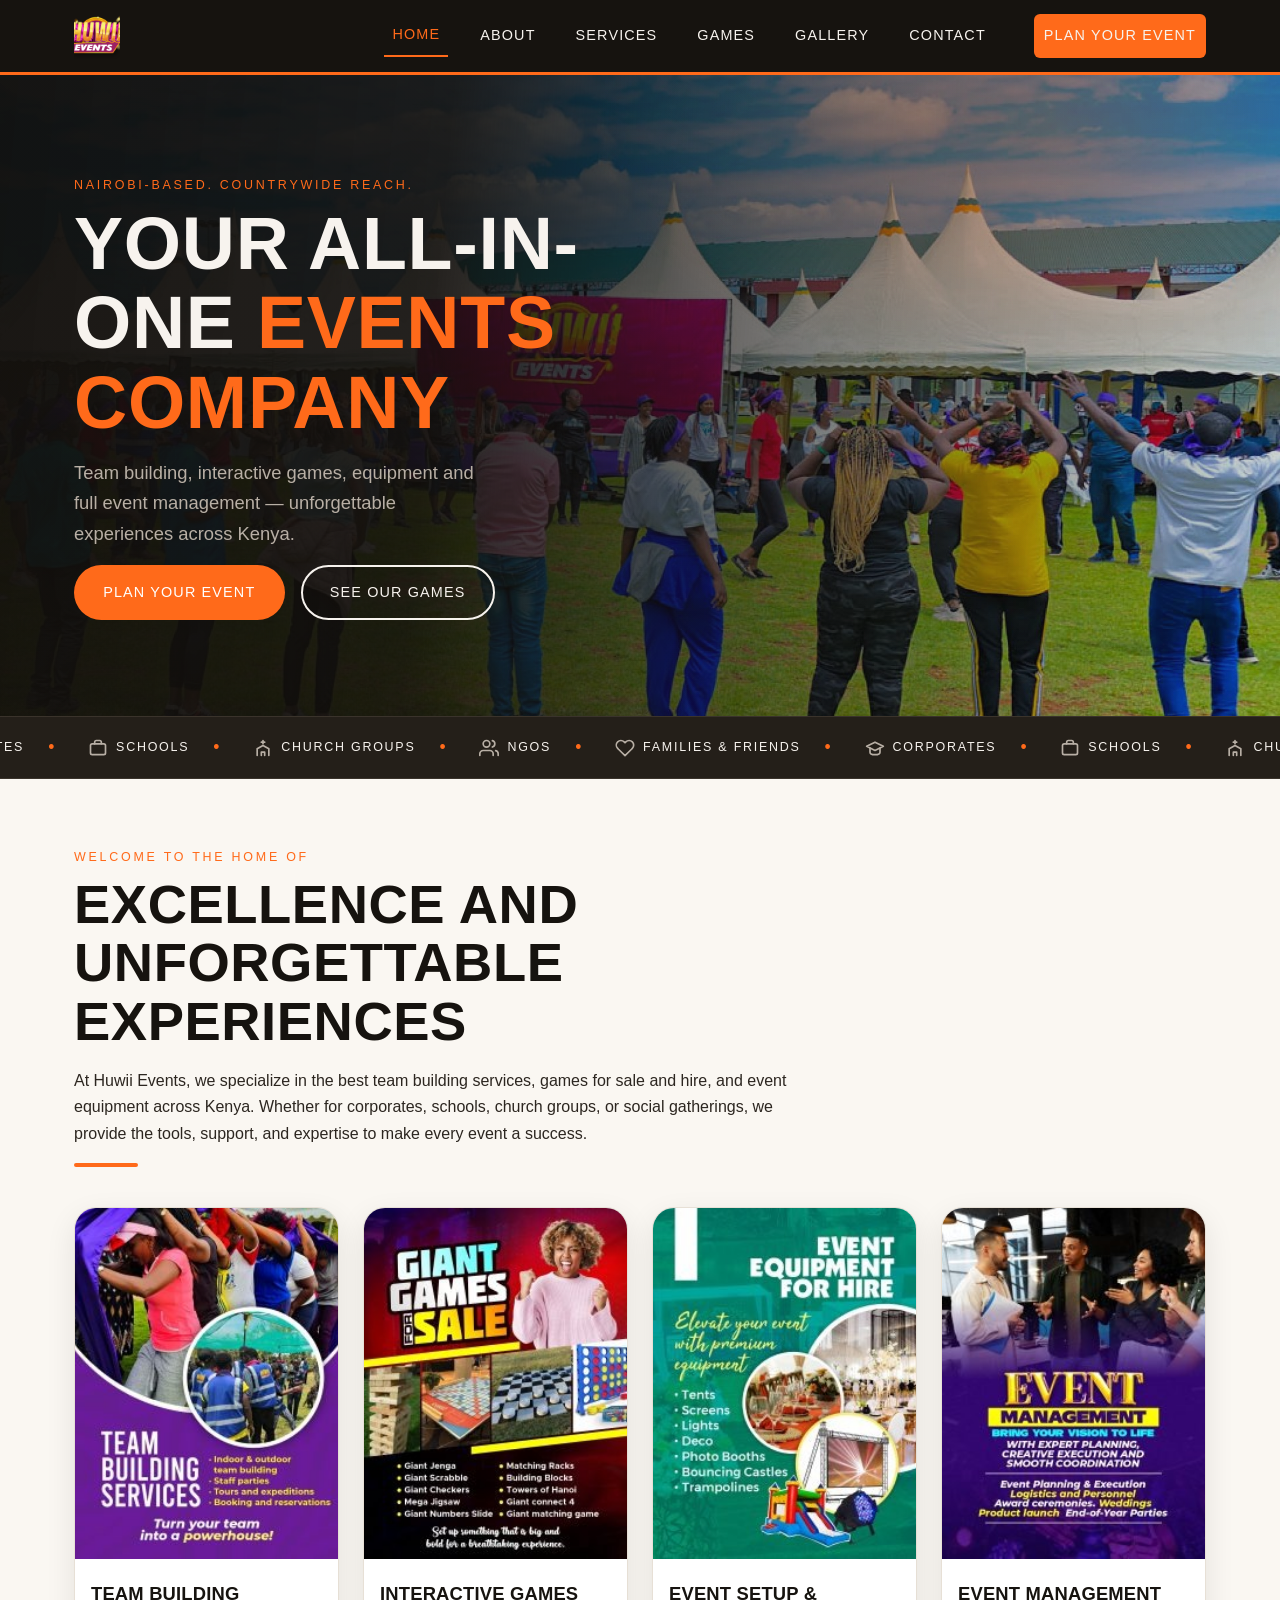
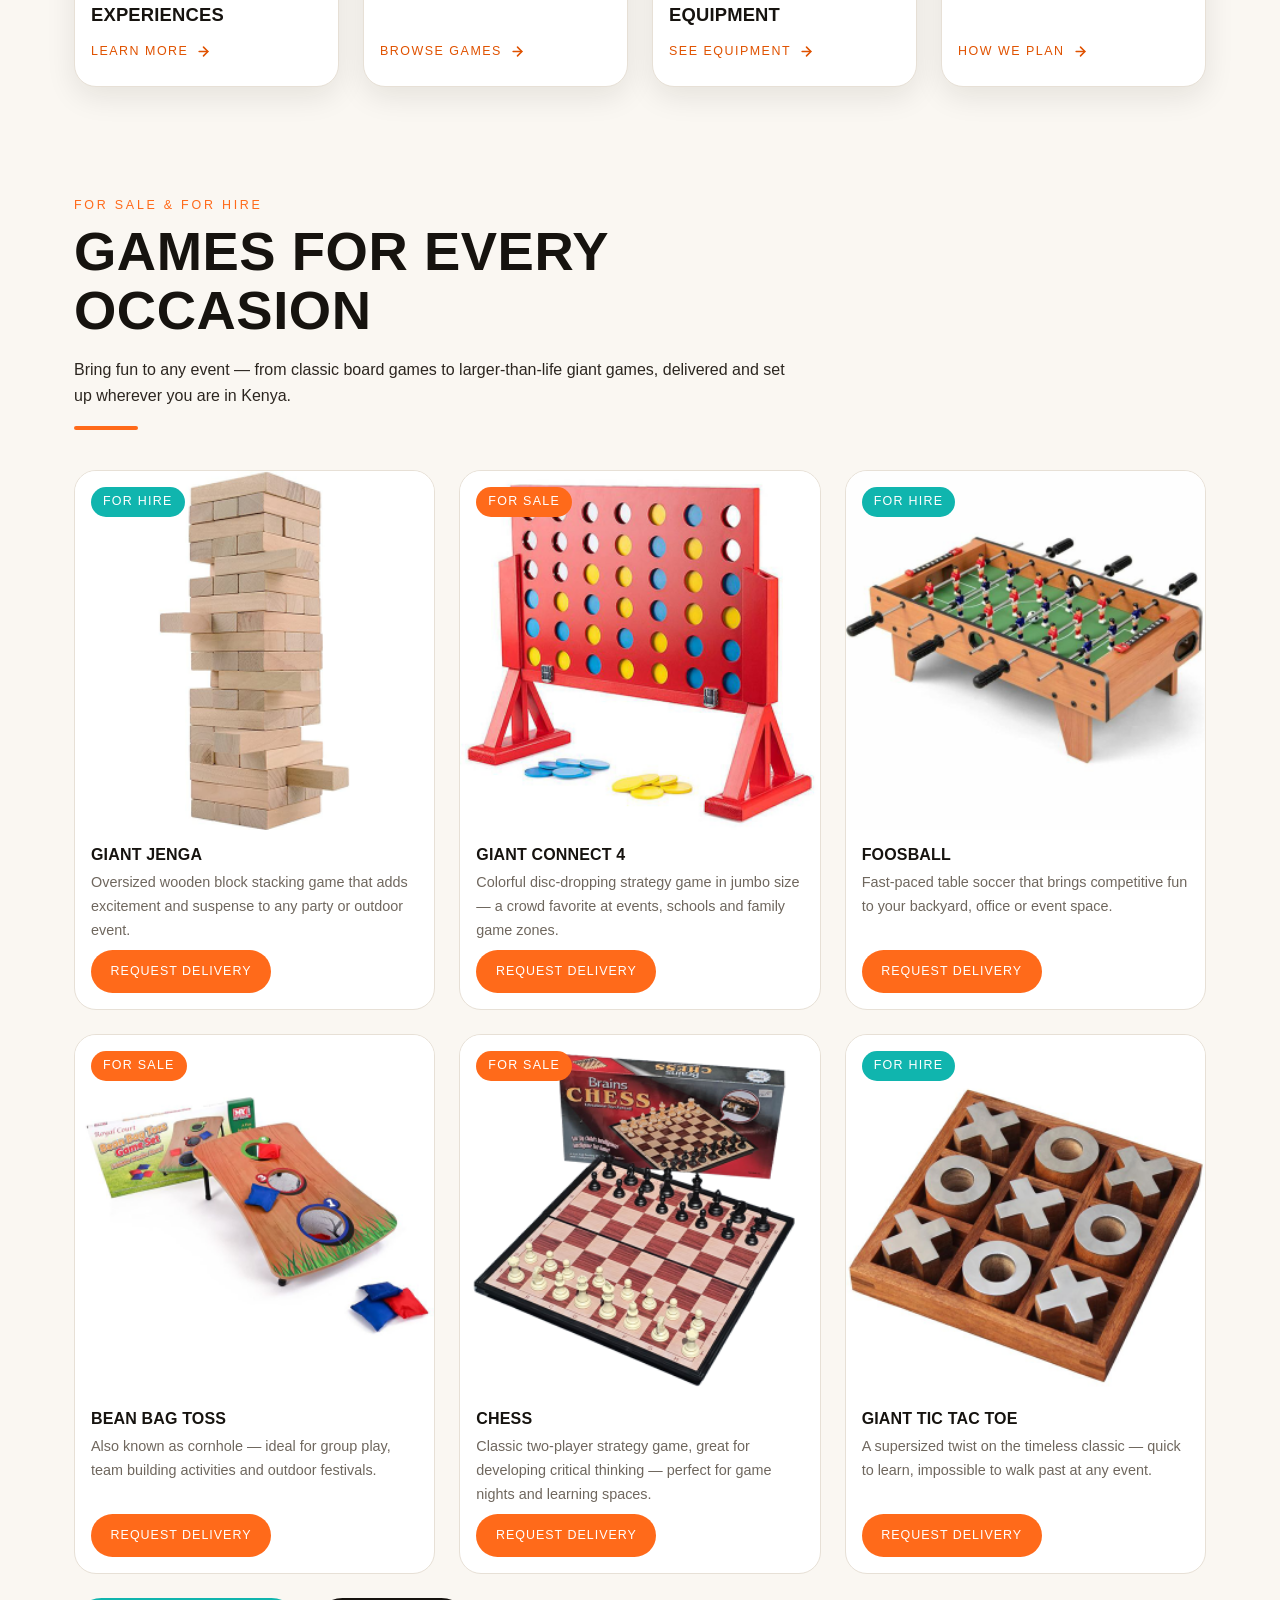
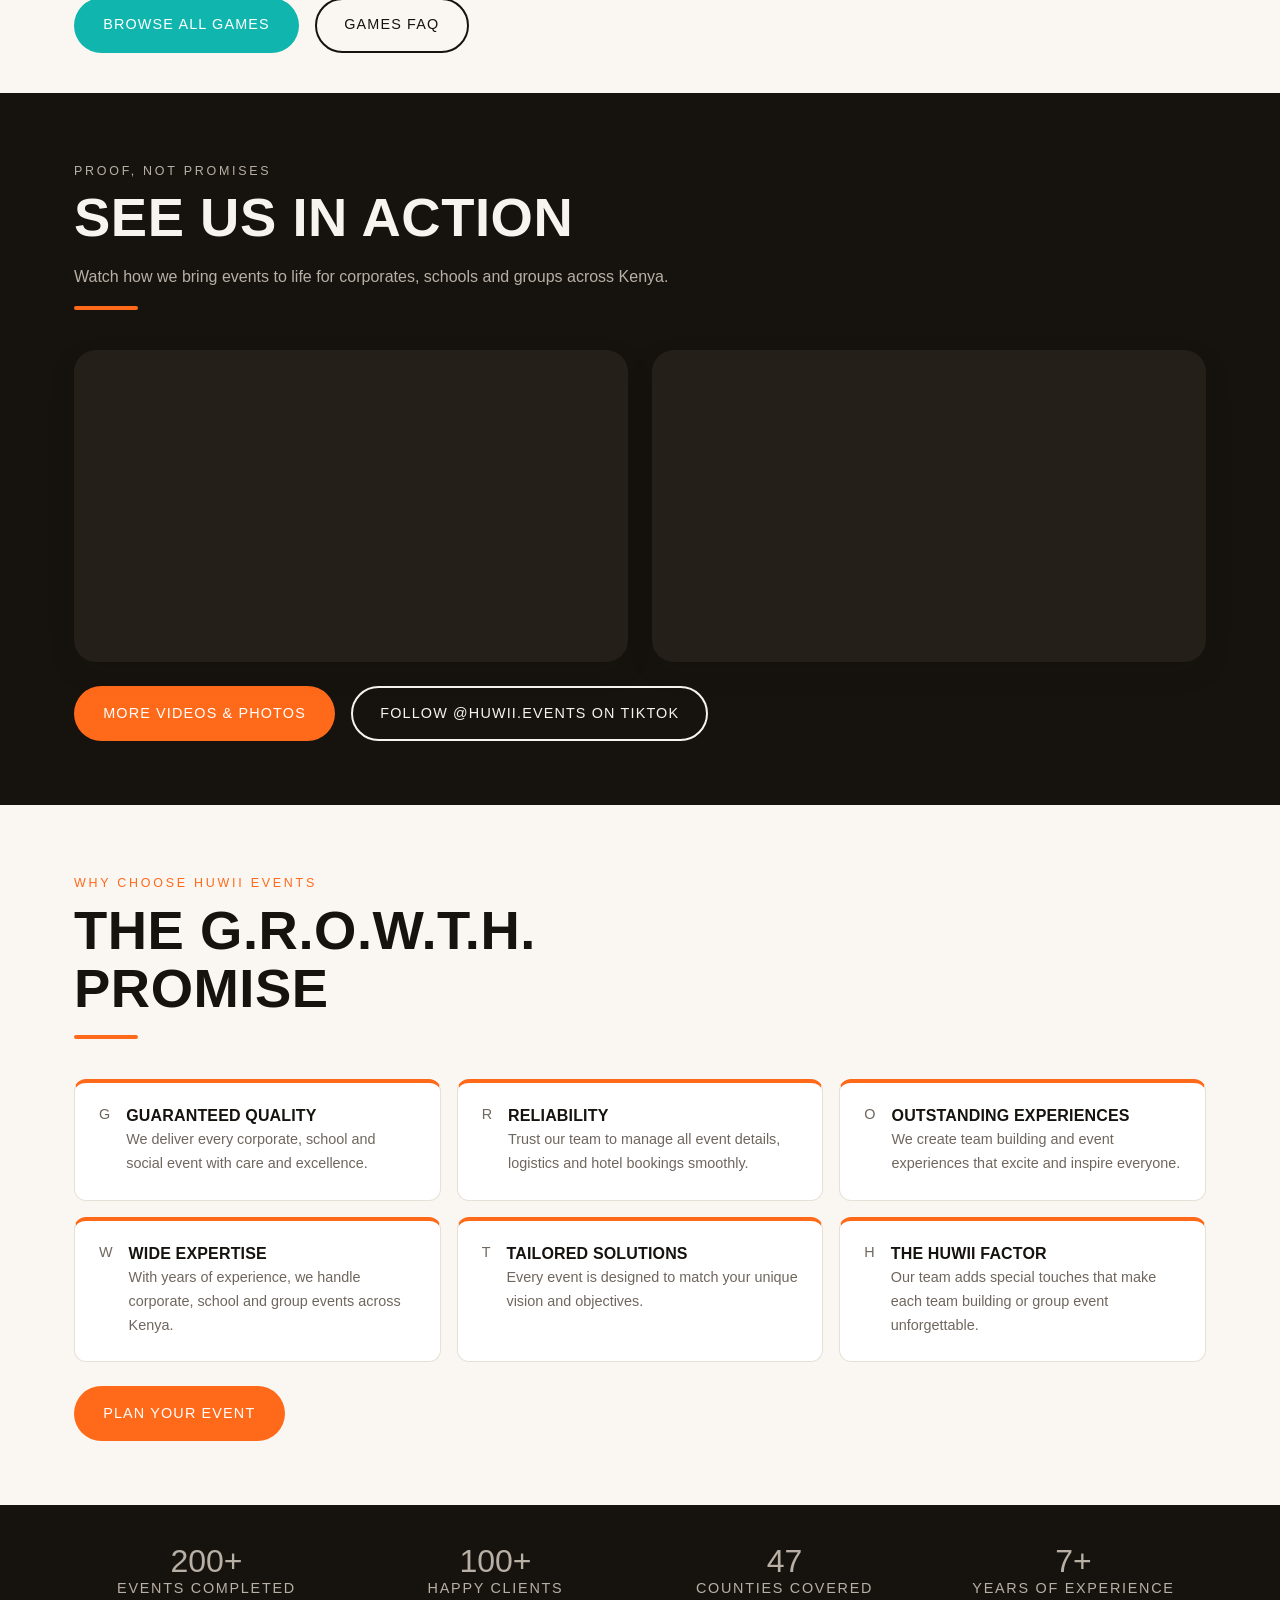
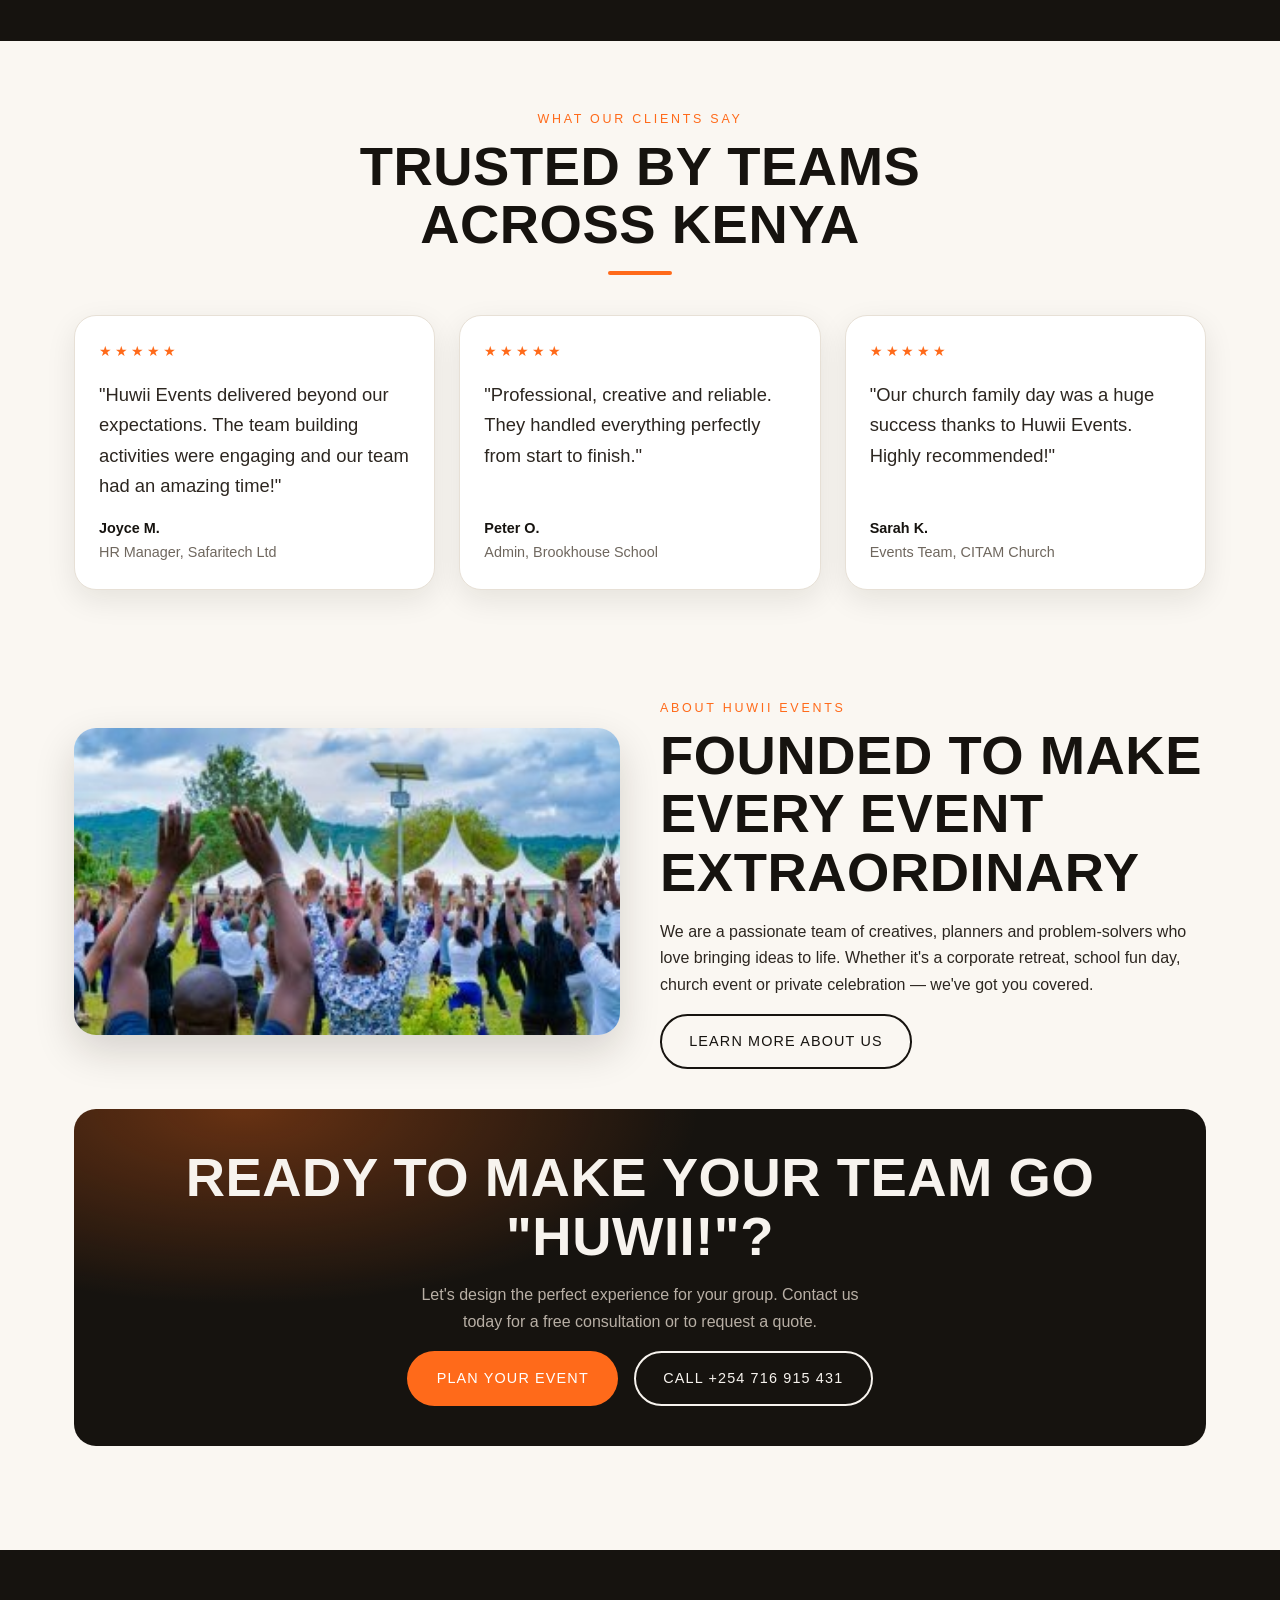
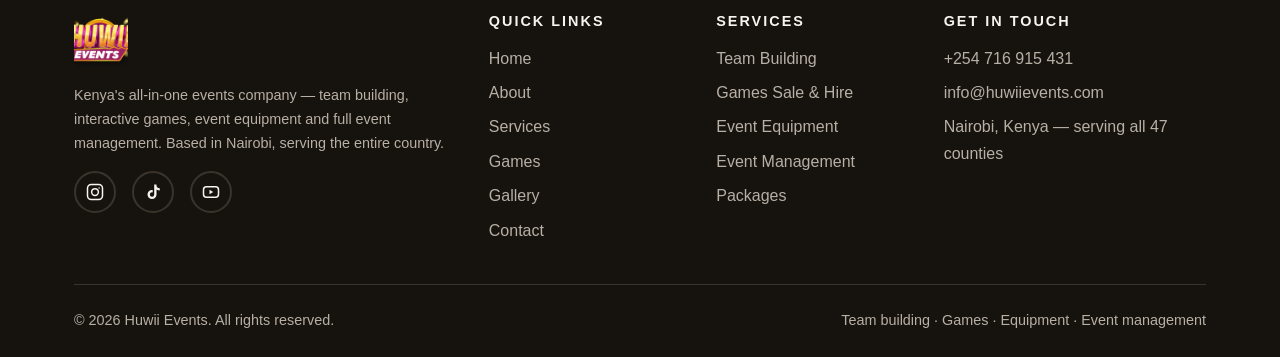
<file: index.html>
<!DOCTYPE html>
<html lang="en">
<head>
  <meta charset="UTF-8">
  <meta name="viewport" content="width=device-width, initial-scale=1.0">
  <title>Huwii Events | Team Building, Games &amp; Event Management in Kenya</title>
  <meta name="description" content="Huwii Events is Kenya's all-in-one events company — team building experiences, interactive games for sale and hire, event equipment and full event management for corporates, schools, churches and social groups.">
  <link rel="canonical" href="https://huwiievents.com/">
  <meta property="og:type" content="website">
  <meta property="og:title" content="Huwii Events | Your All-In-One Events Company in Kenya">
  <meta property="og:description" content="Team building, games for sale and hire, event equipment and full event management — for corporates, schools, churches and social groups across Kenya.">
  <meta property="og:url" content="https://huwiievents.com/">
  <meta property="og:image" content="https://huwiievents.com/imgi_329_cropped-Huwii-Events-Team-Building-122710.jpg">
  <meta name="twitter:card" content="summary_large_image">
  <meta name="twitter:title" content="Huwii Events | Your All-In-One Events Company in Kenya">
  <meta name="twitter:description" content="Team building, games for sale and hire, event equipment and full event management across Kenya.">
  <meta name="twitter:image" content="https://huwiievents.com/imgi_329_cropped-Huwii-Events-Team-Building-122710.jpg">
  <link rel="icon" href="data:image/svg+xml,%3Csvg xmlns='http://www.w3.org/2000/svg' viewBox='0 0 100 100'%3E%3Ctext y='.9em' font-size='90'%3E%E2%9A%A1%3C/text%3E%3C/svg%3E">
  <link rel="stylesheet" href="styles.css">
  <script type="application/ld+json">
  {
    "@context": "https://schema.org",
    "@type": "LocalBusiness",
    "name": "Huwii Events",
    "description": "All-in-one events company in Kenya offering team building experiences, interactive games for sale and hire, event equipment and full event management.",
    "url": "https://huwiievents.com/",
    "email": "info@huwiievents.com",
    "telephone": "+254716915431",
    "image": "https://huwiievents.com/imgi_329_cropped-Huwii-Events-Team-Building-122710.jpg",
    "logo": "https://huwiievents.com/assets/imgi_331_cropped-cropped-HUWII-EVENTS-logo.png",
    "address": {
      "@type": "PostalAddress",
      "addressLocality": "Nairobi",
      "addressCountry": "KE"
    },
    "areaServed": "Kenya",
    "sameAs": [
      "https://www.instagram.com/huwiievents/",
      "https://www.tiktok.com/@huwii.events"
    ],
    "makesOffer": [
      { "@type": "Offer", "itemOffered": { "@type": "Service", "name": "Team Building Experiences" } },
      { "@type": "Offer", "itemOffered": { "@type": "Service", "name": "Interactive Games for Sale and Hire" } },
      { "@type": "Offer", "itemOffered": { "@type": "Service", "name": "Event Setup and Equipment Hire" } },
      { "@type": "Offer", "itemOffered": { "@type": "Service", "name": "Event Management" } }
    ]
  }
  </script>
</head>
<body>
  <a class="skip-link" href="#main">Skip to main content</a>

  <header class="site-header">
    <div class="container site-header__inner">
      <a class="brand" href="index.html">
        <img src="assets/imgi_331_cropped-cropped-HUWII-EVENTS-logo.png" alt="Huwii Events logo" width="150" height="106">
      </a>
      <input type="checkbox" id="nav-toggle" class="nav-toggle-input" aria-label="Open main menu">
      <label for="nav-toggle" class="nav-toggle" aria-hidden="true">
        <span></span><span></span><span></span>
      </label>
      <nav class="site-nav" aria-label="Main navigation">
        <ul>
          <li><a href="index.html" aria-current="page">Home</a></li>
          <li><a href="about.html">About</a></li>
          <li><a href="services.html">Services</a></li>
          <li><a href="games.html">Games</a></li>
          <li><a href="gallery.html">Gallery</a></li>
          <li><a href="contact.html">Contact</a></li>
          <li class="nav-cta"><a class="btn btn--primary" href="contact.html">Plan Your Event</a></li>
        </ul>
      </nav>
    </div>
  </header>

  <main id="main">

    <!-- Hero -->
    <section class="hero" aria-labelledby="hero-title">
      <div class="container">
        <div class="hero__content">
          <p class="kicker">Nairobi-based. Countrywide reach.</p>
          <h1 id="hero-title">Your All-In-One <span class="accent">Events Company</span></h1>
          <p class="hero__lede">Team building, interactive games, equipment and full event management — unforgettable experiences across Kenya.</p>
          <div class="btn-row">
            <a class="btn btn--primary" href="contact.html">Plan Your Event</a>
            <a class="btn btn--ghost-invert" href="games.html">See Our Games</a>
          </div>
        </div>
      </div>
    </section>

    <!-- Audience strip -->
    <div class="audience-strip" role="presentation">
      <ul>
        <li>
          <svg viewBox="0 0 24 24" fill="none" stroke="currentColor" stroke-width="2" stroke-linecap="round" stroke-linejoin="round" aria-hidden="true"><path d="M22 10 12 5 2 10l10 5 10-5z"/><path d="M6 12v5c0 1.7 2.7 3 6 3s6-1.3 6-3v-5"/></svg>
          Corporates
        </li>
        <li>
          <svg viewBox="0 0 24 24" fill="none" stroke="currentColor" stroke-width="2" stroke-linecap="round" stroke-linejoin="round" aria-hidden="true"><rect x="3" y="7" width="18" height="13" rx="2"/><path d="M8 7V5a2 2 0 0 1 2-2h4a2 2 0 0 1 2 2v2"/></svg>
          Schools
        </li>
        <li>
          <svg viewBox="0 0 24 24" fill="none" stroke="currentColor" stroke-width="2" stroke-linecap="round" stroke-linejoin="round" aria-hidden="true"><path d="M12 3v4M10 5h4"/><path d="M5 21v-8l7-4 7 4v8"/><path d="M10 21v-4h4v4"/></svg>
          Church Groups
        </li>
        <li>
          <svg viewBox="0 0 24 24" fill="none" stroke="currentColor" stroke-width="2" stroke-linecap="round" stroke-linejoin="round" aria-hidden="true"><path d="M17 21v-2a4 4 0 0 0-4-4H5a4 4 0 0 0-4 4v2"/><circle cx="9" cy="7" r="4"/><path d="M23 21v-2a4 4 0 0 0-3-3.87"/><path d="M16 3.13a4 4 0 0 1 0 7.75"/></svg>
          NGOs
        </li>
        <li>
          <svg viewBox="0 0 24 24" fill="none" stroke="currentColor" stroke-width="2" stroke-linecap="round" stroke-linejoin="round" aria-hidden="true"><path d="M20.8 4.6a5.5 5.5 0 0 0-7.8 0L12 5.7l-1-1.1a5.5 5.5 0 0 0-7.8 7.8l1 1.1L12 21.2l7.8-7.7 1-1.1a5.5 5.5 0 0 0 0-7.8z"/></svg>
          Families &amp; Friends
        </li>
        <li class="dup" aria-hidden="true">
          <svg viewBox="0 0 24 24" fill="none" stroke="currentColor" stroke-width="2" stroke-linecap="round" stroke-linejoin="round"><path d="M22 10 12 5 2 10l10 5 10-5z"/><path d="M6 12v5c0 1.7 2.7 3 6 3s6-1.3 6-3v-5"/></svg>
          Corporates
        </li>
        <li class="dup" aria-hidden="true">
          <svg viewBox="0 0 24 24" fill="none" stroke="currentColor" stroke-width="2" stroke-linecap="round" stroke-linejoin="round"><rect x="3" y="7" width="18" height="13" rx="2"/><path d="M8 7V5a2 2 0 0 1 2-2h4a2 2 0 0 1 2 2v2"/></svg>
          Schools
        </li>
        <li class="dup" aria-hidden="true">
          <svg viewBox="0 0 24 24" fill="none" stroke="currentColor" stroke-width="2" stroke-linecap="round" stroke-linejoin="round"><path d="M12 3v4M10 5h4"/><path d="M5 21v-8l7-4 7 4v8"/><path d="M10 21v-4h4v4"/></svg>
          Church Groups
        </li>
      </ul>
    </div>

    <!-- Intro + service pillars -->
    <section class="section" aria-labelledby="pillars-title">
      <div class="container">
        <div class="section-head">
          <p class="kicker">Welcome to the home of</p>
          <h2 id="pillars-title">Excellence and Unforgettable Experiences</h2>
          <p>At Huwii Events, we specialize in the best team building services, games for sale and hire, and event equipment across Kenya. Whether for corporates, schools, church groups, or social gatherings, we provide the tools, support, and expertise to make every event a success.</p>
          <span class="underline-accent" aria-hidden="true"></span>
        </div>
        <div class="grid grid--4">
          <a class="card pillar-card" href="services.html#team-building">
            <span class="pillar-card__media">
              <img src="services-home-images/imgi_221_2.-Team-building-Huwii-events-1-240x300.jpg" alt="Huwii Events team building experiences" loading="lazy" width="240" height="300">
            </span>
            <h3 class="pillar-card__title">Team Building Experiences</h3>
            <span class="pillar-card__more">Learn More
              <svg viewBox="0 0 24 24" fill="none" stroke="currentColor" stroke-width="2.5" stroke-linecap="round" stroke-linejoin="round" aria-hidden="true"><path d="M5 12h14"/><path d="m12 5 7 7-7 7"/></svg>
            </span>
          </a>
          <a class="card pillar-card" href="games.html">
            <span class="pillar-card__media">
              <img src="services-home-images/imgi_213_WhatsApp-Image-2025-05-24-at-18.40.15_81647c19-225x300.jpg" alt="Giant games for sale from Huwii Events" loading="lazy" width="225" height="300">
            </span>
            <h3 class="pillar-card__title">Interactive Games</h3>
            <span class="pillar-card__more">Browse Games
              <svg viewBox="0 0 24 24" fill="none" stroke="currentColor" stroke-width="2.5" stroke-linecap="round" stroke-linejoin="round" aria-hidden="true"><path d="M5 12h14"/><path d="m12 5 7 7-7 7"/></svg>
            </span>
          </a>
          <a class="card pillar-card" href="services.html#equipment">
            <span class="pillar-card__media">
              <img src="services-home-images/imgi_216_6.-Event-Equipment-for-hire-Huwii-Events-1-225x300.jpg" alt="Event equipment for hire from Huwii Events" loading="lazy" width="225" height="300">
            </span>
            <h3 class="pillar-card__title">Event Setup &amp; Equipment</h3>
            <span class="pillar-card__more">See Equipment
              <svg viewBox="0 0 24 24" fill="none" stroke="currentColor" stroke-width="2.5" stroke-linecap="round" stroke-linejoin="round" aria-hidden="true"><path d="M5 12h14"/><path d="m12 5 7 7-7 7"/></svg>
            </span>
          </a>
          <a class="card pillar-card" href="services.html#event-management">
            <span class="pillar-card__media">
              <img src="services-home-images/imgi_222_1.-Event-Management-Huwii-Events-2-1-225x300.jpg" alt="Event management by Huwii Events" loading="lazy" width="225" height="300">
            </span>
            <h3 class="pillar-card__title">Event Management</h3>
            <span class="pillar-card__more">How We Plan
              <svg viewBox="0 0 24 24" fill="none" stroke="currentColor" stroke-width="2.5" stroke-linecap="round" stroke-linejoin="round" aria-hidden="true"><path d="M5 12h14"/><path d="m12 5 7 7-7 7"/></svg>
            </span>
          </a>
        </div>
      </div>
    </section>

    <!-- Games teaser -->
    <section class="section section--tight" aria-labelledby="games-title">
      <div class="container">
        <div class="section-head">
          <p class="kicker">For sale &amp; for hire</p>
          <h2 id="games-title">Games for Every Occasion</h2>
          <p>Bring fun to any event — from classic board games to larger-than-life giant games, delivered and set up wherever you are in Kenya.</p>
          <span class="underline-accent" aria-hidden="true"></span>
        </div>
        <div class="grid grid--3">
          <article class="product-card">
            <p class="badge badge--hire mb-0">For Hire</p>
            <img src="assets/imgi_151_Giant-Jenga-Giant-Games-Huwii-Events-Team-Building-300x300.png" alt="Giant Jenga wooden block stacking game" loading="lazy" width="300" height="300">
            <div class="product-card__body">
              <h3>Giant Jenga</h3>
              <p>Oversized wooden block stacking game that adds excitement and suspense to any party or outdoor event.</p>
              <a class="btn btn--primary" href="contact.html">Request Delivery</a>
            </div>
          </article>
          <article class="product-card">
            <p class="badge mb-0">For Sale</p>
            <img src="assets/imgi_155_Giant-Connect-4-Giant-Games-Huwii-Events-Team-Building-300x300.png" alt="Giant Connect 4 disc-dropping strategy game" loading="lazy" width="300" height="300">
            <div class="product-card__body">
              <h3>Giant Connect 4</h3>
              <p>Colorful disc-dropping strategy game in jumbo size — a crowd favorite at events, schools and family game zones.</p>
              <a class="btn btn--primary" href="contact.html">Request Delivery</a>
            </div>
          </article>
          <article class="product-card">
            <p class="badge badge--hire mb-0">For Hire</p>
            <img src="assets/imgi_164_Foosball-Outdoor-Games-Huwii-Events-Team-Building-300x300.png" alt="Foosball table soccer game" loading="lazy" width="300" height="300">
            <div class="product-card__body">
              <h3>Foosball</h3>
              <p>Fast-paced table soccer that brings competitive fun to your backyard, office or event space.</p>
              <a class="btn btn--primary" href="contact.html">Request Delivery</a>
            </div>
          </article>
          <article class="product-card">
            <p class="badge mb-0">For Sale</p>
            <img src="assets/imgi_166_Bean-Bag-Toss-Outdoor-Games-Huwii-Events-Team-Building-300x300.png" alt="Bean bag toss cornhole game boards" loading="lazy" width="300" height="300">
            <div class="product-card__body">
              <h3>Bean Bag Toss</h3>
              <p>Also known as cornhole — ideal for group play, team building activities and outdoor festivals.</p>
              <a class="btn btn--primary" href="contact.html">Request Delivery</a>
            </div>
          </article>
          <article class="product-card">
            <p class="badge mb-0">For Sale</p>
            <img src="assets/imgi_195_Chess-Board-Games-Huwii-Events-Team-Building-300x300.png" alt="Classic chess board game set" loading="lazy" width="300" height="300">
            <div class="product-card__body">
              <h3>Chess</h3>
              <p>Classic two-player strategy game, great for developing critical thinking — perfect for game nights and learning spaces.</p>
              <a class="btn btn--primary" href="contact.html">Request Delivery</a>
            </div>
          </article>
          <article class="product-card">
            <p class="badge badge--hire mb-0">For Hire</p>
            <img src="assets/imgi_150_tic-tac-toe-Giant-Games-Huwii-Events-Team-Building-300x300.png" alt="Giant tic tac toe outdoor game" loading="lazy" width="300" height="300">
            <div class="product-card__body">
              <h3>Giant Tic Tac Toe</h3>
              <p>A supersized twist on the timeless classic — quick to learn, impossible to walk past at any event.</p>
              <a class="btn btn--primary" href="contact.html">Request Delivery</a>
            </div>
          </article>
        </div>
        <div class="btn-row mt-4">
          <a class="btn btn--accent" href="games.html">Browse All Games</a>
          <a class="btn btn--ghost" href="games.html#games-faq">Games FAQ</a>
        </div>
      </div>
    </section>

    <!-- See us in action -->
    <section class="section section--dark" aria-labelledby="action-title">
      <div class="container">
        <div class="section-head">
          <p class="kicker">Proof, not promises</p>
          <h2 id="action-title">See Us in Action</h2>
          <p>Watch how we bring events to life for corporates, schools and groups across Kenya.</p>
          <span class="underline-accent" aria-hidden="true"></span>
        </div>
        <div class="video-grid">
          <div class="video-frame">
            <iframe src="https://www.youtube.com/embed/QLNZKpGAMnc?si=2yaNDTd79xm1DNFo" title="Huwii Events team building highlights video 1" loading="lazy" allow="accelerometer; autoplay; clipboard-write; encrypted-media; gyroscope; picture-in-picture; web-share" referrerpolicy="strict-origin-when-cross-origin" allowfullscreen></iframe>
          </div>
          <div class="video-frame">
            <iframe src="https://www.youtube.com/embed/SY2zUiqKQ08?si=lAlQqJvG40d0iPbP" title="Huwii Events team building highlights video 2" loading="lazy" allow="accelerometer; autoplay; clipboard-write; encrypted-media; gyroscope; picture-in-picture; web-share" referrerpolicy="strict-origin-when-cross-origin" allowfullscreen></iframe>
          </div>
        </div>
        <div class="btn-row mt-4">
          <a class="btn btn--primary" href="gallery.html">More Videos &amp; Photos</a>
          <a class="btn btn--ghost-invert" href="https://www.tiktok.com/@huwii.events" rel="noopener">Follow @huwii.events on TikTok</a>
        </div>
      </div>
    </section>

    <!-- G.R.O.W.T.H. -->
    <section class="section" aria-labelledby="growth-title">
      <div class="container">
        <div class="section-head">
          <p class="kicker">Why choose Huwii Events</p>
          <h2 id="growth-title">The G.R.O.W.T.H. Promise</h2>
          <span class="underline-accent" aria-hidden="true"></span>
        </div>
        <div class="growth-grid">
          <article class="growth-card">
            <p class="growth-card__letter mb-0" aria-hidden="true">G</p>
            <div>
              <h3>Guaranteed Quality</h3>
              <p>We deliver every corporate, school and social event with care and excellence.</p>
            </div>
          </article>
          <article class="growth-card">
            <p class="growth-card__letter mb-0" aria-hidden="true">R</p>
            <div>
              <h3>Reliability</h3>
              <p>Trust our team to manage all event details, logistics and hotel bookings smoothly.</p>
            </div>
          </article>
          <article class="growth-card">
            <p class="growth-card__letter mb-0" aria-hidden="true">O</p>
            <div>
              <h3>Outstanding Experiences</h3>
              <p>We create team building and event experiences that excite and inspire everyone.</p>
            </div>
          </article>
          <article class="growth-card">
            <p class="growth-card__letter mb-0" aria-hidden="true">W</p>
            <div>
              <h3>Wide Expertise</h3>
              <p>With years of experience, we handle corporate, school and group events across Kenya.</p>
            </div>
          </article>
          <article class="growth-card">
            <p class="growth-card__letter mb-0" aria-hidden="true">T</p>
            <div>
              <h3>Tailored Solutions</h3>
              <p>Every event is designed to match your unique vision and objectives.</p>
            </div>
          </article>
          <article class="growth-card">
            <p class="growth-card__letter mb-0" aria-hidden="true">H</p>
            <div>
              <h3>The Huwii Factor</h3>
              <p>Our team adds special touches that make each team building or group event unforgettable.</p>
            </div>
          </article>
        </div>
        <div class="btn-row mt-4">
          <a class="btn btn--primary" href="contact.html">Plan Your Event</a>
        </div>
      </div>
    </section>

    <!-- Stats -->
    <section class="section section--dark section--tight" aria-labelledby="stats-title">
      <div class="container">
        <h2 id="stats-title" class="visually-hidden">Huwii Events by the numbers</h2>
        <div class="stats-band">
          <div>
            <p class="stat__number mb-0">200+</p>
            <p class="stat__label mb-0">Events Completed</p>
          </div>
          <div>
            <p class="stat__number mb-0">100+</p>
            <p class="stat__label mb-0">Happy Clients</p>
          </div>
          <div>
            <p class="stat__number mb-0">47</p>
            <p class="stat__label mb-0">Counties Covered</p>
          </div>
          <div>
            <p class="stat__number mb-0">7+</p>
            <p class="stat__label mb-0">Years of Experience</p>
          </div>
        </div>
      </div>
    </section>

    <!-- Testimonials -->
    <section class="section" aria-labelledby="testimonials-title">
      <div class="container">
        <div class="section-head section-head--center">
          <p class="kicker">What our clients say</p>
          <h2 id="testimonials-title">Trusted by Teams Across Kenya</h2>
          <span class="underline-accent" aria-hidden="true"></span>
        </div>
        <div class="grid grid--3">
          <article class="testimonial">
            <p class="testimonial__stars mb-0" aria-label="Rated 5 out of 5 stars">★★★★★</p>
            <blockquote>"Huwii Events delivered beyond our expectations. The team building activities were engaging and our team had an amazing time!"</blockquote>
            <cite><strong>Joyce M.</strong> HR Manager, Safaritech Ltd</cite>
          </article>
          <article class="testimonial">
            <p class="testimonial__stars mb-0" aria-label="Rated 5 out of 5 stars">★★★★★</p>
            <blockquote>"Professional, creative and reliable. They handled everything perfectly from start to finish."</blockquote>
            <cite><strong>Peter O.</strong> Admin, Brookhouse School</cite>
          </article>
          <article class="testimonial">
            <p class="testimonial__stars mb-0" aria-label="Rated 5 out of 5 stars">★★★★★</p>
            <blockquote>"Our church family day was a huge success thanks to Huwii Events. Highly recommended!"</blockquote>
            <cite><strong>Sarah K.</strong> Events Team, CITAM Church</cite>
          </article>
        </div>
      </div>
    </section>

    <!-- About teaser + CTA -->
    <section class="section section--tight" aria-labelledby="about-teaser-title">
      <div class="container">
        <div class="split">
          <div class="split__media">
            <img src="assets/imgi_53_Large-crowds-teambuilding-huwii-events-2-300x169.jpg" alt="Large crowd taking part in a Huwii Events team building session" loading="lazy" width="300" height="169">
          </div>
          <div>
            <p class="kicker">About Huwii Events</p>
            <h2 id="about-teaser-title">Founded to Make Every Event Extraordinary</h2>
            <p>We are a passionate team of creatives, planners and problem-solvers who love bringing ideas to life. Whether it's a corporate retreat, school fun day, church event or private celebration — we've got you covered.</p>
            <a class="btn btn--ghost" href="about.html">Learn More About Us</a>
          </div>
        </div>
        <div class="cta-band mt-5">
          <h2>Ready to Make Your Team Go "Huwii!"?</h2>
          <p>Let's design the perfect experience for your group. Contact us today for a free consultation or to request a quote.</p>
          <div class="btn-row">
            <a class="btn btn--primary" href="contact.html">Plan Your Event</a>
            <a class="btn btn--ghost-invert" href="tel:+254716915431">Call +254 716 915 431</a>
          </div>
        </div>
      </div>
    </section>

  </main>

  <footer class="site-footer">
    <div class="container">
      <div class="site-footer__grid">
        <div>
          <img src="assets/imgi_331_cropped-cropped-HUWII-EVENTS-logo.png" alt="Huwii Events logo" loading="lazy" width="150" height="106">
          <p>Kenya's all-in-one events company — team building, interactive games, event equipment and full event management. Based in Nairobi, serving the entire country.</p>
          <div class="social-row">
            <a href="https://www.instagram.com/huwiievents/" rel="noopener" aria-label="Huwii Events on Instagram">
              <svg viewBox="0 0 24 24" fill="none" stroke="currentColor" stroke-width="2" stroke-linecap="round" stroke-linejoin="round" aria-hidden="true"><rect x="2" y="2" width="20" height="20" rx="5"/><circle cx="12" cy="12" r="4.5"/><circle cx="17.5" cy="6.5" r="1" fill="currentColor" stroke="none"/></svg>
            </a>
            <a href="https://www.tiktok.com/@huwii.events" rel="noopener" aria-label="Huwii Events on TikTok">
              <svg viewBox="0 0 24 24" fill="currentColor" aria-hidden="true"><path d="M16.6 2h-3v13.3a2.9 2.9 0 1 1-2.9-2.9c.3 0 .6 0 .9.1V9.4a6 6 0 0 0-.9-.07 6 6 0 1 0 6 6V8.7a7.6 7.6 0 0 0 4.3 1.3v-3a4.6 4.6 0 0 1-4.4-5z"/></svg>
            </a>
            <a href="https://www.youtube.com/watch?v=QLNZKpGAMnc" rel="noopener" aria-label="Huwii Events on YouTube">
              <svg viewBox="0 0 24 24" fill="none" stroke="currentColor" stroke-width="2" stroke-linecap="round" stroke-linejoin="round" aria-hidden="true"><rect x="2" y="5" width="20" height="14" rx="4"/><path d="m10 9 5 3-5 3V9z" fill="currentColor" stroke="none"/></svg>
            </a>
          </div>
        </div>
        <nav aria-label="Footer quick links">
          <h2>Quick Links</h2>
          <ul>
            <li><a href="index.html">Home</a></li>
            <li><a href="about.html">About</a></li>
            <li><a href="services.html">Services</a></li>
            <li><a href="games.html">Games</a></li>
            <li><a href="gallery.html">Gallery</a></li>
            <li><a href="contact.html">Contact</a></li>
          </ul>
        </nav>
        <nav aria-label="Footer services links">
          <h2>Services</h2>
          <ul>
            <li><a href="services.html#team-building">Team Building</a></li>
            <li><a href="games.html">Games Sale &amp; Hire</a></li>
            <li><a href="services.html#equipment">Event Equipment</a></li>
            <li><a href="services.html#event-management">Event Management</a></li>
            <li><a href="services.html#packages">Packages</a></li>
          </ul>
        </nav>
        <div>
          <h2>Get in Touch</h2>
          <ul>
            <li><a href="tel:+254716915431">+254 716 915 431</a></li>
            <li><a href="mailto:info@huwiievents.com">info@huwiievents.com</a></li>
            <li>Nairobi, Kenya — serving all 47 counties</li>
          </ul>
        </div>
      </div>
      <div class="site-footer__bottom">
        <p class="mb-0">&copy; 2026 Huwii Events. All rights reserved.</p>
        <p class="mb-0">Team building &middot; Games &middot; Equipment &middot; Event management</p>
      </div>
    </div>
  </footer>
</body>
</html>
</file>
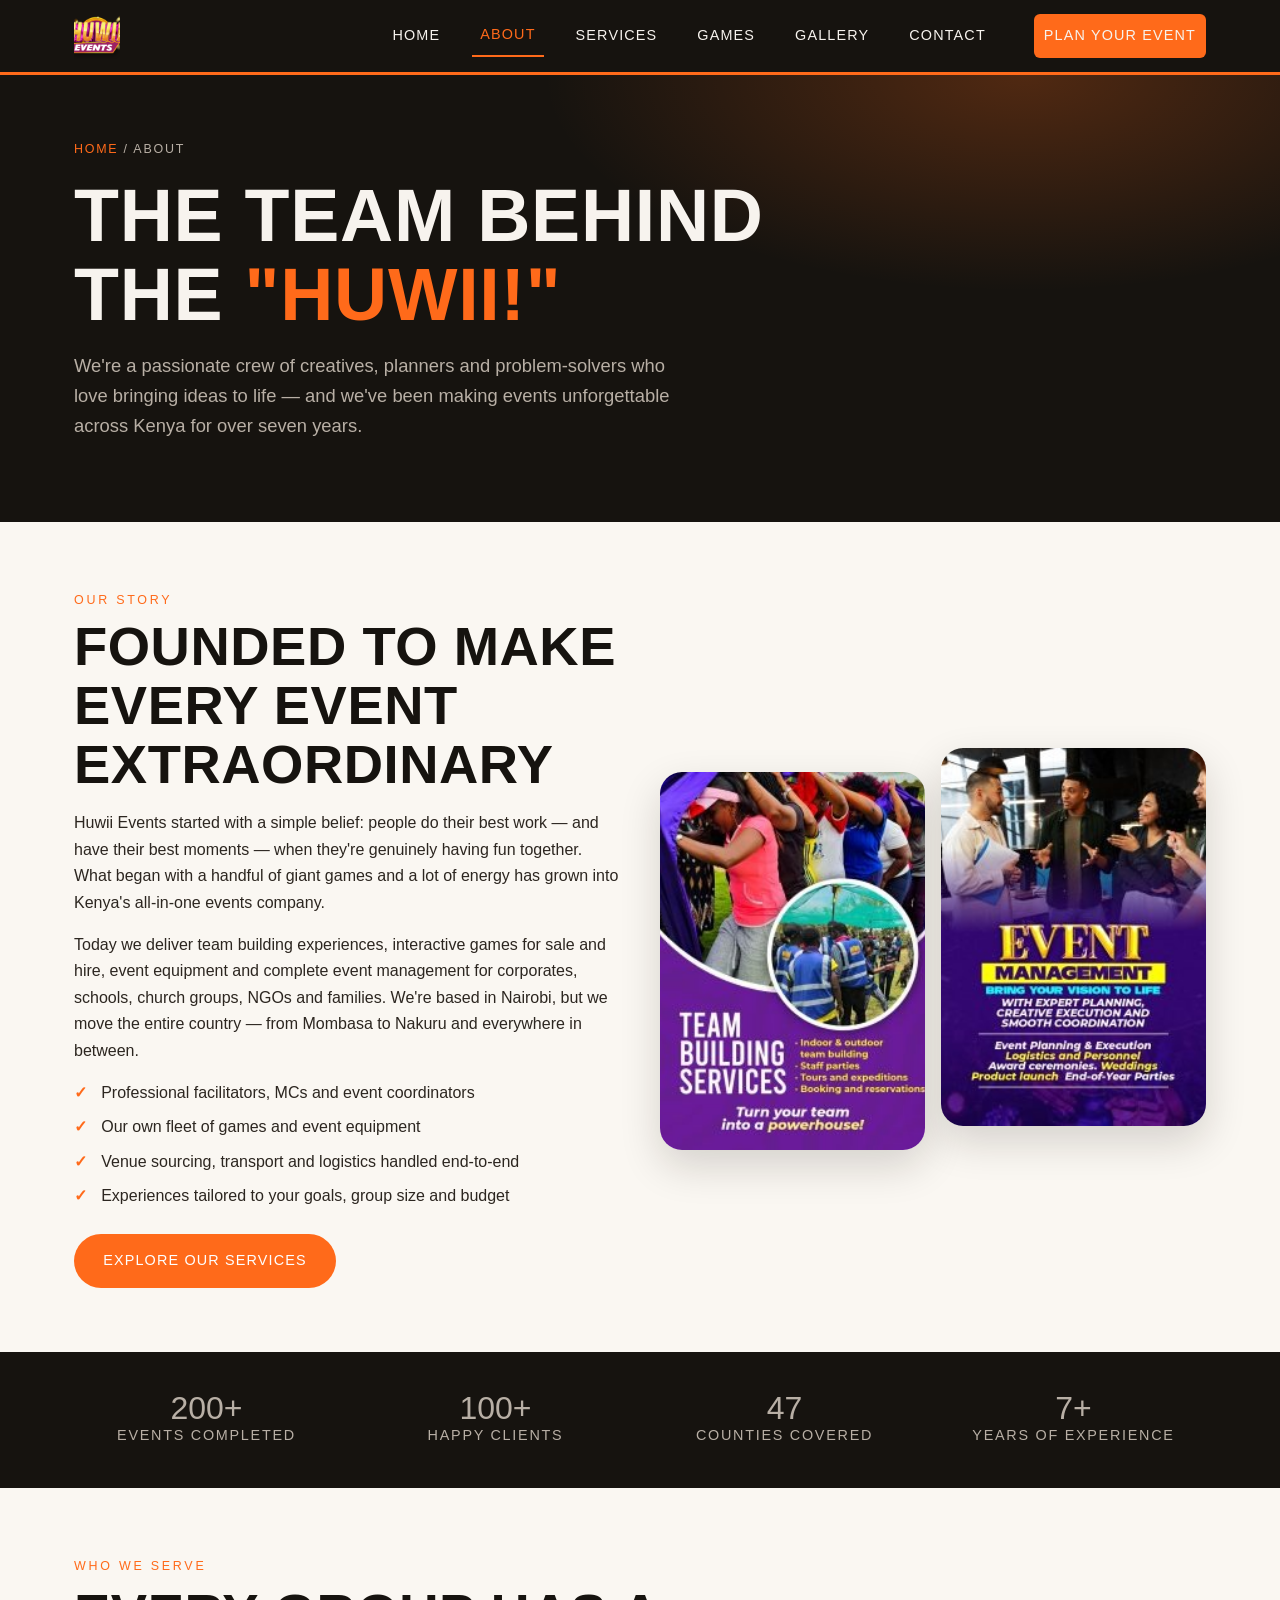
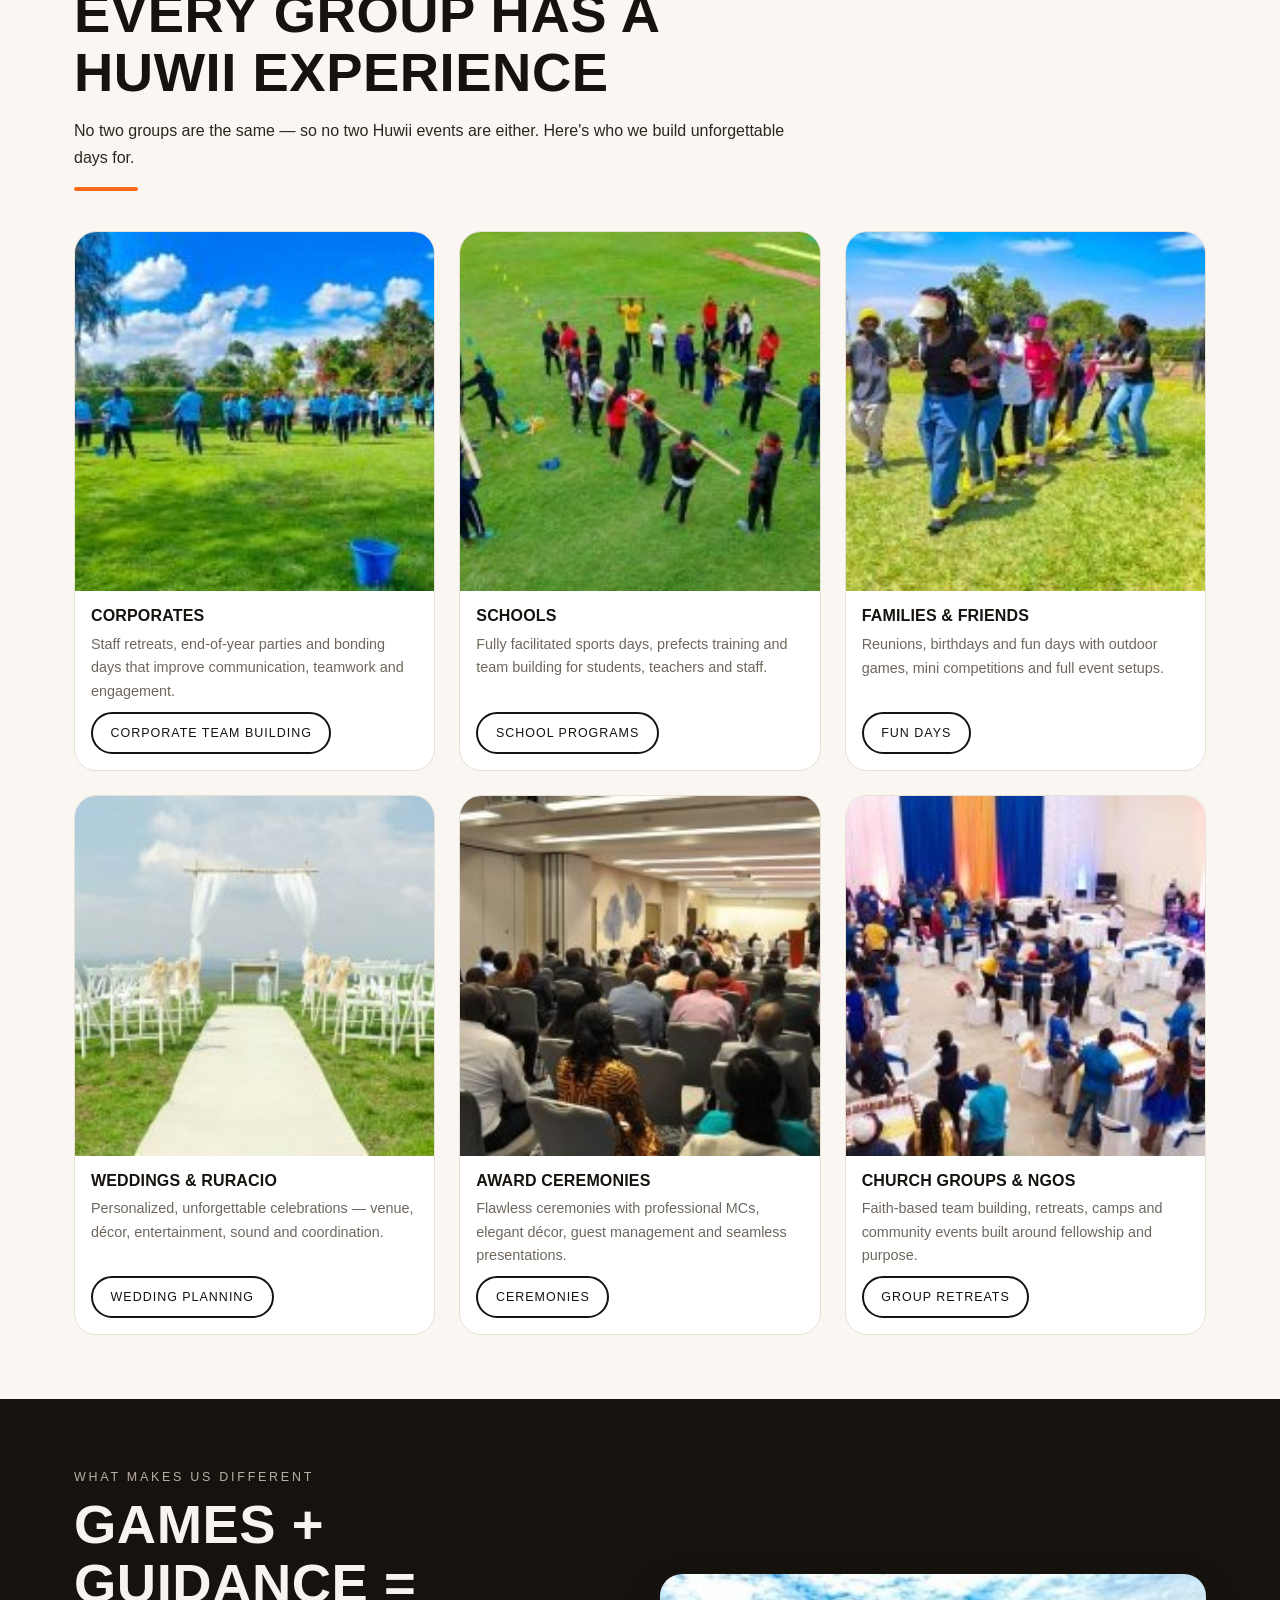
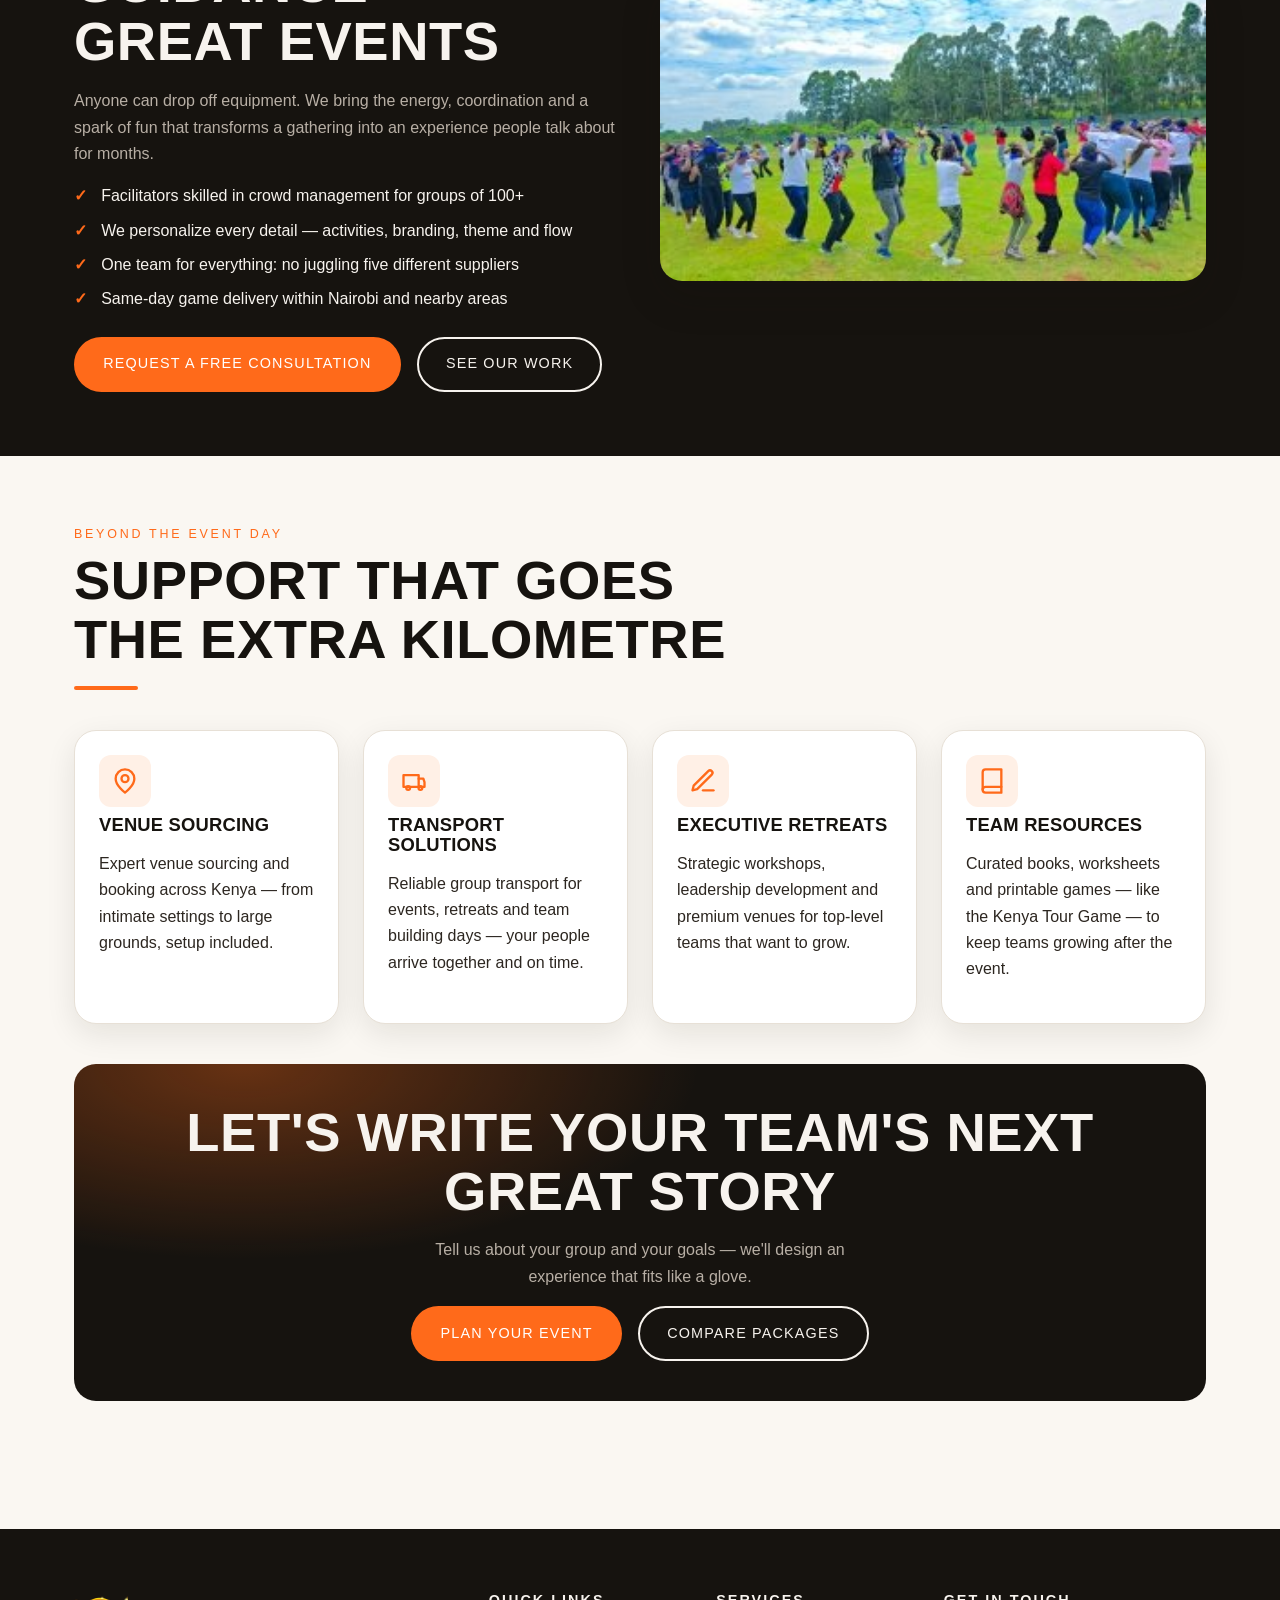
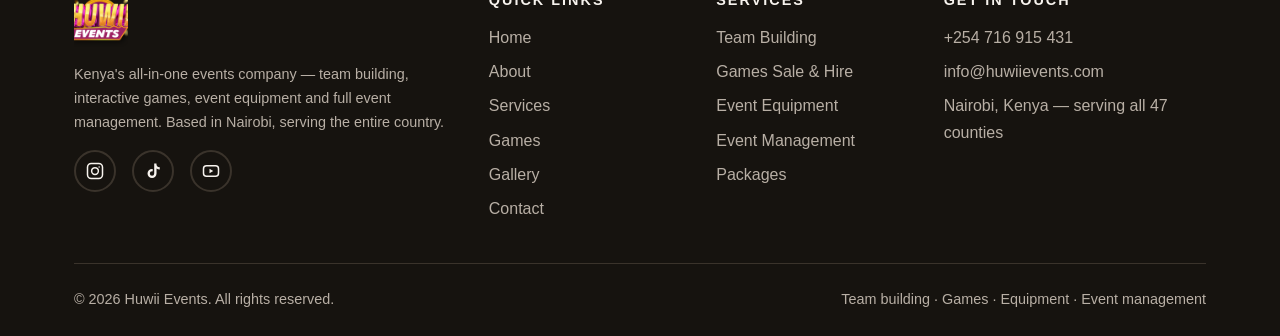
<file: about.html>
<!DOCTYPE html>
<html lang="en">
<head>
  <meta charset="UTF-8">
  <meta name="viewport" content="width=device-width, initial-scale=1.0">
  <title>About Huwii Events | Kenya's All-In-One Events Team</title>
  <meta name="description" content="Meet Huwii Events — a passionate Nairobi-based team of creatives, planners and facilitators delivering team building, games and event management across all 47 counties of Kenya.">
  <link rel="canonical" href="https://huwiievents.com/about.html">
  <meta property="og:type" content="website">
  <meta property="og:title" content="About Huwii Events | Kenya's All-In-One Events Team">
  <meta property="og:description" content="A passionate team of creatives, planners and problem-solvers making every event extraordinary — from corporate retreats to school fun days across Kenya.">
  <meta property="og:url" content="https://huwiievents.com/about.html">
  <meta property="og:image" content="https://huwiievents.com/assets/imgi_53_Large-crowds-teambuilding-huwii-events-2-300x169.jpg">
  <meta name="twitter:card" content="summary_large_image">
  <meta name="twitter:title" content="About Huwii Events | Kenya's All-In-One Events Team">
  <meta name="twitter:description" content="A passionate team of creatives, planners and problem-solvers making every event extraordinary across Kenya.">
  <meta name="twitter:image" content="https://huwiievents.com/assets/imgi_53_Large-crowds-teambuilding-huwii-events-2-300x169.jpg">
  <link rel="icon" href="data:image/svg+xml,%3Csvg xmlns='http://www.w3.org/2000/svg' viewBox='0 0 100 100'%3E%3Ctext y='.9em' font-size='90'%3E%E2%9A%A1%3C/text%3E%3C/svg%3E">
  <link rel="stylesheet" href="styles.css">
  <script type="application/ld+json">
  {
    "@context": "https://schema.org",
    "@type": "AboutPage",
    "name": "About Huwii Events",
    "url": "https://huwiievents.com/about.html",
    "mainEntity": {
      "@type": "Organization",
      "name": "Huwii Events",
      "url": "https://huwiievents.com/",
      "email": "info@huwiievents.com",
      "telephone": "+254716915431",
      "logo": "https://huwiievents.com/assets/imgi_331_cropped-cropped-HUWII-EVENTS-logo.png",
      "sameAs": [
        "https://www.instagram.com/huwiievents/",
        "https://www.tiktok.com/@huwii.events"
      ]
    }
  }
  </script>
</head>
<body>
  <a class="skip-link" href="#main">Skip to main content</a>

  <header class="site-header">
    <div class="container site-header__inner">
      <a class="brand" href="index.html">
        <img src="assets/imgi_331_cropped-cropped-HUWII-EVENTS-logo.png" alt="Huwii Events logo" width="150" height="106">
      </a>
      <input type="checkbox" id="nav-toggle" class="nav-toggle-input" aria-label="Open main menu">
      <label for="nav-toggle" class="nav-toggle" aria-hidden="true">
        <span></span><span></span><span></span>
      </label>
      <nav class="site-nav" aria-label="Main navigation">
        <ul>
          <li><a href="index.html">Home</a></li>
          <li><a href="about.html" aria-current="page">About</a></li>
          <li><a href="services.html">Services</a></li>
          <li><a href="games.html">Games</a></li>
          <li><a href="gallery.html">Gallery</a></li>
          <li><a href="contact.html">Contact</a></li>
          <li class="nav-cta"><a class="btn btn--primary" href="contact.html">Plan Your Event</a></li>
        </ul>
      </nav>
    </div>
  </header>

  <main id="main">

    <section class="page-hero" aria-labelledby="page-title">
      <div class="container">
        <nav class="breadcrumbs" aria-label="Breadcrumb"><a href="index.html">Home</a> / About</nav>
        <h1 id="page-title">The Team Behind the <span class="accent">"Huwii!"</span></h1>
        <p>We're a passionate crew of creatives, planners and problem-solvers who love bringing ideas to life — and we've been making events unforgettable across Kenya for over seven years.</p>
      </div>
    </section>

    <!-- Story -->
    <section class="section" aria-labelledby="story-title">
      <div class="container split">
        <div>
          <p class="kicker">Our story</p>
          <h2 id="story-title">Founded to Make Every Event Extraordinary</h2>
          <p>Huwii Events started with a simple belief: people do their best work — and have their best moments — when they're genuinely having fun together. What began with a handful of giant games and a lot of energy has grown into Kenya's all-in-one events company.</p>
          <p>Today we deliver team building experiences, interactive games for sale and hire, event equipment and complete event management for corporates, schools, church groups, NGOs and families. We're based in Nairobi, but we move the entire country — from Mombasa to Nakuru and everywhere in between.</p>
          <ul class="check-list">
            <li>Professional facilitators, MCs and event coordinators</li>
            <li>Our own fleet of games and event equipment</li>
            <li>Venue sourcing, transport and logistics handled end-to-end</li>
            <li>Experiences tailored to your goals, group size and budget</li>
          </ul>
          <a class="btn btn--primary" href="services.html">Explore Our Services</a>
        </div>
        <div class="split__media split__media--stack">
          <img src="assets/imgi_237_2.-Team-building-Huwii-events-240x300.jpg" alt="Huwii Events team building session in full swing" loading="lazy" width="240" height="300">
          <img src="assets/imgi_222_1.-Event-Management-Huwii-Events-2-1-225x300.jpg" alt="Huwii Events crew managing a live event" loading="lazy" width="225" height="300">
        </div>
      </div>
    </section>

    <!-- Stats -->
    <section class="section section--dark section--tight" aria-labelledby="stats-title">
      <div class="container">
        <h2 id="stats-title" class="visually-hidden">Huwii Events by the numbers</h2>
        <div class="stats-band">
          <div>
            <p class="stat__number mb-0">200+</p>
            <p class="stat__label mb-0">Events Completed</p>
          </div>
          <div>
            <p class="stat__number mb-0">100+</p>
            <p class="stat__label mb-0">Happy Clients</p>
          </div>
          <div>
            <p class="stat__number mb-0">47</p>
            <p class="stat__label mb-0">Counties Covered</p>
          </div>
          <div>
            <p class="stat__number mb-0">7+</p>
            <p class="stat__label mb-0">Years of Experience</p>
          </div>
        </div>
      </div>
    </section>

    <!-- Who we serve -->
    <section class="section" aria-labelledby="serve-title">
      <div class="container">
        <div class="section-head">
          <p class="kicker">Who we serve</p>
          <h2 id="serve-title">Every Group Has a Huwii Experience</h2>
          <p>No two groups are the same — so no two Huwii events are either. Here's who we build unforgettable days for.</p>
          <span class="underline-accent" aria-hidden="true"></span>
        </div>
        <div class="grid grid--3">
          <article class="product-card">
            <img src="assets/imgi_56_Corporate-team-building-Huwii-Events-300x169.jpg" alt="Corporate team competing in a Huwii Events team building activity" loading="lazy" width="300" height="169">
            <div class="product-card__body">
              <h3>Corporates</h3>
              <p>Staff retreats, end-of-year parties and bonding days that improve communication, teamwork and engagement.</p>
              <a class="btn btn--ghost" href="services.html#team-building">Corporate Team Building</a>
            </div>
          </article>
          <article class="product-card">
            <img src="assets/imgi_52_Schools-Team-Building-Huwii-Events-300x169.jpg" alt="Students taking part in a Huwii Events school team building day" loading="lazy" width="300" height="169">
            <div class="product-card__body">
              <h3>Schools</h3>
              <p>Fully facilitated sports days, prefects training and team building for students, teachers and staff.</p>
              <a class="btn btn--ghost" href="services.html#team-building">School Programs</a>
            </div>
          </article>
          <article class="product-card">
            <img src="assets/imgi_54_Family-and-Friends-Huwii-Events-Team-Building-300x169.jpg" alt="Family and friends enjoying games at a Huwii Events fun day" loading="lazy" width="300" height="169">
            <div class="product-card__body">
              <h3>Families &amp; Friends</h3>
              <p>Reunions, birthdays and fun days with outdoor games, mini competitions and full event setups.</p>
              <a class="btn btn--ghost" href="services.html#team-building">Fun Days</a>
            </div>
          </article>
          <article class="product-card">
            <img src="assets/imgi_49_Weddings-Huwii-Events-Team-Building-574011-300x199.jpg" alt="Beautifully set up wedding managed by Huwii Events" loading="lazy" width="300" height="199">
            <div class="product-card__body">
              <h3>Weddings &amp; Ruracio</h3>
              <p>Personalized, unforgettable celebrations — venue, décor, entertainment, sound and coordination.</p>
              <a class="btn btn--ghost" href="services.html#event-management">Wedding Planning</a>
            </div>
          </article>
          <article class="product-card">
            <img src="assets/imgi_51_Award-Ceremonies-Huwii-Events-Team-Building-32-300x199.jpg" alt="Elegant award ceremony organized by Huwii Events" loading="lazy" width="300" height="199">
            <div class="product-card__body">
              <h3>Award Ceremonies</h3>
              <p>Flawless ceremonies with professional MCs, elegant décor, guest management and seamless presentations.</p>
              <a class="btn btn--ghost" href="services.html#event-management">Ceremonies</a>
            </div>
          </article>
          <article class="product-card">
            <img src="assets/imgi_50_End-of-Year-Party-Huwii-Events-Team-Building-130122-300x169.jpg" alt="End-of-year party crowd celebrating at a Huwii Events function" loading="lazy" width="300" height="169">
            <div class="product-card__body">
              <h3>Church Groups &amp; NGOs</h3>
              <p>Faith-based team building, retreats, camps and community events built around fellowship and purpose.</p>
              <a class="btn btn--ghost" href="services.html#team-building">Group Retreats</a>
            </div>
          </article>
        </div>
      </div>
    </section>

    <!-- What makes us different -->
    <section class="section section--dark" aria-labelledby="different-title">
      <div class="container split split--reverse">
        <div>
          <p class="kicker">What makes us different</p>
          <h2 id="different-title">Games + Guidance = Great Events</h2>
          <p>Anyone can drop off equipment. We bring the energy, coordination and a spark of fun that transforms a gathering into an experience people talk about for months.</p>
          <ul class="check-list">
            <li>Facilitators skilled in crowd management for groups of 100+</li>
            <li>We personalize every detail — activities, branding, theme and flow</li>
            <li>One team for everything: no juggling five different suppliers</li>
            <li>Same-day game delivery within Nairobi and nearby areas</li>
          </ul>
          <div class="btn-row">
            <a class="btn btn--primary" href="contact.html">Request a Free Consultation</a>
            <a class="btn btn--ghost-invert" href="gallery.html">See Our Work</a>
          </div>
        </div>
        <div class="split__media">
          <img src="assets/imgi_224_Huwii-Events-Team-Building-123315-1-300x169.jpg" alt="Huwii Events facilitator leading a high-energy group activity" loading="lazy" width="300" height="169">
        </div>
      </div>
    </section>

    <!-- Beyond the event -->
    <section class="section" aria-labelledby="beyond-title">
      <div class="container">
        <div class="section-head">
          <p class="kicker">Beyond the event day</p>
          <h2 id="beyond-title">Support That Goes the Extra Kilometre</h2>
          <span class="underline-accent" aria-hidden="true"></span>
        </div>
        <div class="grid grid--4">
          <article class="card">
            <div class="card__icon" aria-hidden="true">
              <svg viewBox="0 0 24 24" fill="none" stroke="currentColor" stroke-width="2" stroke-linecap="round" stroke-linejoin="round"><path d="M20 10c0 6-8 12-8 12S4 16 4 10a8 8 0 0 1 16 0z"/><circle cx="12" cy="10" r="3"/></svg>
            </div>
            <h3>Venue Sourcing</h3>
            <p>Expert venue sourcing and booking across Kenya — from intimate settings to large grounds, setup included.</p>
          </article>
          <article class="card">
            <div class="card__icon" aria-hidden="true">
              <svg viewBox="0 0 24 24" fill="none" stroke="currentColor" stroke-width="2" stroke-linecap="round" stroke-linejoin="round"><path d="M3 7h13v10H3z"/><path d="M16 10h4l1 3v4h-5"/><circle cx="7" cy="18" r="1.6"/><circle cx="17.5" cy="18" r="1.6"/></svg>
            </div>
            <h3>Transport Solutions</h3>
            <p>Reliable group transport for events, retreats and team building days — your people arrive together and on time.</p>
          </article>
          <article class="card">
            <div class="card__icon" aria-hidden="true">
              <svg viewBox="0 0 24 24" fill="none" stroke="currentColor" stroke-width="2" stroke-linecap="round" stroke-linejoin="round"><path d="M12 20h9"/><path d="M16.5 3.5a2.1 2.1 0 0 1 3 3L7 19l-4 1 1-4L16.5 3.5z"/></svg>
            </div>
            <h3>Executive Retreats</h3>
            <p>Strategic workshops, leadership development and premium venues for top-level teams that want to grow.</p>
          </article>
          <article class="card">
            <div class="card__icon" aria-hidden="true">
              <svg viewBox="0 0 24 24" fill="none" stroke="currentColor" stroke-width="2" stroke-linecap="round" stroke-linejoin="round"><path d="M4 19.5A2.5 2.5 0 0 1 6.5 17H20"/><path d="M6.5 2H20v20H6.5A2.5 2.5 0 0 1 4 19.5v-15A2.5 2.5 0 0 1 6.5 2z"/></svg>
            </div>
            <h3>Team Resources</h3>
            <p>Curated books, worksheets and printable games — like the Kenya Tour Game — to keep teams growing after the event.</p>
          </article>
        </div>
        <div class="cta-band mt-5">
          <h2>Let's Write Your Team's Next Great Story</h2>
          <p>Tell us about your group and your goals — we'll design an experience that fits like a glove.</p>
          <div class="btn-row">
            <a class="btn btn--primary" href="contact.html">Plan Your Event</a>
            <a class="btn btn--ghost-invert" href="services.html#packages">Compare Packages</a>
          </div>
        </div>
      </div>
    </section>

  </main>

  <footer class="site-footer">
    <div class="container">
      <div class="site-footer__grid">
        <div>
          <img src="assets/imgi_331_cropped-cropped-HUWII-EVENTS-logo.png" alt="Huwii Events logo" loading="lazy" width="150" height="106">
          <p>Kenya's all-in-one events company — team building, interactive games, event equipment and full event management. Based in Nairobi, serving the entire country.</p>
          <div class="social-row">
            <a href="https://www.instagram.com/huwiievents/" rel="noopener" aria-label="Huwii Events on Instagram">
              <svg viewBox="0 0 24 24" fill="none" stroke="currentColor" stroke-width="2" stroke-linecap="round" stroke-linejoin="round" aria-hidden="true"><rect x="2" y="2" width="20" height="20" rx="5"/><circle cx="12" cy="12" r="4.5"/><circle cx="17.5" cy="6.5" r="1" fill="currentColor" stroke="none"/></svg>
            </a>
            <a href="https://www.tiktok.com/@huwii.events" rel="noopener" aria-label="Huwii Events on TikTok">
              <svg viewBox="0 0 24 24" fill="currentColor" aria-hidden="true"><path d="M16.6 2h-3v13.3a2.9 2.9 0 1 1-2.9-2.9c.3 0 .6 0 .9.1V9.4a6 6 0 0 0-.9-.07 6 6 0 1 0 6 6V8.7a7.6 7.6 0 0 0 4.3 1.3v-3a4.6 4.6 0 0 1-4.4-5z"/></svg>
            </a>
            <a href="https://www.youtube.com/watch?v=QLNZKpGAMnc" rel="noopener" aria-label="Huwii Events on YouTube">
              <svg viewBox="0 0 24 24" fill="none" stroke="currentColor" stroke-width="2" stroke-linecap="round" stroke-linejoin="round" aria-hidden="true"><rect x="2" y="5" width="20" height="14" rx="4"/><path d="m10 9 5 3-5 3V9z" fill="currentColor" stroke="none"/></svg>
            </a>
          </div>
        </div>
        <nav aria-label="Footer quick links">
          <h2>Quick Links</h2>
          <ul>
            <li><a href="index.html">Home</a></li>
            <li><a href="about.html">About</a></li>
            <li><a href="services.html">Services</a></li>
            <li><a href="games.html">Games</a></li>
            <li><a href="gallery.html">Gallery</a></li>
            <li><a href="contact.html">Contact</a></li>
          </ul>
        </nav>
        <nav aria-label="Footer services links">
          <h2>Services</h2>
          <ul>
            <li><a href="services.html#team-building">Team Building</a></li>
            <li><a href="games.html">Games Sale &amp; Hire</a></li>
            <li><a href="services.html#equipment">Event Equipment</a></li>
            <li><a href="services.html#event-management">Event Management</a></li>
            <li><a href="services.html#packages">Packages</a></li>
          </ul>
        </nav>
        <div>
          <h2>Get in Touch</h2>
          <ul>
            <li><a href="tel:+254716915431">+254 716 915 431</a></li>
            <li><a href="mailto:info@huwiievents.com">info@huwiievents.com</a></li>
            <li>Nairobi, Kenya — serving all 47 counties</li>
          </ul>
        </div>
      </div>
      <div class="site-footer__bottom">
        <p class="mb-0">&copy; 2026 Huwii Events. All rights reserved.</p>
        <p class="mb-0">Team building &middot; Games &middot; Equipment &middot; Event management</p>
      </div>
    </div>
  </footer>
</body>
</html>
</file>
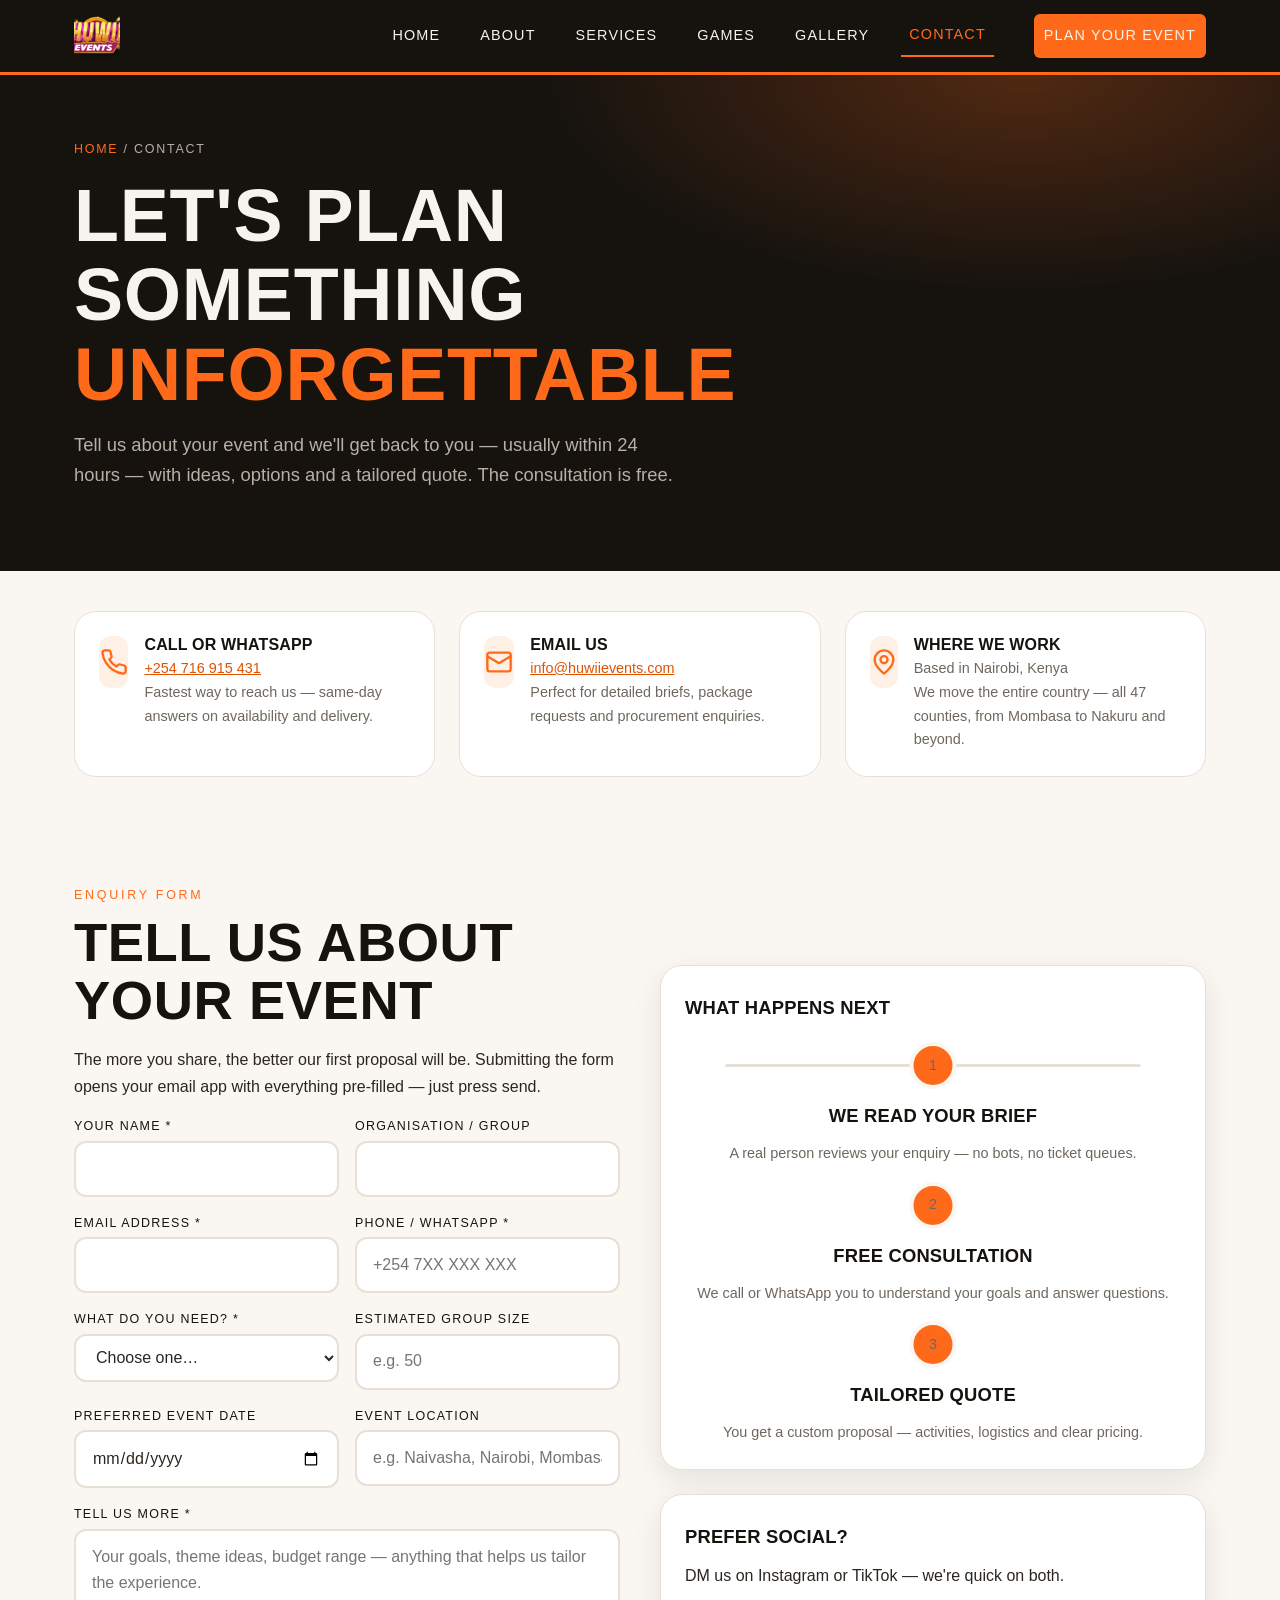
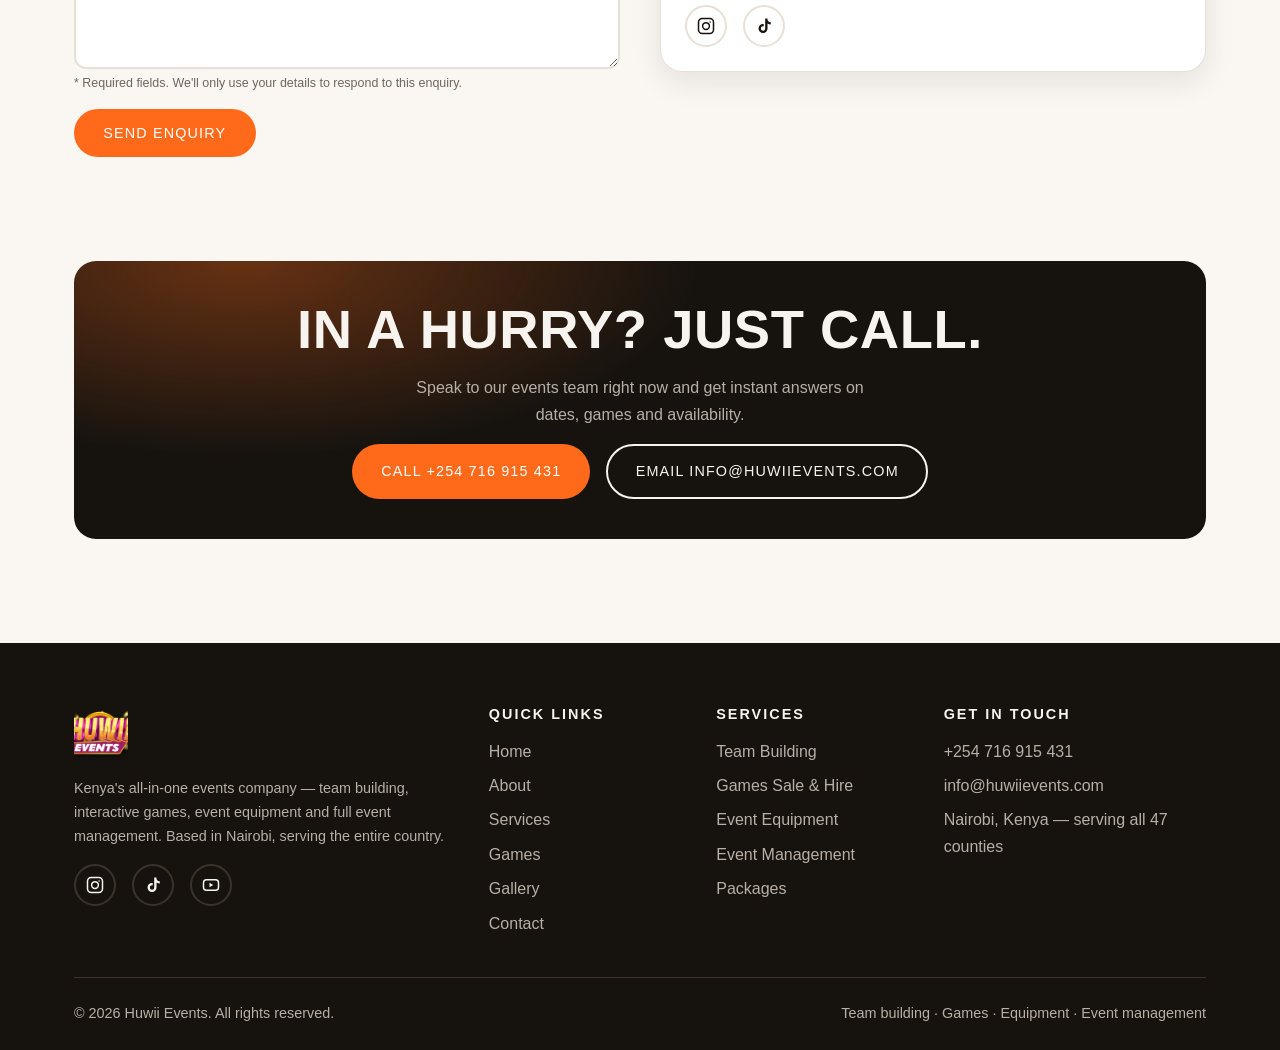
<file: contact.html>
<!DOCTYPE html>
<html lang="en">
<head>
  <meta charset="UTF-8">
  <meta name="viewport" content="width=device-width, initial-scale=1.0">
  <title>Contact Huwii Events | Plan Your Event or Request a Quote — Nairobi, Kenya</title>
  <meta name="description" content="Plan your team building day, hire games or book full event management. Call +254 716 915 431, email info@huwiievents.com or send an enquiry — free consultation, quotes usually within 24 hours.">
  <link rel="canonical" href="https://huwiievents.com/contact.html">
  <meta property="og:type" content="website">
  <meta property="og:title" content="Contact Huwii Events | Plan Your Event">
  <meta property="og:description" content="Free consultation for team building, games hire and event management across Kenya. Call +254 716 915 431 or send an enquiry.">
  <meta property="og:url" content="https://huwiievents.com/contact.html">
  <meta property="og:image" content="https://huwiievents.com/imgi_329_cropped-Huwii-Events-Team-Building-122710.jpg">
  <meta name="twitter:card" content="summary_large_image">
  <meta name="twitter:title" content="Contact Huwii Events | Plan Your Event">
  <meta name="twitter:description" content="Free consultation for team building, games hire and event management across Kenya.">
  <meta name="twitter:image" content="https://huwiievents.com/imgi_329_cropped-Huwii-Events-Team-Building-122710.jpg">
  <link rel="icon" href="data:image/svg+xml,%3Csvg xmlns='http://www.w3.org/2000/svg' viewBox='0 0 100 100'%3E%3Ctext y='.9em' font-size='90'%3E%E2%9A%A1%3C/text%3E%3C/svg%3E">
  <link rel="stylesheet" href="styles.css">
  <script type="application/ld+json">
  {
    "@context": "https://schema.org",
    "@type": "ContactPage",
    "name": "Contact Huwii Events",
    "url": "https://huwiievents.com/contact.html",
    "mainEntity": {
      "@type": "LocalBusiness",
      "name": "Huwii Events",
      "telephone": "+254716915431",
      "email": "info@huwiievents.com",
      "address": { "@type": "PostalAddress", "addressLocality": "Nairobi", "addressCountry": "KE" },
      "areaServed": "Kenya"
    }
  }
  </script>
</head>
<body>
  <a class="skip-link" href="#main">Skip to main content</a>

  <header class="site-header">
    <div class="container site-header__inner">
      <a class="brand" href="index.html">
        <img src="assets/imgi_331_cropped-cropped-HUWII-EVENTS-logo.png" alt="Huwii Events logo" width="150" height="106">
      </a>
      <input type="checkbox" id="nav-toggle" class="nav-toggle-input" aria-label="Open main menu">
      <label for="nav-toggle" class="nav-toggle" aria-hidden="true">
        <span></span><span></span><span></span>
      </label>
      <nav class="site-nav" aria-label="Main navigation">
        <ul>
          <li><a href="index.html">Home</a></li>
          <li><a href="about.html">About</a></li>
          <li><a href="services.html">Services</a></li>
          <li><a href="games.html">Games</a></li>
          <li><a href="gallery.html">Gallery</a></li>
          <li><a href="contact.html" aria-current="page">Contact</a></li>
          <li class="nav-cta"><a class="btn btn--primary" href="contact.html">Plan Your Event</a></li>
        </ul>
      </nav>
    </div>
  </header>

  <main id="main">

    <section class="page-hero" aria-labelledby="page-title">
      <div class="container">
        <nav class="breadcrumbs" aria-label="Breadcrumb"><a href="index.html">Home</a> / Contact</nav>
        <h1 id="page-title">Let's Plan Something <span class="accent">Unforgettable</span></h1>
        <p>Tell us about your event and we'll get back to you — usually within 24 hours — with ideas, options and a tailored quote. The consultation is free.</p>
      </div>
    </section>

    <!-- Contact options -->
    <section class="section section--tight" aria-labelledby="options-title">
      <div class="container">
        <h2 id="options-title" class="visually-hidden">Ways to reach us</h2>
        <div class="grid grid--3">
          <div class="contact-card">
            <div class="card__icon" aria-hidden="true">
              <svg viewBox="0 0 24 24" fill="none" stroke="currentColor" stroke-width="2" stroke-linecap="round" stroke-linejoin="round"><path d="M22 16.9v3a2 2 0 0 1-2.2 2 19.8 19.8 0 0 1-8.6-3.1 19.5 19.5 0 0 1-6-6A19.8 19.8 0 0 1 2.1 4.2 2 2 0 0 1 4.1 2h3a2 2 0 0 1 2 1.7c.13.96.36 1.9.7 2.8a2 2 0 0 1-.45 2.1L8.1 9.9a16 16 0 0 0 6 6l1.3-1.3a2 2 0 0 1 2.1-.45c.9.34 1.84.57 2.8.7A2 2 0 0 1 22 16.9z"/></svg>
            </div>
            <div>
              <h3>Call or WhatsApp</h3>
              <p><a href="tel:+254716915431">+254 716 915 431</a></p>
              <p>Fastest way to reach us — same-day answers on availability and delivery.</p>
            </div>
          </div>
          <div class="contact-card">
            <div class="card__icon" aria-hidden="true">
              <svg viewBox="0 0 24 24" fill="none" stroke="currentColor" stroke-width="2" stroke-linecap="round" stroke-linejoin="round"><rect x="2" y="4" width="20" height="16" rx="2"/><path d="m22 7-10 6L2 7"/></svg>
            </div>
            <div>
              <h3>Email Us</h3>
              <p><a href="mailto:info@huwiievents.com">info@huwiievents.com</a></p>
              <p>Perfect for detailed briefs, package requests and procurement enquiries.</p>
            </div>
          </div>
          <div class="contact-card">
            <div class="card__icon" aria-hidden="true">
              <svg viewBox="0 0 24 24" fill="none" stroke="currentColor" stroke-width="2" stroke-linecap="round" stroke-linejoin="round"><path d="M20 10c0 6-8 12-8 12S4 16 4 10a8 8 0 0 1 16 0z"/><circle cx="12" cy="10" r="3"/></svg>
            </div>
            <div>
              <h3>Where We Work</h3>
              <p>Based in Nairobi, Kenya</p>
              <p>We move the entire country — all 47 counties, from Mombasa to Nakuru and beyond.</p>
            </div>
          </div>
        </div>
      </div>
    </section>

    <!-- Form -->
    <section class="section" aria-labelledby="form-title">
      <div class="container split">
        <div>
          <p class="kicker">Enquiry form</p>
          <h2 id="form-title">Tell Us About Your Event</h2>
          <p>The more you share, the better our first proposal will be. Submitting the form opens your email app with everything pre-filled — just press send.</p>
          <form action="mailto:info@huwiievents.com" method="post" enctype="text/plain" class="form-grid">
            <div class="form-field">
              <label for="name">Your Name *</label>
              <input type="text" id="name" name="Name" autocomplete="name" required>
            </div>
            <div class="form-field">
              <label for="org">Organisation / Group</label>
              <input type="text" id="org" name="Organisation" autocomplete="organization">
            </div>
            <div class="form-field">
              <label for="email">Email Address *</label>
              <input type="email" id="email" name="Email" autocomplete="email" required>
            </div>
            <div class="form-field">
              <label for="phone">Phone / WhatsApp *</label>
              <input type="tel" id="phone" name="Phone" autocomplete="tel" placeholder="+254 7XX XXX XXX" required>
            </div>
            <div class="form-field">
              <label for="event-type">What do you need? *</label>
              <select id="event-type" name="Enquiry type" required>
                <option value="">Choose one…</option>
                <option>Team building experience</option>
                <option>Games for hire</option>
                <option>Games for sale</option>
                <option>Event equipment hire</option>
                <option>Full event management</option>
                <option>Facilitation only</option>
                <option>Something else</option>
              </select>
            </div>
            <div class="form-field">
              <label for="group-size">Estimated Group Size</label>
              <input type="number" id="group-size" name="Group size" min="1" max="10000" placeholder="e.g. 50">
            </div>
            <div class="form-field">
              <label for="event-date">Preferred Event Date</label>
              <input type="date" id="event-date" name="Event date">
            </div>
            <div class="form-field">
              <label for="location">Event Location</label>
              <input type="text" id="location" name="Location" placeholder="e.g. Naivasha, Nairobi, Mombasa…">
            </div>
            <div class="form-field form-field--full">
              <label for="message">Tell Us More *</label>
              <textarea id="message" name="Message" required placeholder="Your goals, theme ideas, budget range — anything that helps us tailor the experience."></textarea>
              <p class="form-hint mb-0">* Required fields. We'll only use your details to respond to this enquiry.</p>
            </div>
            <div class="form-field--full">
              <button type="submit" class="btn btn--primary">Send Enquiry</button>
            </div>
          </form>
        </div>
        <div>
          <div class="card">
            <h3>What Happens Next</h3>
            <ol class="timeline mt-4" style="grid-template-columns: 1fr;">
              <li>
                <p class="timeline__num mb-0" aria-hidden="true">1</p>
                <h4 style="text-transform:uppercase;">We read your brief</h4>
                <p>A real person reviews your enquiry — no bots, no ticket queues.</p>
              </li>
              <li>
                <p class="timeline__num mb-0" aria-hidden="true">2</p>
                <h4 style="text-transform:uppercase;">Free consultation</h4>
                <p>We call or WhatsApp you to understand your goals and answer questions.</p>
              </li>
              <li>
                <p class="timeline__num mb-0" aria-hidden="true">3</p>
                <h4 style="text-transform:uppercase;">Tailored quote</h4>
                <p>You get a custom proposal — activities, logistics and clear pricing.</p>
              </li>
            </ol>
          </div>
          <div class="card mt-4">
            <h3>Prefer Social?</h3>
            <p>DM us on Instagram or TikTok — we're quick on both.</p>
            <div class="social-row" style="margin-top:0;">
              <a href="https://www.instagram.com/huwiievents/" rel="noopener" aria-label="Huwii Events on Instagram" style="border-color: var(--color-line); color: var(--color-ink);">
                <svg viewBox="0 0 24 24" fill="none" stroke="currentColor" stroke-width="2" stroke-linecap="round" stroke-linejoin="round" aria-hidden="true"><rect x="2" y="2" width="20" height="20" rx="5"/><circle cx="12" cy="12" r="4.5"/><circle cx="17.5" cy="6.5" r="1" fill="currentColor" stroke="none"/></svg>
              </a>
              <a href="https://www.tiktok.com/@huwii.events" rel="noopener" aria-label="Huwii Events on TikTok" style="border-color: var(--color-line); color: var(--color-ink);">
                <svg viewBox="0 0 24 24" fill="currentColor" aria-hidden="true"><path d="M16.6 2h-3v13.3a2.9 2.9 0 1 1-2.9-2.9c.3 0 .6 0 .9.1V9.4a6 6 0 0 0-.9-.07 6 6 0 1 0 6 6V8.7a7.6 7.6 0 0 0 4.3 1.3v-3a4.6 4.6 0 0 1-4.4-5z"/></svg>
              </a>
            </div>
          </div>
        </div>
      </div>
    </section>

    <!-- CTA -->
    <section class="section section--tight">
      <div class="container">
        <div class="cta-band">
          <h2>In a Hurry? Just Call.</h2>
          <p>Speak to our events team right now and get instant answers on dates, games and availability.</p>
          <div class="btn-row">
            <a class="btn btn--primary" href="tel:+254716915431">Call +254 716 915 431</a>
            <a class="btn btn--ghost-invert" href="mailto:info@huwiievents.com">Email info@huwiievents.com</a>
          </div>
        </div>
      </div>
    </section>

  </main>

  <footer class="site-footer">
    <div class="container">
      <div class="site-footer__grid">
        <div>
          <img src="assets/imgi_331_cropped-cropped-HUWII-EVENTS-logo.png" alt="Huwii Events logo" loading="lazy" width="150" height="106">
          <p>Kenya's all-in-one events company — team building, interactive games, event equipment and full event management. Based in Nairobi, serving the entire country.</p>
          <div class="social-row">
            <a href="https://www.instagram.com/huwiievents/" rel="noopener" aria-label="Huwii Events on Instagram">
              <svg viewBox="0 0 24 24" fill="none" stroke="currentColor" stroke-width="2" stroke-linecap="round" stroke-linejoin="round" aria-hidden="true"><rect x="2" y="2" width="20" height="20" rx="5"/><circle cx="12" cy="12" r="4.5"/><circle cx="17.5" cy="6.5" r="1" fill="currentColor" stroke="none"/></svg>
            </a>
            <a href="https://www.tiktok.com/@huwii.events" rel="noopener" aria-label="Huwii Events on TikTok">
              <svg viewBox="0 0 24 24" fill="currentColor" aria-hidden="true"><path d="M16.6 2h-3v13.3a2.9 2.9 0 1 1-2.9-2.9c.3 0 .6 0 .9.1V9.4a6 6 0 0 0-.9-.07 6 6 0 1 0 6 6V8.7a7.6 7.6 0 0 0 4.3 1.3v-3a4.6 4.6 0 0 1-4.4-5z"/></svg>
            </a>
            <a href="https://www.youtube.com/watch?v=QLNZKpGAMnc" rel="noopener" aria-label="Huwii Events on YouTube">
              <svg viewBox="0 0 24 24" fill="none" stroke="currentColor" stroke-width="2" stroke-linecap="round" stroke-linejoin="round" aria-hidden="true"><rect x="2" y="5" width="20" height="14" rx="4"/><path d="m10 9 5 3-5 3V9z" fill="currentColor" stroke="none"/></svg>
            </a>
          </div>
        </div>
        <nav aria-label="Footer quick links">
          <h2>Quick Links</h2>
          <ul>
            <li><a href="index.html">Home</a></li>
            <li><a href="about.html">About</a></li>
            <li><a href="services.html">Services</a></li>
            <li><a href="games.html">Games</a></li>
            <li><a href="gallery.html">Gallery</a></li>
            <li><a href="contact.html">Contact</a></li>
          </ul>
        </nav>
        <nav aria-label="Footer services links">
          <h2>Services</h2>
          <ul>
            <li><a href="services.html#team-building">Team Building</a></li>
            <li><a href="games.html">Games Sale &amp; Hire</a></li>
            <li><a href="services.html#equipment">Event Equipment</a></li>
            <li><a href="services.html#event-management">Event Management</a></li>
            <li><a href="services.html#packages">Packages</a></li>
          </ul>
        </nav>
        <div>
          <h2>Get in Touch</h2>
          <ul>
            <li><a href="tel:+254716915431">+254 716 915 431</a></li>
            <li><a href="mailto:info@huwiievents.com">info@huwiievents.com</a></li>
            <li>Nairobi, Kenya — serving all 47 counties</li>
          </ul>
        </div>
      </div>
      <div class="site-footer__bottom">
        <p class="mb-0">&copy; 2026 Huwii Events. All rights reserved.</p>
        <p class="mb-0">Team building &middot; Games &middot; Equipment &middot; Event management</p>
      </div>
    </div>
  </footer>
</body>
</html>
</file>
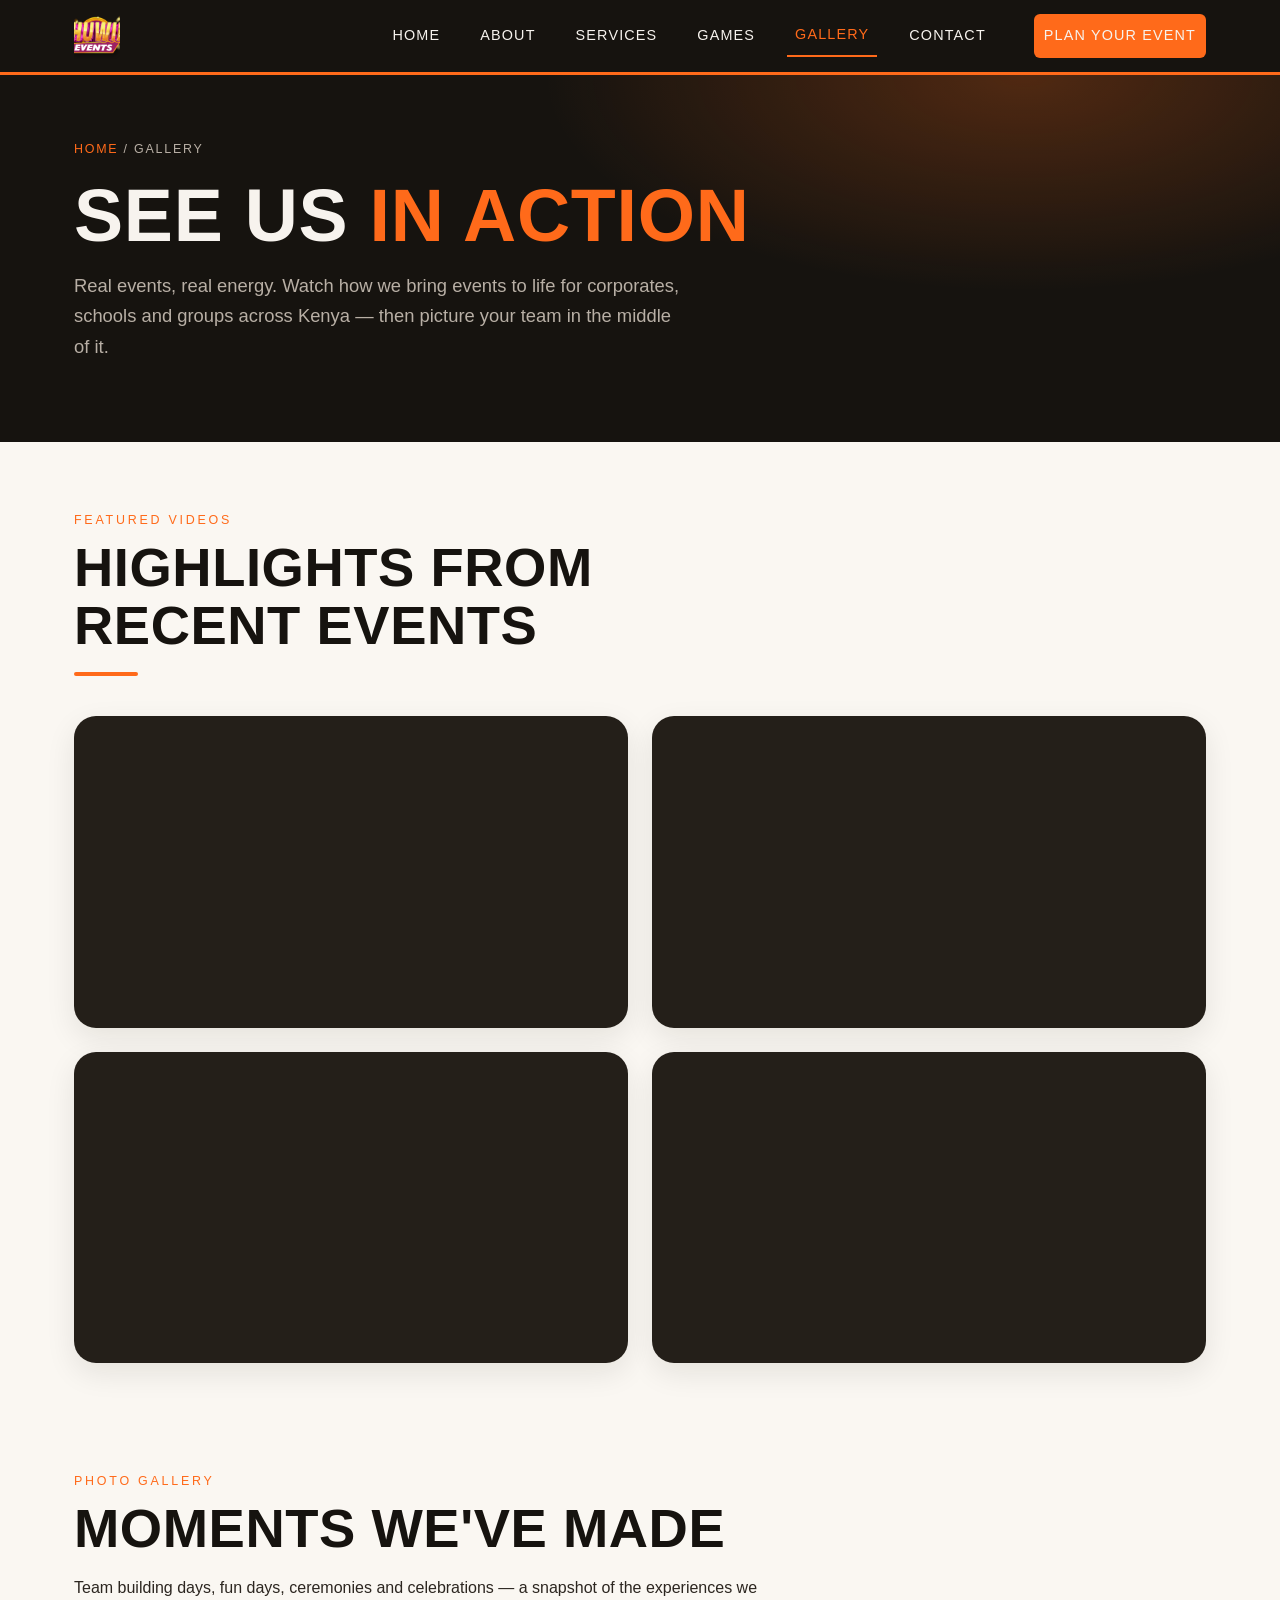
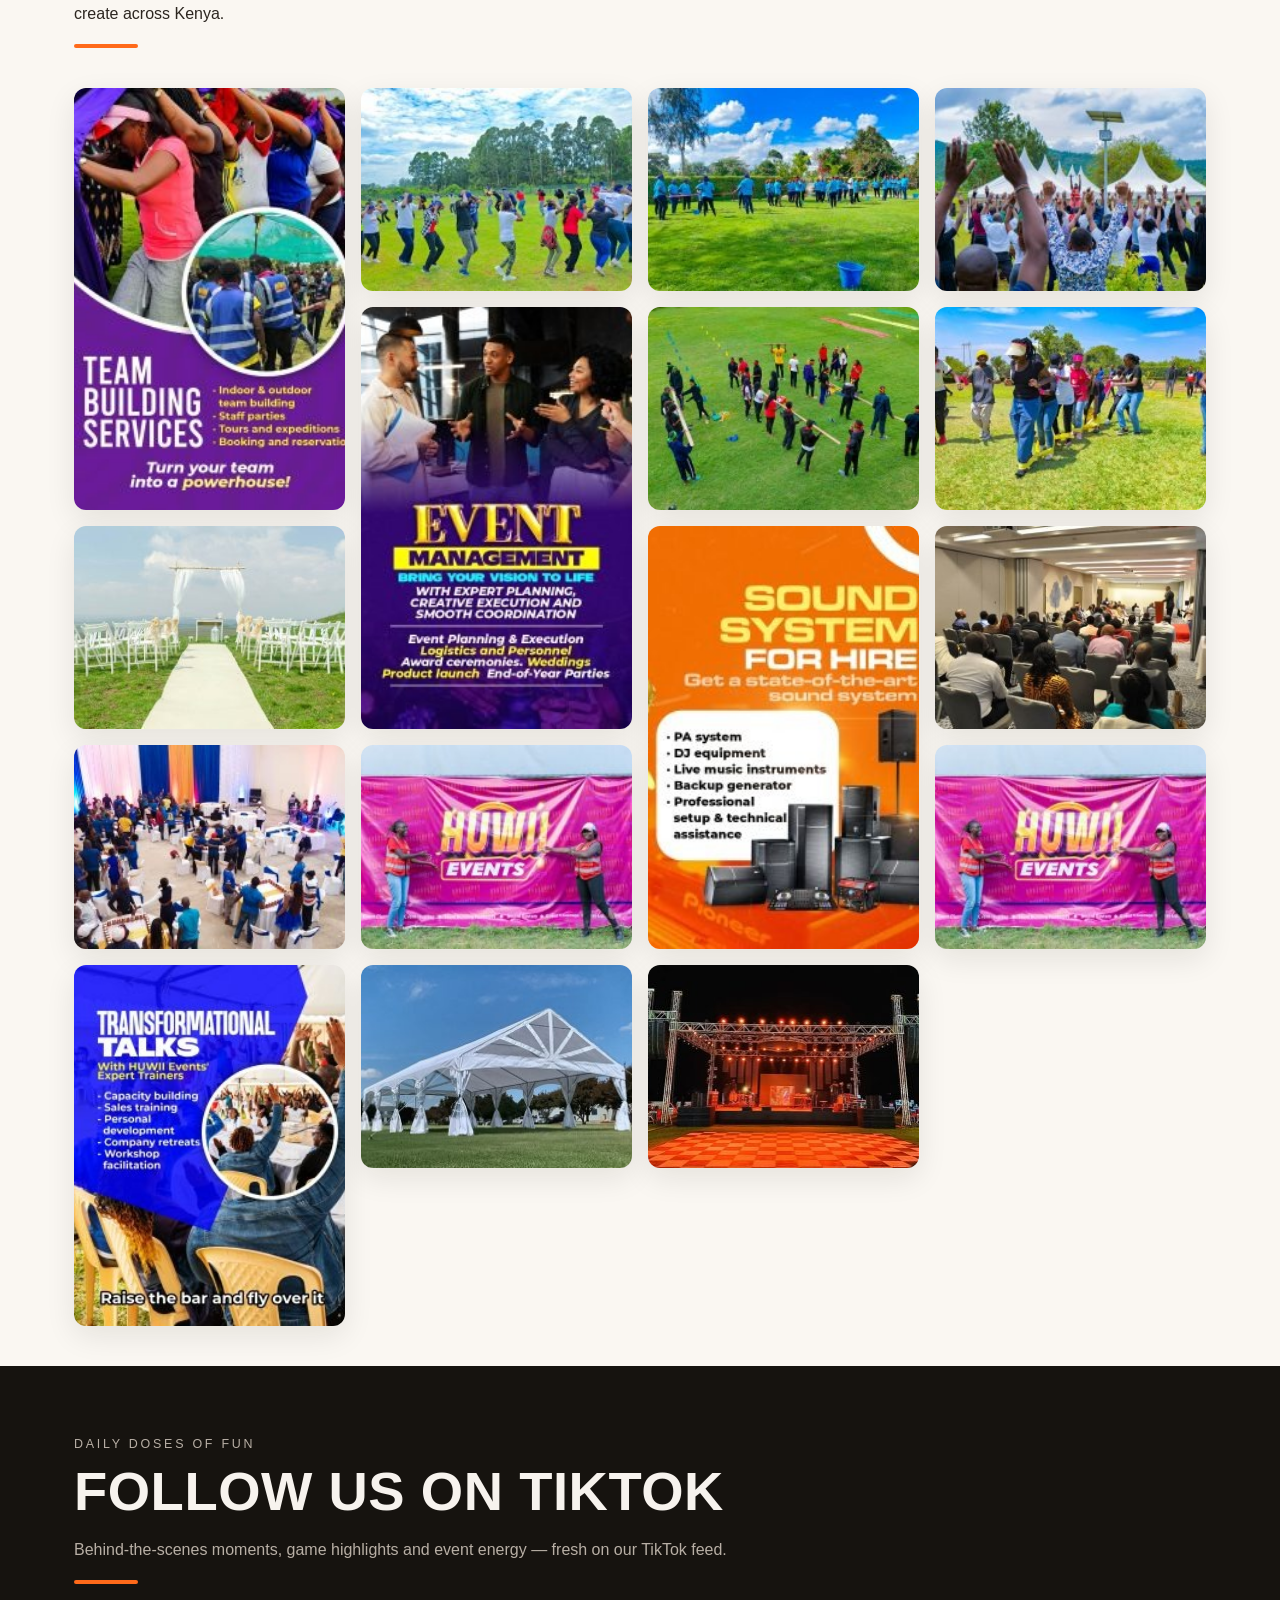
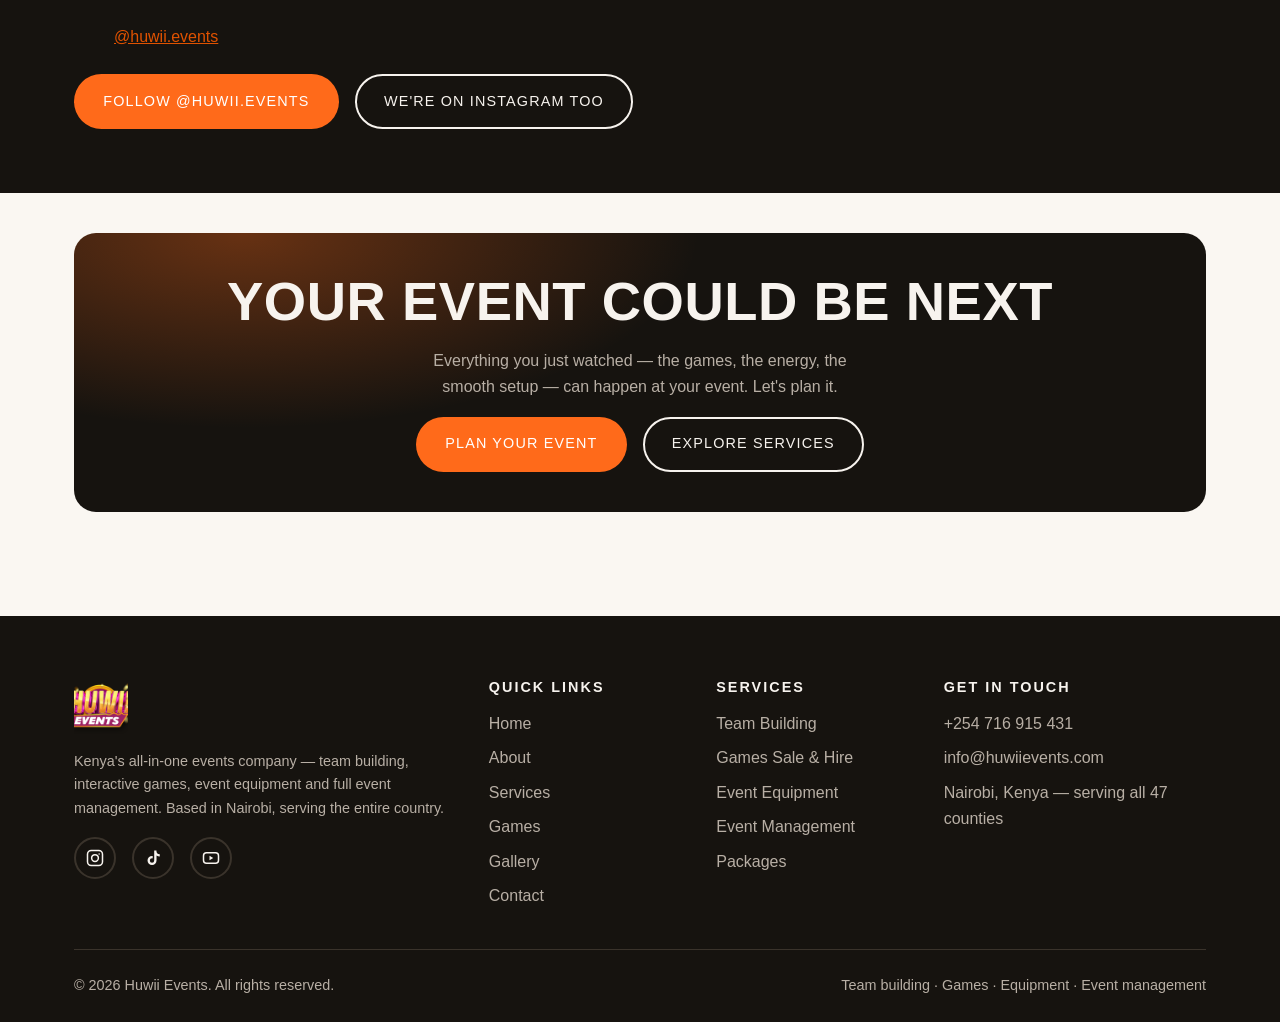
<file: gallery.html>
<!DOCTYPE html>
<html lang="en">
<head>
  <meta charset="UTF-8">
  <meta name="viewport" content="width=device-width, initial-scale=1.0">
  <title>Gallery | Huwii Events in Action — Photos &amp; Videos from Events Across Kenya</title>
  <meta name="description" content="Watch Huwii Events in action: videos and photos from team building days, corporate events, school fun days and celebrations across Kenya. See why teams keep coming back.">
  <link rel="canonical" href="https://huwiievents.com/gallery.html">
  <meta property="og:type" content="website">
  <meta property="og:title" content="Huwii Events Gallery | See Us in Action">
  <meta property="og:description" content="Videos and photos from team building days, corporate events and celebrations across Kenya.">
  <meta property="og:url" content="https://huwiievents.com/gallery.html">
  <meta property="og:image" content="https://huwiievents.com/assets/imgi_224_Huwii-Events-Team-Building-123315-1-300x169.jpg">
  <meta name="twitter:card" content="summary_large_image">
  <meta name="twitter:title" content="Huwii Events Gallery | See Us in Action">
  <meta name="twitter:description" content="Videos and photos from team building days, corporate events and celebrations across Kenya.">
  <meta name="twitter:image" content="https://huwiievents.com/assets/imgi_224_Huwii-Events-Team-Building-123315-1-300x169.jpg">
  <link rel="icon" href="data:image/svg+xml,%3Csvg xmlns='http://www.w3.org/2000/svg' viewBox='0 0 100 100'%3E%3Ctext y='.9em' font-size='90'%3E%E2%9A%A1%3C/text%3E%3C/svg%3E">
  <link rel="stylesheet" href="styles.css">
  <script type="application/ld+json">
  {
    "@context": "https://schema.org",
    "@type": "CollectionPage",
    "name": "Huwii Events Gallery",
    "url": "https://huwiievents.com/gallery.html",
    "about": {
      "@type": "Organization",
      "name": "Huwii Events",
      "sameAs": [
        "https://www.instagram.com/huwiievents/",
        "https://www.tiktok.com/@huwii.events"
      ]
    }
  }
  </script>
</head>
<body>
  <a class="skip-link" href="#main">Skip to main content</a>

  <header class="site-header">
    <div class="container site-header__inner">
      <a class="brand" href="index.html">
        <img src="assets/imgi_331_cropped-cropped-HUWII-EVENTS-logo.png" alt="Huwii Events logo" width="150" height="106">
      </a>
      <input type="checkbox" id="nav-toggle" class="nav-toggle-input" aria-label="Open main menu">
      <label for="nav-toggle" class="nav-toggle" aria-hidden="true">
        <span></span><span></span><span></span>
      </label>
      <nav class="site-nav" aria-label="Main navigation">
        <ul>
          <li><a href="index.html">Home</a></li>
          <li><a href="about.html">About</a></li>
          <li><a href="services.html">Services</a></li>
          <li><a href="games.html">Games</a></li>
          <li><a href="gallery.html" aria-current="page">Gallery</a></li>
          <li><a href="contact.html">Contact</a></li>
          <li class="nav-cta"><a class="btn btn--primary" href="contact.html">Plan Your Event</a></li>
        </ul>
      </nav>
    </div>
  </header>

  <main id="main">

    <section class="page-hero" aria-labelledby="page-title">
      <div class="container">
        <nav class="breadcrumbs" aria-label="Breadcrumb"><a href="index.html">Home</a> / Gallery</nav>
        <h1 id="page-title">See Us <span class="accent">in Action</span></h1>
        <p>Real events, real energy. Watch how we bring events to life for corporates, schools and groups across Kenya — then picture your team in the middle of it.</p>
      </div>
    </section>

    <!-- Videos -->
    <section class="section" id="videos" aria-labelledby="videos-title">
      <div class="container">
        <div class="section-head">
          <p class="kicker">Featured videos</p>
          <h2 id="videos-title">Highlights From Recent Events</h2>
          <span class="underline-accent" aria-hidden="true"></span>
        </div>
        <div class="video-grid">
          <div class="video-frame">
            <iframe src="https://www.youtube.com/embed/QLNZKpGAMnc?si=2yaNDTd79xm1DNFo" title="Huwii Events highlights video 1" loading="lazy" allow="accelerometer; autoplay; clipboard-write; encrypted-media; gyroscope; picture-in-picture; web-share" referrerpolicy="strict-origin-when-cross-origin" allowfullscreen></iframe>
          </div>
          <div class="video-frame">
            <iframe src="https://www.youtube.com/embed/SY2zUiqKQ08?si=lAlQqJvG40d0iPbP" title="Huwii Events highlights video 2" loading="lazy" allow="accelerometer; autoplay; clipboard-write; encrypted-media; gyroscope; picture-in-picture; web-share" referrerpolicy="strict-origin-when-cross-origin" allowfullscreen></iframe>
          </div>
          <div class="video-frame">
            <iframe src="https://www.youtube.com/embed/-6KQf8ntv9E?si=nSqNcKqJbuzWDU7l" title="Huwii Events highlights video 3" loading="lazy" allow="accelerometer; autoplay; clipboard-write; encrypted-media; gyroscope; picture-in-picture; web-share" referrerpolicy="strict-origin-when-cross-origin" allowfullscreen></iframe>
          </div>
          <div class="video-frame">
            <iframe src="https://www.youtube.com/embed/peIdUPzqXFE?si=HpQz-Qh76BEJIurH" title="Huwii Events highlights video 4" loading="lazy" allow="accelerometer; autoplay; clipboard-write; encrypted-media; gyroscope; picture-in-picture; web-share" referrerpolicy="strict-origin-when-cross-origin" allowfullscreen></iframe>
          </div>
        </div>
      </div>
    </section>

    <!-- Photos -->
    <section class="section section--tight" id="photos" aria-labelledby="photos-title">
      <div class="container">
        <div class="section-head">
          <p class="kicker">Photo gallery</p>
          <h2 id="photos-title">Moments We've Made</h2>
          <p>Team building days, fun days, ceremonies and celebrations — a snapshot of the experiences we create across Kenya.</p>
          <span class="underline-accent" aria-hidden="true"></span>
        </div>
        <div class="photo-grid">
          <div class="tall"><img src="assets/imgi_237_2.-Team-building-Huwii-events-240x300.jpg" alt="Team building group activity led by Huwii Events" loading="lazy" width="240" height="300"></div>
          <div><img src="assets/imgi_224_Huwii-Events-Team-Building-123315-1-300x169.jpg" alt="Participants cheering during a Huwii Events team building session" loading="lazy" width="300" height="169"></div>
          <div><img src="assets/imgi_56_Corporate-team-building-Huwii-Events-300x169.jpg" alt="Corporate team competing in an outdoor challenge" loading="lazy" width="300" height="169"></div>
          <div><img src="assets/imgi_53_Large-crowds-teambuilding-huwii-events-2-300x169.jpg" alt="Large crowd engaged in a group activity at a Huwii event" loading="lazy" width="300" height="169"></div>
          <div class="tall"><img src="assets/imgi_222_1.-Event-Management-Huwii-Events-2-1-225x300.jpg" alt="Huwii Events crew managing a live event" loading="lazy" width="225" height="300"></div>
          <div><img src="assets/imgi_52_Schools-Team-Building-Huwii-Events-300x169.jpg" alt="Students at a fully facilitated school sports day" loading="lazy" width="300" height="169"></div>
          <div><img src="assets/imgi_54_Family-and-Friends-Huwii-Events-Team-Building-300x169.jpg" alt="Family and friends fun day with outdoor games" loading="lazy" width="300" height="169"></div>
          <div><img src="assets/imgi_49_Weddings-Huwii-Events-Team-Building-574011-300x199.jpg" alt="Elegant wedding setup by Huwii Events" loading="lazy" width="300" height="199"></div>
          <div class="tall"><img src="assets/imgi_233_4.-Sound-System-for-Hire-Huwii-Events-240x300.jpg" alt="Professional sound system setup at a Huwii event" loading="lazy" width="240" height="300"></div>
          <div><img src="assets/imgi_51_Award-Ceremonies-Huwii-Events-Team-Building-32-300x199.jpg" alt="Award ceremony staged and managed by Huwii Events" loading="lazy" width="300" height="199"></div>
          <div><img src="assets/imgi_50_End-of-Year-Party-Huwii-Events-Team-Building-130122-300x169.jpg" alt="End-of-year party celebration crowd" loading="lazy" width="300" height="169"></div>
          <div><img src="assets/imgi_238_Team-Building-Huuwi-Events-300x169.jpg" alt="Team members collaborating in a Huwii Events activity" loading="lazy" width="300" height="169"></div>
          <div><img src="assets/imgi_223_Team-Building-Huuwi-Events-1-300x169.jpg" alt="High-energy team building game in progress" loading="lazy" width="300" height="169"></div>
          <div class="tall"><img src="assets/imgi_235_3.-Transformational-Talks-Huwii-Events-241x300.jpg" alt="Speaker delivering a transformational talk at a Huwii event" loading="lazy" width="241" height="300"></div>
          <div><img src="assets/imgi_65_Tents-for-Hire-Huwii-Events-Team-Building--300x200.jpg" alt="Event tents set up for an outdoor function" loading="lazy" width="300" height="200"></div>
          <div><img src="assets/imgi_66_Stage-Truss-Hire-Huwii-Events-Team-Building--300x203.jpg" alt="Stage and truss rigging at an outdoor event" loading="lazy" width="300" height="203"></div>
        </div>
      </div>
    </section>

    <!-- TikTok -->
    <section class="section section--dark" id="tiktok" aria-labelledby="tiktok-title">
      <div class="container">
        <div class="section-head">
          <p class="kicker">Daily doses of fun</p>
          <h2 id="tiktok-title">Follow Us on TikTok</h2>
          <p>Behind-the-scenes moments, game highlights and event energy — fresh on our TikTok feed.</p>
          <span class="underline-accent" aria-hidden="true"></span>
        </div>
        <blockquote class="tiktok-embed" cite="https://www.tiktok.com/@huwii.events" data-unique-id="huwii.events" data-embed-type="creator" style="max-width: 780px; min-width: 288px;">
          <section>
            <a target="_blank" rel="noopener" href="https://www.tiktok.com/@huwii.events?refer=creator_embed">@huwii.events</a>
          </section>
        </blockquote>
        <script async src="https://www.tiktok.com/embed.js"></script>
        <div class="btn-row mt-4">
          <a class="btn btn--primary" href="https://www.tiktok.com/@huwii.events" rel="noopener">Follow @huwii.events</a>
          <a class="btn btn--ghost-invert" href="https://www.instagram.com/huwiievents/" rel="noopener">We're on Instagram Too</a>
        </div>
      </div>
    </section>

    <!-- CTA -->
    <section class="section section--tight">
      <div class="container">
        <div class="cta-band">
          <h2>Your Event Could Be Next</h2>
          <p>Everything you just watched — the games, the energy, the smooth setup — can happen at your event. Let's plan it.</p>
          <div class="btn-row">
            <a class="btn btn--primary" href="contact.html">Plan Your Event</a>
            <a class="btn btn--ghost-invert" href="services.html">Explore Services</a>
          </div>
        </div>
      </div>
    </section>

  </main>

  <footer class="site-footer">
    <div class="container">
      <div class="site-footer__grid">
        <div>
          <img src="assets/imgi_331_cropped-cropped-HUWII-EVENTS-logo.png" alt="Huwii Events logo" loading="lazy" width="150" height="106">
          <p>Kenya's all-in-one events company — team building, interactive games, event equipment and full event management. Based in Nairobi, serving the entire country.</p>
          <div class="social-row">
            <a href="https://www.instagram.com/huwiievents/" rel="noopener" aria-label="Huwii Events on Instagram">
              <svg viewBox="0 0 24 24" fill="none" stroke="currentColor" stroke-width="2" stroke-linecap="round" stroke-linejoin="round" aria-hidden="true"><rect x="2" y="2" width="20" height="20" rx="5"/><circle cx="12" cy="12" r="4.5"/><circle cx="17.5" cy="6.5" r="1" fill="currentColor" stroke="none"/></svg>
            </a>
            <a href="https://www.tiktok.com/@huwii.events" rel="noopener" aria-label="Huwii Events on TikTok">
              <svg viewBox="0 0 24 24" fill="currentColor" aria-hidden="true"><path d="M16.6 2h-3v13.3a2.9 2.9 0 1 1-2.9-2.9c.3 0 .6 0 .9.1V9.4a6 6 0 0 0-.9-.07 6 6 0 1 0 6 6V8.7a7.6 7.6 0 0 0 4.3 1.3v-3a4.6 4.6 0 0 1-4.4-5z"/></svg>
            </a>
            <a href="https://www.youtube.com/watch?v=QLNZKpGAMnc" rel="noopener" aria-label="Huwii Events on YouTube">
              <svg viewBox="0 0 24 24" fill="none" stroke="currentColor" stroke-width="2" stroke-linecap="round" stroke-linejoin="round" aria-hidden="true"><rect x="2" y="5" width="20" height="14" rx="4"/><path d="m10 9 5 3-5 3V9z" fill="currentColor" stroke="none"/></svg>
            </a>
          </div>
        </div>
        <nav aria-label="Footer quick links">
          <h2>Quick Links</h2>
          <ul>
            <li><a href="index.html">Home</a></li>
            <li><a href="about.html">About</a></li>
            <li><a href="services.html">Services</a></li>
            <li><a href="games.html">Games</a></li>
            <li><a href="gallery.html">Gallery</a></li>
            <li><a href="contact.html">Contact</a></li>
          </ul>
        </nav>
        <nav aria-label="Footer services links">
          <h2>Services</h2>
          <ul>
            <li><a href="services.html#team-building">Team Building</a></li>
            <li><a href="games.html">Games Sale &amp; Hire</a></li>
            <li><a href="services.html#equipment">Event Equipment</a></li>
            <li><a href="services.html#event-management">Event Management</a></li>
            <li><a href="services.html#packages">Packages</a></li>
          </ul>
        </nav>
        <div>
          <h2>Get in Touch</h2>
          <ul>
            <li><a href="tel:+254716915431">+254 716 915 431</a></li>
            <li><a href="mailto:info@huwiievents.com">info@huwiievents.com</a></li>
            <li>Nairobi, Kenya — serving all 47 counties</li>
          </ul>
        </div>
      </div>
      <div class="site-footer__bottom">
        <p class="mb-0">&copy; 2026 Huwii Events. All rights reserved.</p>
        <p class="mb-0">Team building &middot; Games &middot; Equipment &middot; Event management</p>
      </div>
    </div>
  </footer>
</body>
</html>
</file>
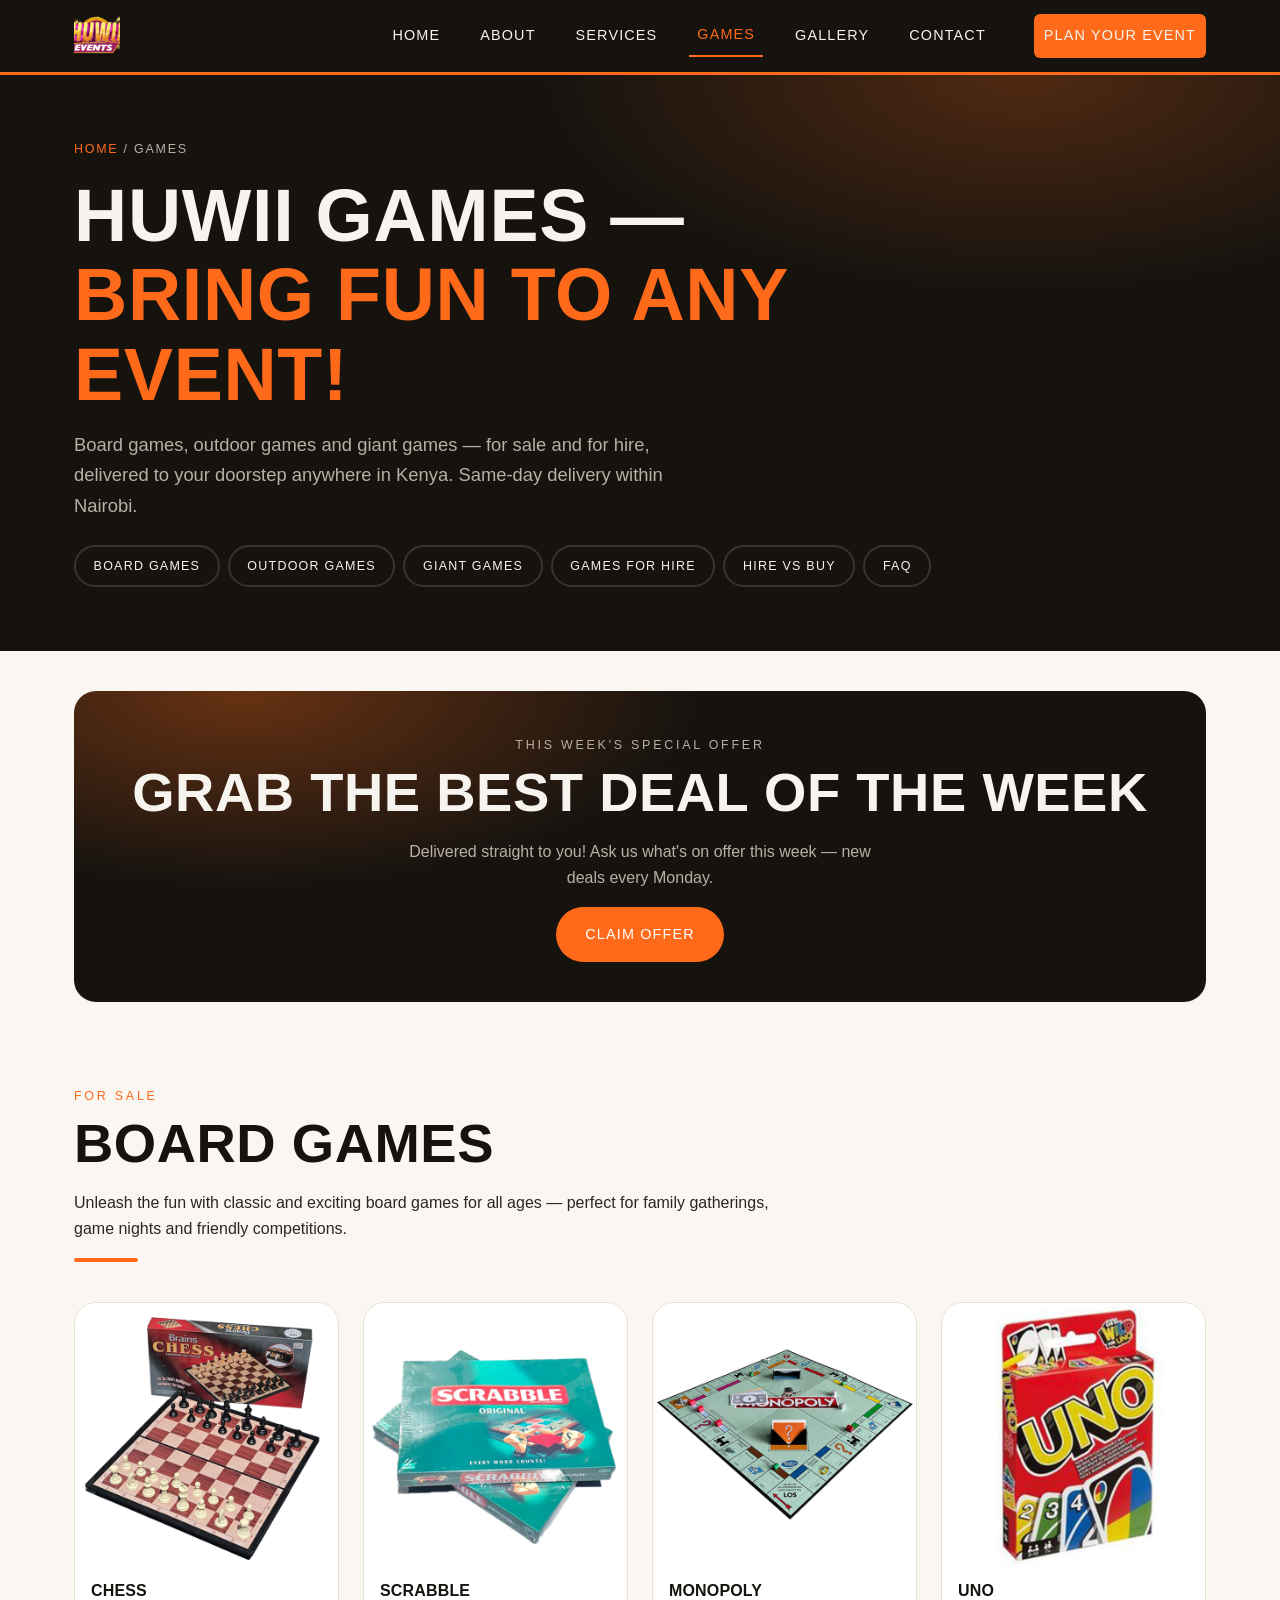
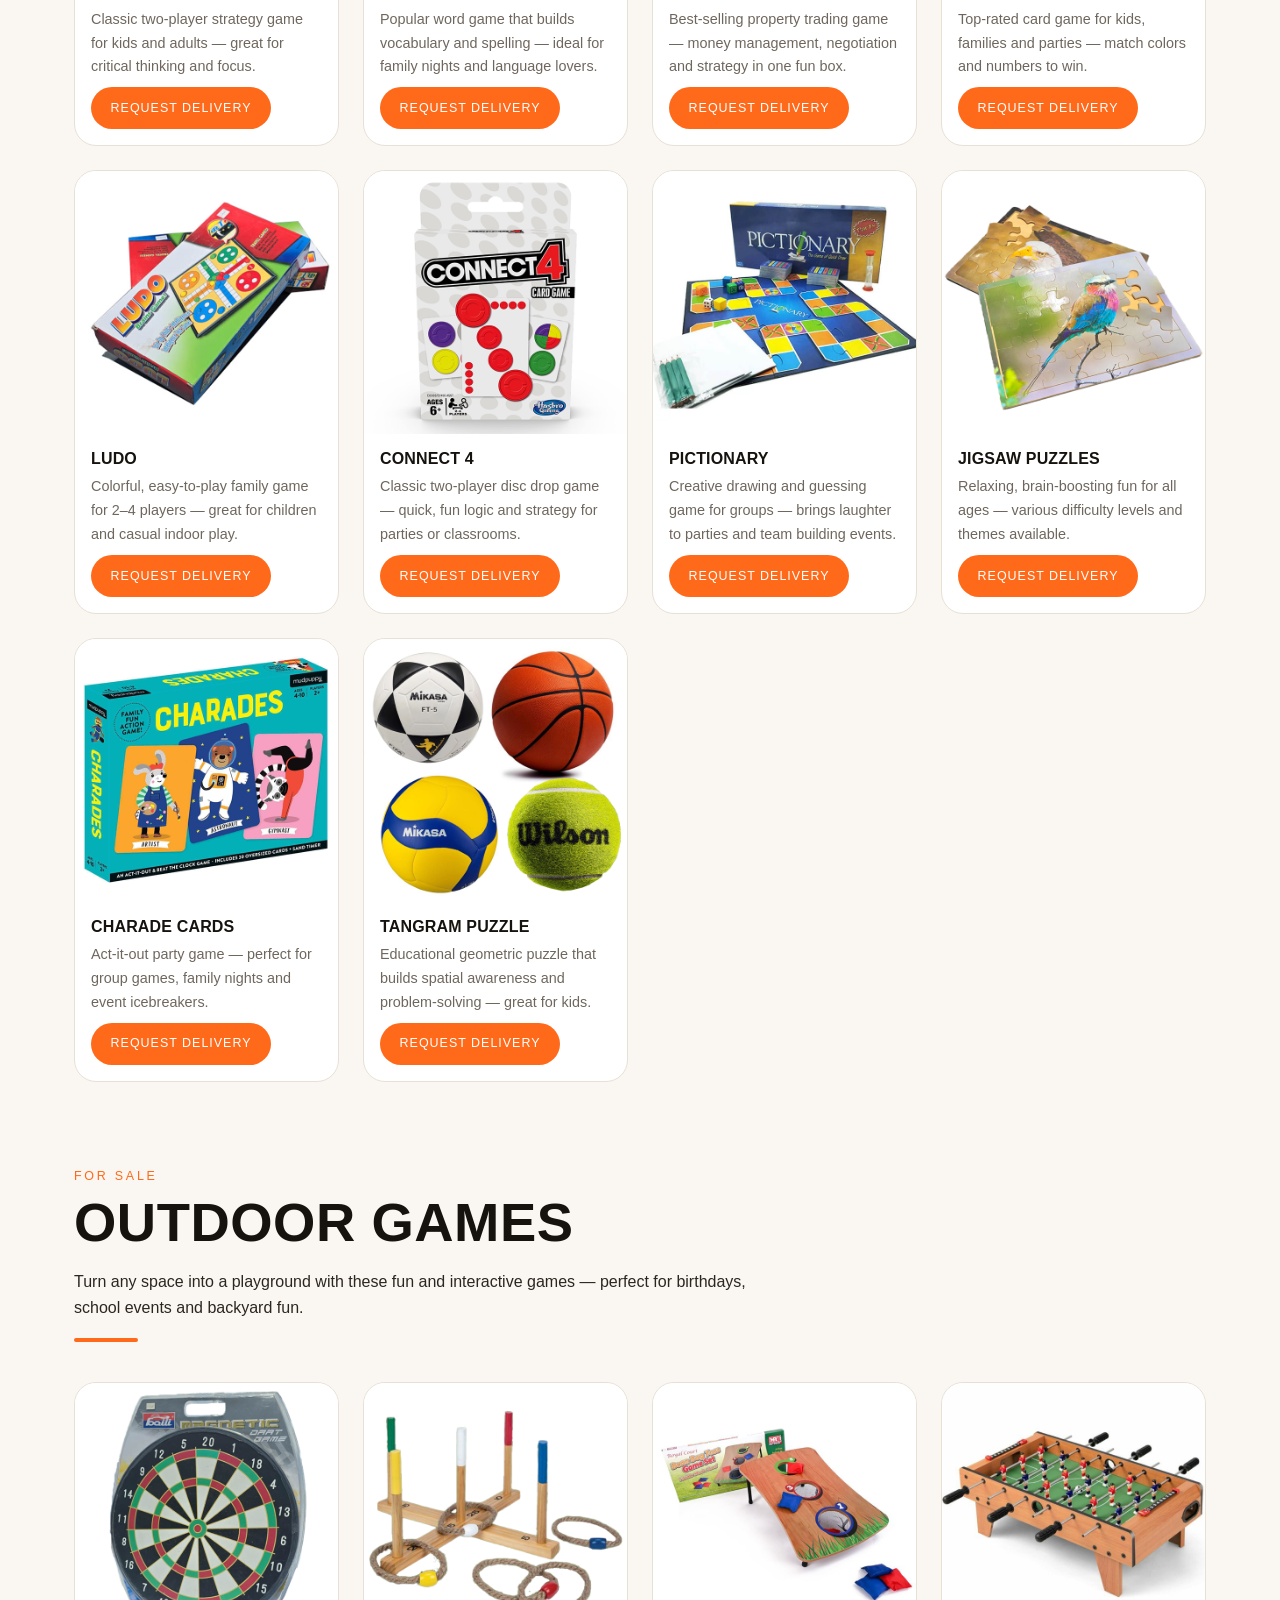
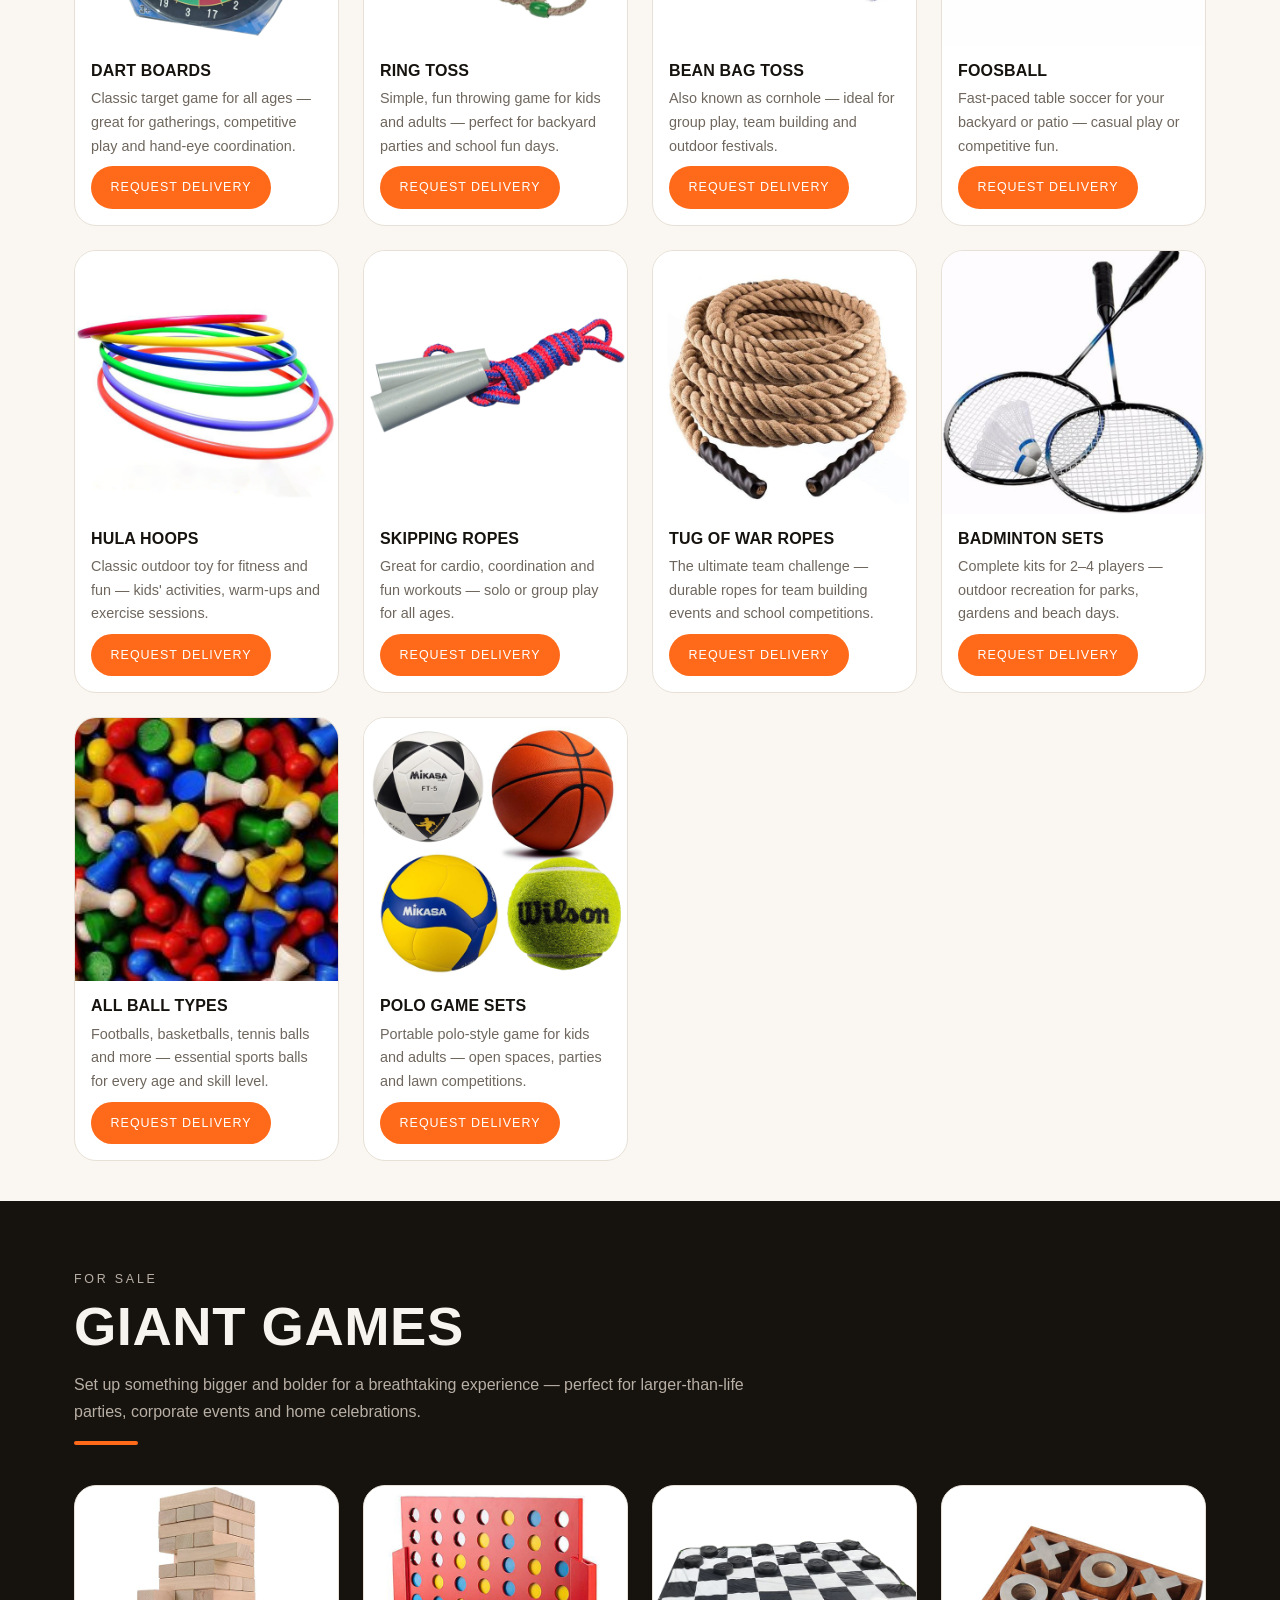
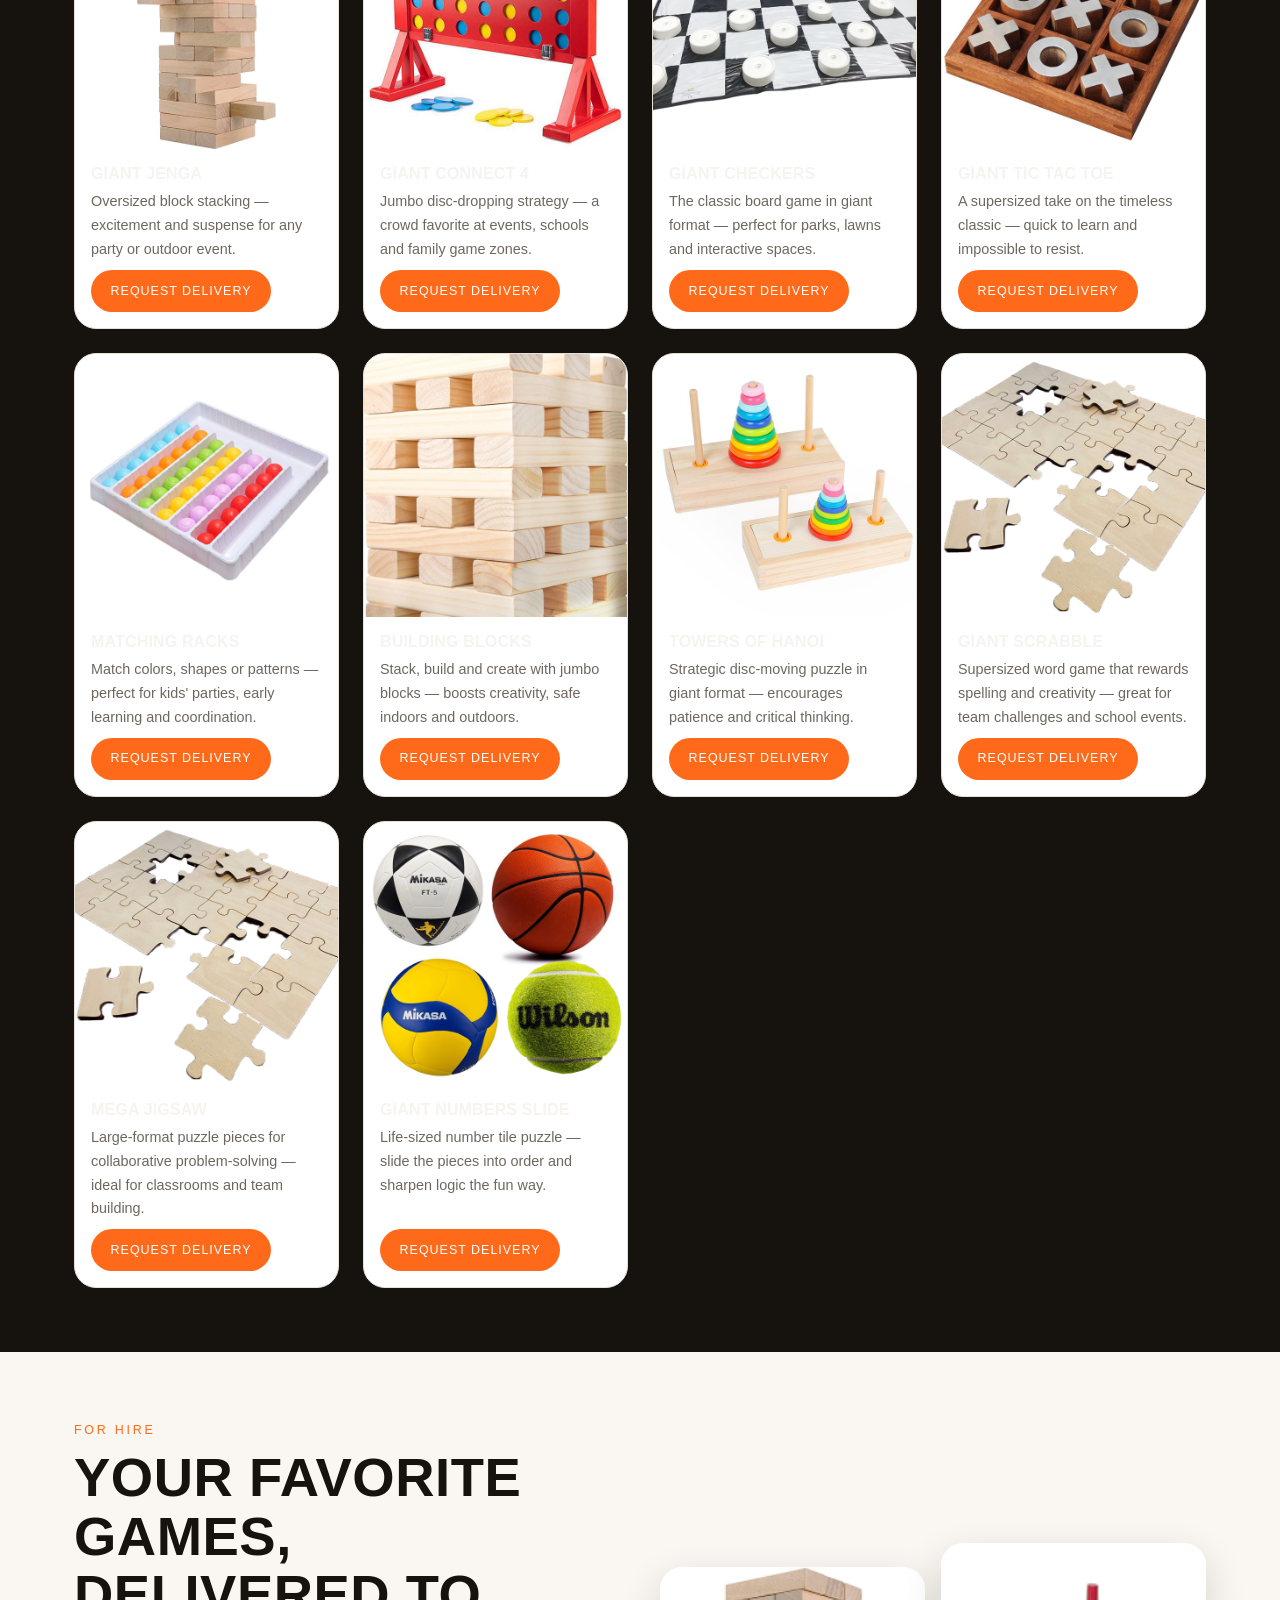
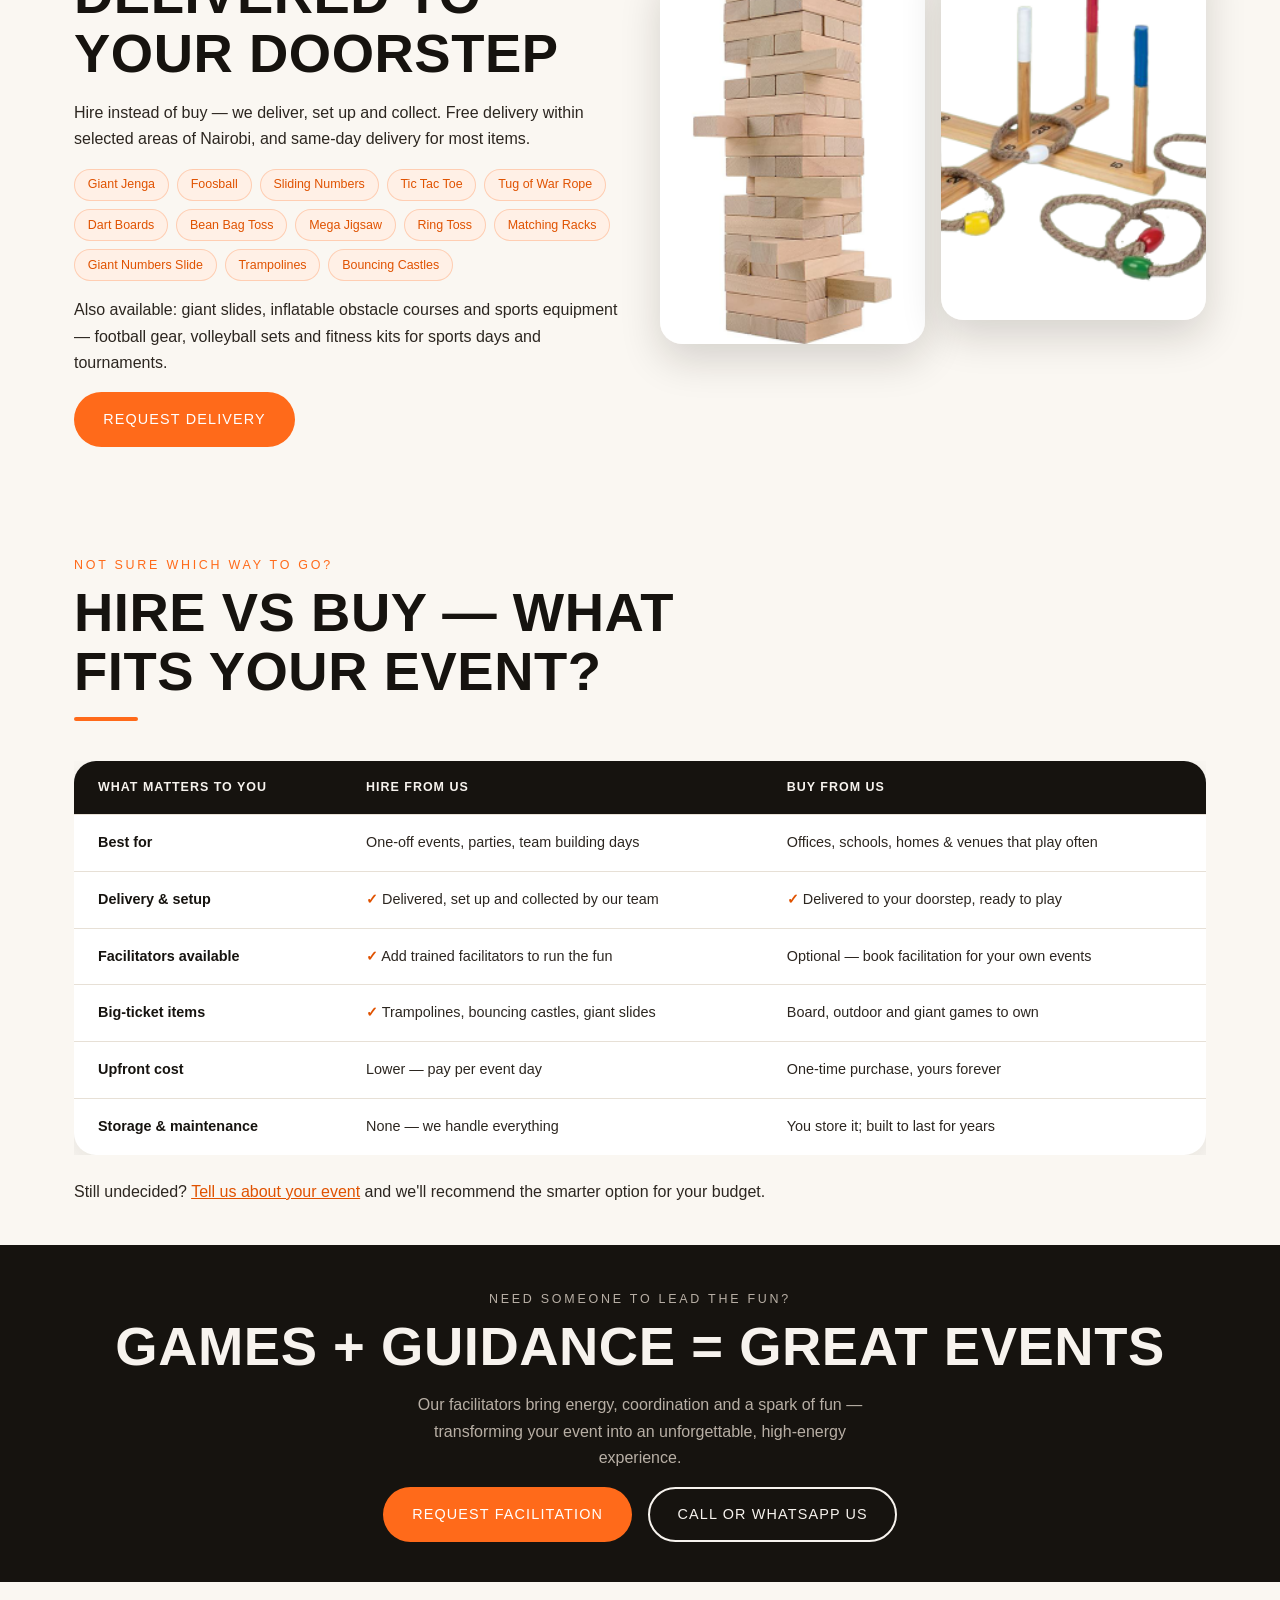
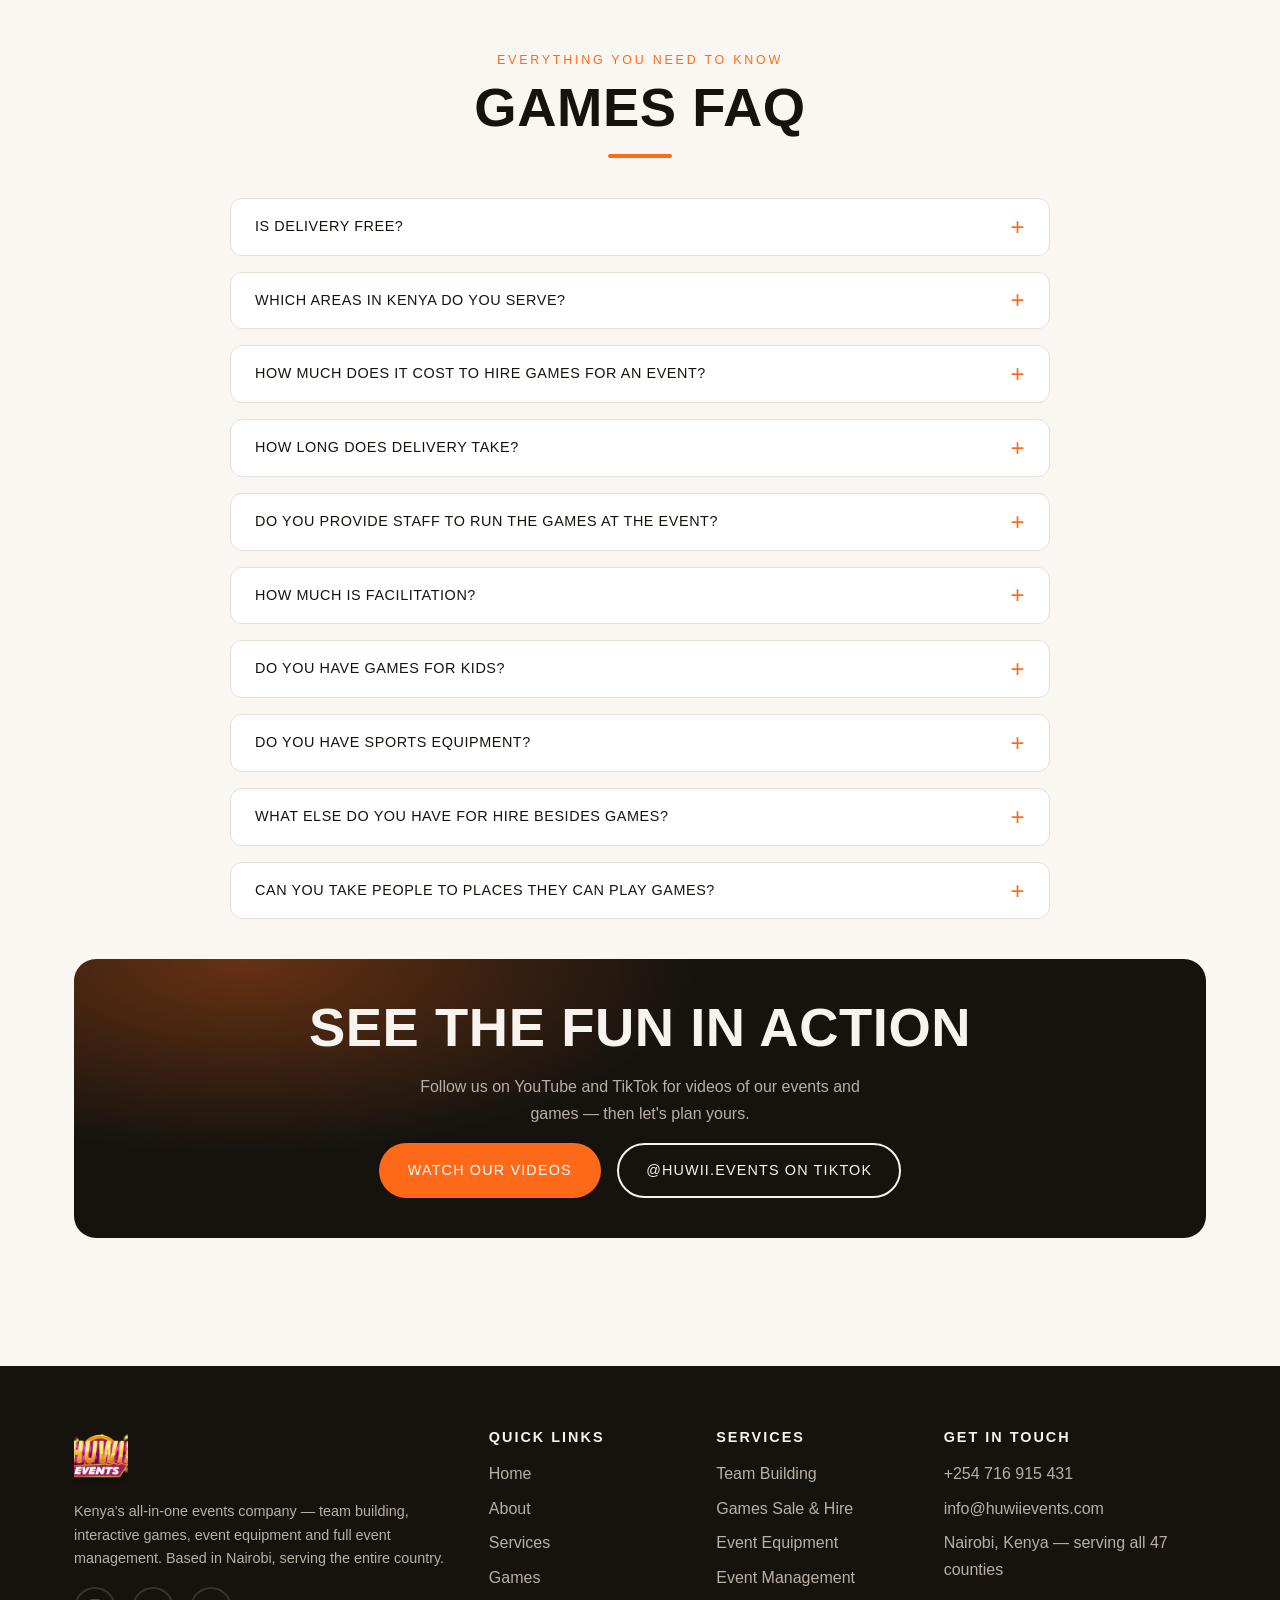
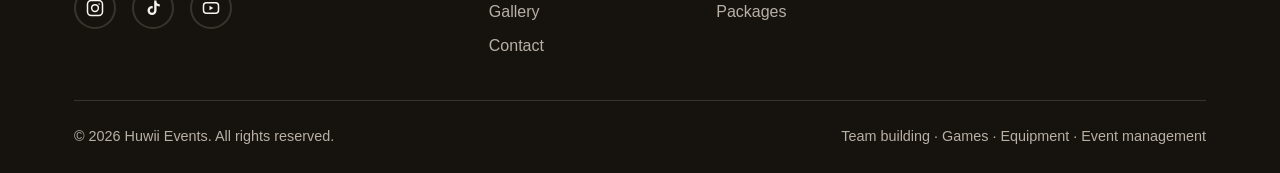
<file: games.html>
<!DOCTYPE html>
<html lang="en">
<head>
  <meta charset="UTF-8">
  <meta name="viewport" content="width=device-width, initial-scale=1.0">
  <title>Games for Sale &amp; Hire in Kenya | Board, Outdoor &amp; Giant Games — Huwii Events</title>
  <meta name="description" content="Buy or hire games in Kenya with Huwii Events: board games, outdoor games and giant games like Giant Jenga and Giant Connect 4 — delivered to your doorstep, with facilitators available. Same-day delivery in Nairobi.">
  <link rel="canonical" href="https://huwiievents.com/games.html">
  <meta property="og:type" content="website">
  <meta property="og:title" content="Huwii Games | Bring Fun to Any Event">
  <meta property="og:description" content="Board games, outdoor games and giant games for sale and hire across Kenya — delivered, set up and facilitated by Huwii Events.">
  <meta property="og:url" content="https://huwiievents.com/games.html">
  <meta property="og:image" content="https://huwiievents.com/assets/imgi_151_Giant-Jenga-Giant-Games-Huwii-Events-Team-Building-300x300.png">
  <meta name="twitter:card" content="summary_large_image">
  <meta name="twitter:title" content="Huwii Games | Bring Fun to Any Event">
  <meta name="twitter:description" content="Board, outdoor and giant games for sale and hire across Kenya — delivered and set up for you.">
  <meta name="twitter:image" content="https://huwiievents.com/assets/imgi_151_Giant-Jenga-Giant-Games-Huwii-Events-Team-Building-300x300.png">
  <link rel="icon" href="data:image/svg+xml,%3Csvg xmlns='http://www.w3.org/2000/svg' viewBox='0 0 100 100'%3E%3Ctext y='.9em' font-size='90'%3E%E2%9A%A1%3C/text%3E%3C/svg%3E">
  <link rel="stylesheet" href="styles.css">
  <script type="application/ld+json">
  {
    "@context": "https://schema.org",
    "@type": "ItemList",
    "name": "Huwii Events Games for Sale and Hire",
    "url": "https://huwiievents.com/games.html",
    "itemListElement": [
      { "@type": "ListItem", "position": 1, "name": "Board Games for Sale" },
      { "@type": "ListItem", "position": 2, "name": "Outdoor Games for Sale" },
      { "@type": "ListItem", "position": 3, "name": "Giant Games for Sale" },
      { "@type": "ListItem", "position": 4, "name": "Games for Hire" }
    ]
  }
  </script>
</head>
<body>
  <a class="skip-link" href="#main">Skip to main content</a>

  <header class="site-header">
    <div class="container site-header__inner">
      <a class="brand" href="index.html">
        <img src="assets/imgi_331_cropped-cropped-HUWII-EVENTS-logo.png" alt="Huwii Events logo" width="150" height="106">
      </a>
      <input type="checkbox" id="nav-toggle" class="nav-toggle-input" aria-label="Open main menu">
      <label for="nav-toggle" class="nav-toggle" aria-hidden="true">
        <span></span><span></span><span></span>
      </label>
      <nav class="site-nav" aria-label="Main navigation">
        <ul>
          <li><a href="index.html">Home</a></li>
          <li><a href="about.html">About</a></li>
          <li><a href="services.html">Services</a></li>
          <li><a href="games.html" aria-current="page">Games</a></li>
          <li><a href="gallery.html">Gallery</a></li>
          <li><a href="contact.html">Contact</a></li>
          <li class="nav-cta"><a class="btn btn--primary" href="contact.html">Plan Your Event</a></li>
        </ul>
      </nav>
    </div>
  </header>

  <main id="main">

    <section class="page-hero" aria-labelledby="page-title">
      <div class="container">
        <nav class="breadcrumbs" aria-label="Breadcrumb"><a href="index.html">Home</a> / Games</nav>
        <h1 id="page-title">Huwii Games — <span class="accent">Bring Fun to Any Event!</span></h1>
        <p>Board games, outdoor games and giant games — for sale and for hire, delivered to your doorstep anywhere in Kenya. Same-day delivery within Nairobi.</p>
        <ul class="anchor-tabs">
          <li><a href="#board-games">Board Games</a></li>
          <li><a href="#outdoor-games">Outdoor Games</a></li>
          <li><a href="#giant-games">Giant Games</a></li>
          <li><a href="#games-for-hire">Games for Hire</a></li>
          <li><a href="#compare">Hire vs Buy</a></li>
          <li><a href="#games-faq">FAQ</a></li>
        </ul>
      </div>
    </section>

    <!-- Special offer -->
    <section class="section section--tight" aria-labelledby="offer-title">
      <div class="container">
        <div class="cta-band">
          <p class="kicker">This week's special offer</p>
          <h2 id="offer-title">Grab the Best Deal of the Week</h2>
          <p>Delivered straight to you! Ask us what's on offer this week — new deals every Monday.</p>
          <div class="btn-row">
            <a class="btn btn--primary" href="contact.html">Claim Offer</a>
          </div>
        </div>
      </div>
    </section>

    <!-- Board games -->
    <section class="section section--tight" id="board-games" aria-labelledby="board-title">
      <div class="container">
        <div class="section-head">
          <p class="kicker">For sale</p>
          <h2 id="board-title">Board Games</h2>
          <p>Unleash the fun with classic and exciting board games for all ages — perfect for family gatherings, game nights and friendly competitions.</p>
          <span class="underline-accent" aria-hidden="true"></span>
        </div>
        <div class="grid grid--4">
          <article class="product-card">
            <img src="assets/imgi_195_Chess-Board-Games-Huwii-Events-Team-Building-300x300.png" alt="Chess board game set" loading="lazy" width="300" height="300">
            <div class="product-card__body">
              <h3>Chess</h3>
              <p>Classic two-player strategy game for kids and adults — great for critical thinking and focus.</p>
              <a class="btn btn--primary" href="contact.html">Request Delivery</a>
            </div>
          </article>
          <article class="product-card">
            <img src="assets/imgi_180_Scrabble-Board-Games-Huwii-Events-Team-Building-300x300.png" alt="Scrabble word board game" loading="lazy" width="300" height="300">
            <div class="product-card__body">
              <h3>Scrabble</h3>
              <p>Popular word game that builds vocabulary and spelling — ideal for family nights and language lovers.</p>
              <a class="btn btn--primary" href="contact.html">Request Delivery</a>
            </div>
          </article>
          <article class="product-card">
            <img src="assets/imgi_183_Monopoly-Board-Games-Huwii-Events-Team-Building-300x300.png" alt="Monopoly property trading board game" loading="lazy" width="300" height="300">
            <div class="product-card__body">
              <h3>Monopoly</h3>
              <p>Best-selling property trading game — money management, negotiation and strategy in one fun box.</p>
              <a class="btn btn--primary" href="contact.html">Request Delivery</a>
            </div>
          </article>
          <article class="product-card">
            <img src="assets/imgi_179_UNO-Board-Games-Huwii-Events-Team-Building-300x300.png" alt="UNO card game" loading="lazy" width="300" height="300">
            <div class="product-card__body">
              <h3>UNO</h3>
              <p>Top-rated card game for kids, families and parties — match colors and numbers to win.</p>
              <a class="btn btn--primary" href="contact.html">Request Delivery</a>
            </div>
          </article>
          <article class="product-card">
            <img src="assets/imgi_197_Ludo-Board-Games-Huwii-Events-Team-Building-300x300.png" alt="Colorful Ludo board game" loading="lazy" width="300" height="300">
            <div class="product-card__body">
              <h3>Ludo</h3>
              <p>Colorful, easy-to-play family game for 2–4 players — great for children and casual indoor play.</p>
              <a class="btn btn--primary" href="contact.html">Request Delivery</a>
            </div>
          </article>
          <article class="product-card">
            <img src="assets/imgi_173_Connect-4-Board-Games-Huwii-Events-Team-Building-300x300.png" alt="Connect 4 disc drop game" loading="lazy" width="300" height="300">
            <div class="product-card__body">
              <h3>Connect 4</h3>
              <p>Classic two-player disc drop game — quick, fun logic and strategy for parties or classrooms.</p>
              <a class="btn btn--primary" href="contact.html">Request Delivery</a>
            </div>
          </article>
          <article class="product-card">
            <img src="assets/imgi_182_Pictionary-Board-Games-Huwii-Events-Team-Building-300x300.png" alt="Pictionary drawing and guessing game" loading="lazy" width="300" height="300">
            <div class="product-card__body">
              <h3>Pictionary</h3>
              <p>Creative drawing and guessing game for groups — brings laughter to parties and team building events.</p>
              <a class="btn btn--primary" href="contact.html">Request Delivery</a>
            </div>
          </article>
          <article class="product-card">
            <img src="assets/imgi_198_Jigsaw-Puzzles-Board-Games-Huwii-Events-Team-Building-300x300.png" alt="Jigsaw puzzle boxes" loading="lazy" width="300" height="300">
            <div class="product-card__body">
              <h3>Jigsaw Puzzles</h3>
              <p>Relaxing, brain-boosting fun for all ages — various difficulty levels and themes available.</p>
              <a class="btn btn--primary" href="contact.html">Request Delivery</a>
            </div>
          </article>
          <article class="product-card">
            <img src="assets/imgi_178_Charade-Cards-Board-Games-Huwii-Events-Team-Building-300x300.png" alt="Charade cards party game" loading="lazy" width="300" height="300">
            <div class="product-card__body">
              <h3>Charade Cards</h3>
              <p>Act-it-out party game — perfect for group games, family nights and event icebreakers.</p>
              <a class="btn btn--primary" href="contact.html">Request Delivery</a>
            </div>
          </article>
          <article class="product-card">
            <img src="assets/imgi_163_GAMES-300x300.png" alt="Huwii Events games collection graphic" loading="lazy" width="300" height="300">
            <div class="product-card__body">
              <h3>Tangram Puzzle</h3>
              <p>Educational geometric puzzle that builds spatial awareness and problem-solving — great for kids.</p>
              <a class="btn btn--primary" href="contact.html">Request Delivery</a>
            </div>
          </article>
        </div>
      </div>
    </section>

    <!-- Outdoor games -->
    <section class="section section--tight" id="outdoor-games" aria-labelledby="outdoor-title">
      <div class="container">
        <div class="section-head">
          <p class="kicker">For sale</p>
          <h2 id="outdoor-title">Outdoor Games</h2>
          <p>Turn any space into a playground with these fun and interactive games — perfect for birthdays, school events and backyard fun.</p>
          <span class="underline-accent" aria-hidden="true"></span>
        </div>
        <div class="grid grid--4">
          <article class="product-card">
            <img src="assets/imgi_165_Dart-Boards-Outdoor-Games-Huwii-Events-Team-Building-300x300.png" alt="Dart board target game" loading="lazy" width="300" height="300">
            <div class="product-card__body">
              <h3>Dart Boards</h3>
              <p>Classic target game for all ages — great for gatherings, competitive play and hand-eye coordination.</p>
              <a class="btn btn--primary" href="contact.html">Request Delivery</a>
            </div>
          </article>
          <article class="product-card">
            <img src="assets/imgi_160_Ring-toss-game-Outdoor-Games-Huwii-Events-Team-Building-300x300.png" alt="Ring toss outdoor throwing game" loading="lazy" width="300" height="300">
            <div class="product-card__body">
              <h3>Ring Toss</h3>
              <p>Simple, fun throwing game for kids and adults — perfect for backyard parties and school fun days.</p>
              <a class="btn btn--primary" href="contact.html">Request Delivery</a>
            </div>
          </article>
          <article class="product-card">
            <img src="assets/imgi_166_Bean-Bag-Toss-Outdoor-Games-Huwii-Events-Team-Building-300x300.png" alt="Bean bag toss cornhole boards" loading="lazy" width="300" height="300">
            <div class="product-card__body">
              <h3>Bean Bag Toss</h3>
              <p>Also known as cornhole — ideal for group play, team building and outdoor festivals.</p>
              <a class="btn btn--primary" href="contact.html">Request Delivery</a>
            </div>
          </article>
          <article class="product-card">
            <img src="assets/imgi_164_Foosball-Outdoor-Games-Huwii-Events-Team-Building-300x300.png" alt="Foosball table soccer game" loading="lazy" width="300" height="300">
            <div class="product-card__body">
              <h3>Foosball</h3>
              <p>Fast-paced table soccer for your backyard or patio — casual play or competitive fun.</p>
              <a class="btn btn--primary" href="contact.html">Request Delivery</a>
            </div>
          </article>
          <article class="product-card">
            <img src="assets/imgi_162_Hula-Hoops-Outdoor-Games-Huwii-Events-Team-Building-300x300.png" alt="Colorful hula hoops" loading="lazy" width="300" height="300">
            <div class="product-card__body">
              <h3>Hula Hoops</h3>
              <p>Classic outdoor toy for fitness and fun — kids' activities, warm-ups and exercise sessions.</p>
              <a class="btn btn--primary" href="contact.html">Request Delivery</a>
            </div>
          </article>
          <article class="product-card">
            <img src="assets/imgi_159_Skipping-Rope-Outdoor-Games-Huwii-Events-Team-Building-300x300.png" alt="Skipping ropes for outdoor play" loading="lazy" width="300" height="300">
            <div class="product-card__body">
              <h3>Skipping Ropes</h3>
              <p>Great for cardio, coordination and fun workouts — solo or group play for all ages.</p>
              <a class="btn btn--primary" href="contact.html">Request Delivery</a>
            </div>
          </article>
          <article class="product-card">
            <img src="assets/imgi_158_Tag-of-War-Ropes-Outdoor-Games-Huwii-Events-Team-Building-300x300.png" alt="Tug of war rope" loading="lazy" width="300" height="300">
            <div class="product-card__body">
              <h3>Tug of War Ropes</h3>
              <p>The ultimate team challenge — durable ropes for team building events and school competitions.</p>
              <a class="btn btn--primary" href="contact.html">Request Delivery</a>
            </div>
          </article>
          <article class="product-card">
            <img src="assets/imgi_157_Badminton-Sets-Outdoor-Games-Huwii-Events-Team-Building-300x300.png" alt="Badminton racket and shuttlecock set" loading="lazy" width="300" height="300">
            <div class="product-card__body">
              <h3>Badminton Sets</h3>
              <p>Complete kits for 2–4 players — outdoor recreation for parks, gardens and beach days.</p>
              <a class="btn btn--primary" href="contact.html">Request Delivery</a>
            </div>
          </article>
          <article class="product-card">
            <img src="assets/imgi_138_outdoor-games-300x180.jpg" alt="Assorted outdoor sports balls and games" loading="lazy" width="300" height="180">
            <div class="product-card__body">
              <h3>All Ball Types</h3>
              <p>Footballs, basketballs, tennis balls and more — essential sports balls for every age and skill level.</p>
              <a class="btn btn--primary" href="contact.html">Request Delivery</a>
            </div>
          </article>
          <article class="product-card">
            <img src="assets/imgi_163_GAMES-300x300.png" alt="Huwii Events games collection graphic" loading="lazy" width="300" height="300">
            <div class="product-card__body">
              <h3>Polo Game Sets</h3>
              <p>Portable polo-style game for kids and adults — open spaces, parties and lawn competitions.</p>
              <a class="btn btn--primary" href="contact.html">Request Delivery</a>
            </div>
          </article>
        </div>
      </div>
    </section>

    <!-- Giant games -->
    <section class="section section--dark" id="giant-games" aria-labelledby="giant-title">
      <div class="container">
        <div class="section-head">
          <p class="kicker">For sale</p>
          <h2 id="giant-title">Giant Games</h2>
          <p>Set up something bigger and bolder for a breathtaking experience — perfect for larger-than-life parties, corporate events and home celebrations.</p>
          <span class="underline-accent" aria-hidden="true"></span>
        </div>
        <div class="grid grid--4">
          <article class="product-card">
            <img src="assets/imgi_151_Giant-Jenga-Giant-Games-Huwii-Events-Team-Building-300x300.png" alt="Giant Jenga wooden block tower" loading="lazy" width="300" height="300">
            <div class="product-card__body">
              <h3>Giant Jenga</h3>
              <p>Oversized block stacking — excitement and suspense for any party or outdoor event.</p>
              <a class="btn btn--primary" href="contact.html">Request Delivery</a>
            </div>
          </article>
          <article class="product-card">
            <img src="assets/imgi_155_Giant-Connect-4-Giant-Games-Huwii-Events-Team-Building-300x300.png" alt="Giant Connect 4 frame with colored discs" loading="lazy" width="300" height="300">
            <div class="product-card__body">
              <h3>Giant Connect 4</h3>
              <p>Jumbo disc-dropping strategy — a crowd favorite at events, schools and family game zones.</p>
              <a class="btn btn--primary" href="contact.html">Request Delivery</a>
            </div>
          </article>
          <article class="product-card">
            <img src="assets/imgi_156_Giant-Checkers-Giant-Games-Huwii-Events-Team-Building-300x300.png" alt="Giant checkers board with oversized pieces" loading="lazy" width="300" height="300">
            <div class="product-card__body">
              <h3>Giant Checkers</h3>
              <p>The classic board game in giant format — perfect for parks, lawns and interactive spaces.</p>
              <a class="btn btn--primary" href="contact.html">Request Delivery</a>
            </div>
          </article>
          <article class="product-card">
            <img src="assets/imgi_150_tic-tac-toe-Giant-Games-Huwii-Events-Team-Building-300x300.png" alt="Giant tic tac toe game" loading="lazy" width="300" height="300">
            <div class="product-card__body">
              <h3>Giant Tic Tac Toe</h3>
              <p>A supersized take on the timeless classic — quick to learn and impossible to resist.</p>
              <a class="btn btn--primary" href="contact.html">Request Delivery</a>
            </div>
          </article>
          <article class="product-card">
            <img src="assets/imgi_161_Matching-Racks-Giant-Games-Huwii-Events-Team-Building-300x300.png" alt="Matching racks color and pattern game" loading="lazy" width="300" height="300">
            <div class="product-card__body">
              <h3>Matching Racks</h3>
              <p>Match colors, shapes or patterns — perfect for kids' parties, early learning and coordination.</p>
              <a class="btn btn--primary" href="contact.html">Request Delivery</a>
            </div>
          </article>
          <article class="product-card">
            <img src="assets/imgi_148_Building-Blocks-Giant-Games-Huwii-Events-Team-Building-300x300.png" alt="Giant building blocks set" loading="lazy" width="300" height="300">
            <div class="product-card__body">
              <h3>Building Blocks</h3>
              <p>Stack, build and create with jumbo blocks — boosts creativity, safe indoors and outdoors.</p>
              <a class="btn btn--primary" href="contact.html">Request Delivery</a>
            </div>
          </article>
          <article class="product-card">
            <img src="assets/imgi_149_Towers-of-Hanoi-Giant-Games-Huwii-Events-Team-Building-300x300.png" alt="Giant Towers of Hanoi puzzle" loading="lazy" width="300" height="300">
            <div class="product-card__body">
              <h3>Towers of Hanoi</h3>
              <p>Strategic disc-moving puzzle in giant format — encourages patience and critical thinking.</p>
              <a class="btn btn--primary" href="contact.html">Request Delivery</a>
            </div>
          </article>
          <article class="product-card">
            <img src="assets/imgi_154_Giant-Games-Huwii-Events-Team-Building-300x300.png" alt="Huwii Events giant games collection" loading="lazy" width="300" height="300">
            <div class="product-card__body">
              <h3>Giant Scrabble</h3>
              <p>Supersized word game that rewards spelling and creativity — great for team challenges and school events.</p>
              <a class="btn btn--primary" href="contact.html">Request Delivery</a>
            </div>
          </article>
          <article class="product-card">
            <img src="assets/imgi_152_Giant-Games-Huwii-Events-Team-Building-1-300x300.png" alt="Huwii Events giant games display" loading="lazy" width="300" height="300">
            <div class="product-card__body">
              <h3>Mega Jigsaw</h3>
              <p>Large-format puzzle pieces for collaborative problem-solving — ideal for classrooms and team building.</p>
              <a class="btn btn--primary" href="contact.html">Request Delivery</a>
            </div>
          </article>
          <article class="product-card">
            <img src="assets/imgi_163_GAMES-300x300.png" alt="Huwii Events games collection graphic" loading="lazy" width="300" height="300">
            <div class="product-card__body">
              <h3>Giant Numbers Slide</h3>
              <p>Life-sized number tile puzzle — slide the pieces into order and sharpen logic the fun way.</p>
              <a class="btn btn--primary" href="contact.html">Request Delivery</a>
            </div>
          </article>
        </div>
      </div>
    </section>

    <!-- Games for hire -->
    <section class="section" id="games-for-hire" aria-labelledby="hire-title">
      <div class="container split">
        <div>
          <p class="kicker">For hire</p>
          <h2 id="hire-title">Your Favorite Games, Delivered to Your Doorstep</h2>
          <p>Hire instead of buy — we deliver, set up and collect. Free delivery within selected areas of Nairobi, and same-day delivery for most items.</p>
          <ul class="chip-row">
            <li class="chip">Giant Jenga</li>
            <li class="chip">Foosball</li>
            <li class="chip">Sliding Numbers</li>
            <li class="chip">Tic Tac Toe</li>
            <li class="chip">Tug of War Rope</li>
            <li class="chip">Dart Boards</li>
            <li class="chip">Bean Bag Toss</li>
            <li class="chip">Mega Jigsaw</li>
            <li class="chip">Ring Toss</li>
            <li class="chip">Matching Racks</li>
            <li class="chip">Giant Numbers Slide</li>
            <li class="chip">Trampolines</li>
            <li class="chip">Bouncing Castles</li>
          </ul>
          <p>Also available: giant slides, inflatable obstacle courses and sports equipment — football gear, volleyball sets and fitness kits for sports days and tournaments.</p>
          <a class="btn btn--primary" href="contact.html">Request Delivery</a>
        </div>
        <div class="split__media split__media--stack">
          <img src="assets/imgi_144_Giant-Jenga-Giant-Games-Huwii-Events-Team-Building-1-300x300.png" alt="Giant Jenga available for hire" loading="lazy" width="300" height="300">
          <img src="assets/imgi_142_Ring-toss-game-Outdoor-Games-Huwii-Events-Team-Building-1-300x300.png" alt="Ring toss game available for hire" loading="lazy" width="300" height="300">
        </div>
      </div>
    </section>

    <!-- Hire vs Buy comparison -->
    <section class="section section--tight" id="compare" aria-labelledby="compare-title">
      <div class="container">
        <div class="section-head">
          <p class="kicker">Not sure which way to go?</p>
          <h2 id="compare-title">Hire vs Buy — What Fits Your Event?</h2>
          <span class="underline-accent" aria-hidden="true"></span>
        </div>
        <div class="table-wrap">
          <table class="compare-table">
            <caption class="visually-hidden">Comparison of hiring games versus buying games from Huwii Events</caption>
            <thead>
              <tr>
                <th scope="col">What matters to you</th>
                <th scope="col">Hire from us</th>
                <th scope="col">Buy from us</th>
              </tr>
            </thead>
            <tbody>
              <tr>
                <th scope="row">Best for</th>
                <td>One-off events, parties, team building days</td>
                <td>Offices, schools, homes &amp; venues that play often</td>
              </tr>
              <tr>
                <th scope="row">Delivery &amp; setup</th>
                <td><span class="yes">✓</span> Delivered, set up and collected by our team</td>
                <td><span class="yes">✓</span> Delivered to your doorstep, ready to play</td>
              </tr>
              <tr>
                <th scope="row">Facilitators available</th>
                <td><span class="yes">✓</span> Add trained facilitators to run the fun</td>
                <td>Optional — book facilitation for your own events</td>
              </tr>
              <tr>
                <th scope="row">Big-ticket items</th>
                <td><span class="yes">✓</span> Trampolines, bouncing castles, giant slides</td>
                <td>Board, outdoor and giant games to own</td>
              </tr>
              <tr>
                <th scope="row">Upfront cost</th>
                <td>Lower — pay per event day</td>
                <td>One-time purchase, yours forever</td>
              </tr>
              <tr>
                <th scope="row">Storage &amp; maintenance</th>
                <td>None — we handle everything</td>
                <td>You store it; built to last for years</td>
              </tr>
            </tbody>
          </table>
        </div>
        <p class="mt-4 mb-0">Still undecided? <a href="contact.html">Tell us about your event</a> and we'll recommend the smarter option for your budget.</p>
      </div>
    </section>

    <!-- Facilitation -->
    <section class="section section--dark section--tight" aria-labelledby="facilitation-title">
      <div class="container text-center">
        <p class="kicker">Need someone to lead the fun?</p>
        <h2 id="facilitation-title">Games + Guidance = Great Events</h2>
        <p style="max-width: 56ch; margin-left: auto; margin-right: auto;">Our facilitators bring energy, coordination and a spark of fun — transforming your event into an unforgettable, high-energy experience.</p>
        <div class="btn-row" style="justify-content: center;">
          <a class="btn btn--primary" href="contact.html">Request Facilitation</a>
          <a class="btn btn--ghost-invert" href="tel:+254716915431">Call or WhatsApp Us</a>
        </div>
      </div>
    </section>

    <!-- FAQ -->
    <section class="section" id="games-faq" aria-labelledby="faq-title">
      <div class="container">
        <div class="section-head section-head--center">
          <p class="kicker">Everything you need to know</p>
          <h2 id="faq-title">Games FAQ</h2>
          <span class="underline-accent" aria-hidden="true"></span>
        </div>
        <div class="faq">
          <details>
            <summary>Is delivery free?</summary>
            <div class="faq__body">
              <p>Delivery is free within selected areas of Nairobi. A small delivery fee applies for locations outside Nairobi or for larger items like bouncing castles and trampolines. All delivery costs are confirmed before booking.</p>
            </div>
          </details>
          <details>
            <summary>Which areas in Kenya do you serve?</summary>
            <div class="faq__body">
              <p>We serve Nairobi and surrounding areas, plus major towns across Kenya. From Mombasa to Nakuru, we provide game rentals and event equipment nationwide.</p>
            </div>
          </details>
          <details>
            <summary>How much does it cost to hire games for an event?</summary>
            <div class="faq__body">
              <p>Pricing depends on game types, event duration and location. We offer competitive rates for board games, outdoor games and giant games. <a href="contact.html">Contact us for a tailored quote</a>.</p>
            </div>
          </details>
          <details>
            <summary>How long does delivery take?</summary>
            <div class="faq__body">
              <p>We offer same-day delivery within Nairobi and nearby areas. For large items like giant slides or trampolines, delivery typically takes 2–5 days. To ensure availability, we recommend booking early for popular items.</p>
            </div>
          </details>
          <details>
            <summary>Do you provide staff to run the games at the event?</summary>
            <div class="faq__body">
              <p>Yes! Our facilitators lead team building activities and ensure smooth event flow. We handle everything from game supervision to interactive activities for a fun and memorable experience.</p>
            </div>
          </details>
          <details>
            <summary>How much is facilitation?</summary>
            <div class="faq__body">
              <p>Facilitation prices depend on your event's size and duration. Whether it's a small gathering or a large corporate event, we offer affordable, customized packages for game facilitation.</p>
            </div>
          </details>
          <details>
            <summary>Do you have games for kids?</summary>
            <div class="faq__body">
              <p>Yes, we offer a variety of kids' games, including interactive kids' games, board games and outdoor play activities designed to keep children entertained and engaged in a safe environment.</p>
            </div>
          </details>
          <details>
            <summary>Do you have sports equipment?</summary>
            <div class="faq__body">
              <p>We offer sports equipment for hire, including football gear, volleyball sets and fitness equipment. Perfect for school sports days, corporate events or tournaments.</p>
            </div>
          </details>
          <details>
            <summary>What else do you have for hire besides games?</summary>
            <div class="faq__body">
              <p>Besides games, we offer bouncing castles, trampolines, giant slides and inflatable obstacle courses — perfect for birthdays, corporate events or any celebration.</p>
            </div>
          </details>
          <details>
            <summary>Can you take people to places they can play games?</summary>
            <div class="faq__body">
              <p>Yes! We can arrange adventure activities like zip lining, paintballing, archery, horse riding and quad biking. We handle all transportation, logistics and activity coordination for an exciting day out.</p>
            </div>
          </details>
        </div>
        <div class="cta-band mt-5">
          <h2>See the Fun in Action</h2>
          <p>Follow us on YouTube and TikTok for videos of our events and games — then let's plan yours.</p>
          <div class="btn-row">
            <a class="btn btn--primary" href="gallery.html">Watch Our Videos</a>
            <a class="btn btn--ghost-invert" href="https://www.tiktok.com/@huwii.events" rel="noopener">@huwii.events on TikTok</a>
          </div>
        </div>
      </div>
    </section>

  </main>

  <footer class="site-footer">
    <div class="container">
      <div class="site-footer__grid">
        <div>
          <img src="assets/imgi_331_cropped-cropped-HUWII-EVENTS-logo.png" alt="Huwii Events logo" loading="lazy" width="150" height="106">
          <p>Kenya's all-in-one events company — team building, interactive games, event equipment and full event management. Based in Nairobi, serving the entire country.</p>
          <div class="social-row">
            <a href="https://www.instagram.com/huwiievents/" rel="noopener" aria-label="Huwii Events on Instagram">
              <svg viewBox="0 0 24 24" fill="none" stroke="currentColor" stroke-width="2" stroke-linecap="round" stroke-linejoin="round" aria-hidden="true"><rect x="2" y="2" width="20" height="20" rx="5"/><circle cx="12" cy="12" r="4.5"/><circle cx="17.5" cy="6.5" r="1" fill="currentColor" stroke="none"/></svg>
            </a>
            <a href="https://www.tiktok.com/@huwii.events" rel="noopener" aria-label="Huwii Events on TikTok">
              <svg viewBox="0 0 24 24" fill="currentColor" aria-hidden="true"><path d="M16.6 2h-3v13.3a2.9 2.9 0 1 1-2.9-2.9c.3 0 .6 0 .9.1V9.4a6 6 0 0 0-.9-.07 6 6 0 1 0 6 6V8.7a7.6 7.6 0 0 0 4.3 1.3v-3a4.6 4.6 0 0 1-4.4-5z"/></svg>
            </a>
            <a href="https://www.youtube.com/watch?v=QLNZKpGAMnc" rel="noopener" aria-label="Huwii Events on YouTube">
              <svg viewBox="0 0 24 24" fill="none" stroke="currentColor" stroke-width="2" stroke-linecap="round" stroke-linejoin="round" aria-hidden="true"><rect x="2" y="5" width="20" height="14" rx="4"/><path d="m10 9 5 3-5 3V9z" fill="currentColor" stroke="none"/></svg>
            </a>
          </div>
        </div>
        <nav aria-label="Footer quick links">
          <h2>Quick Links</h2>
          <ul>
            <li><a href="index.html">Home</a></li>
            <li><a href="about.html">About</a></li>
            <li><a href="services.html">Services</a></li>
            <li><a href="games.html">Games</a></li>
            <li><a href="gallery.html">Gallery</a></li>
            <li><a href="contact.html">Contact</a></li>
          </ul>
        </nav>
        <nav aria-label="Footer services links">
          <h2>Services</h2>
          <ul>
            <li><a href="services.html#team-building">Team Building</a></li>
            <li><a href="games.html">Games Sale &amp; Hire</a></li>
            <li><a href="services.html#equipment">Event Equipment</a></li>
            <li><a href="services.html#event-management">Event Management</a></li>
            <li><a href="services.html#packages">Packages</a></li>
          </ul>
        </nav>
        <div>
          <h2>Get in Touch</h2>
          <ul>
            <li><a href="tel:+254716915431">+254 716 915 431</a></li>
            <li><a href="mailto:info@huwiievents.com">info@huwiievents.com</a></li>
            <li>Nairobi, Kenya — serving all 47 counties</li>
          </ul>
        </div>
      </div>
      <div class="site-footer__bottom">
        <p class="mb-0">&copy; 2026 Huwii Events. All rights reserved.</p>
        <p class="mb-0">Team building &middot; Games &middot; Equipment &middot; Event management</p>
      </div>
    </div>
  </footer>
</body>
</html>
</file>
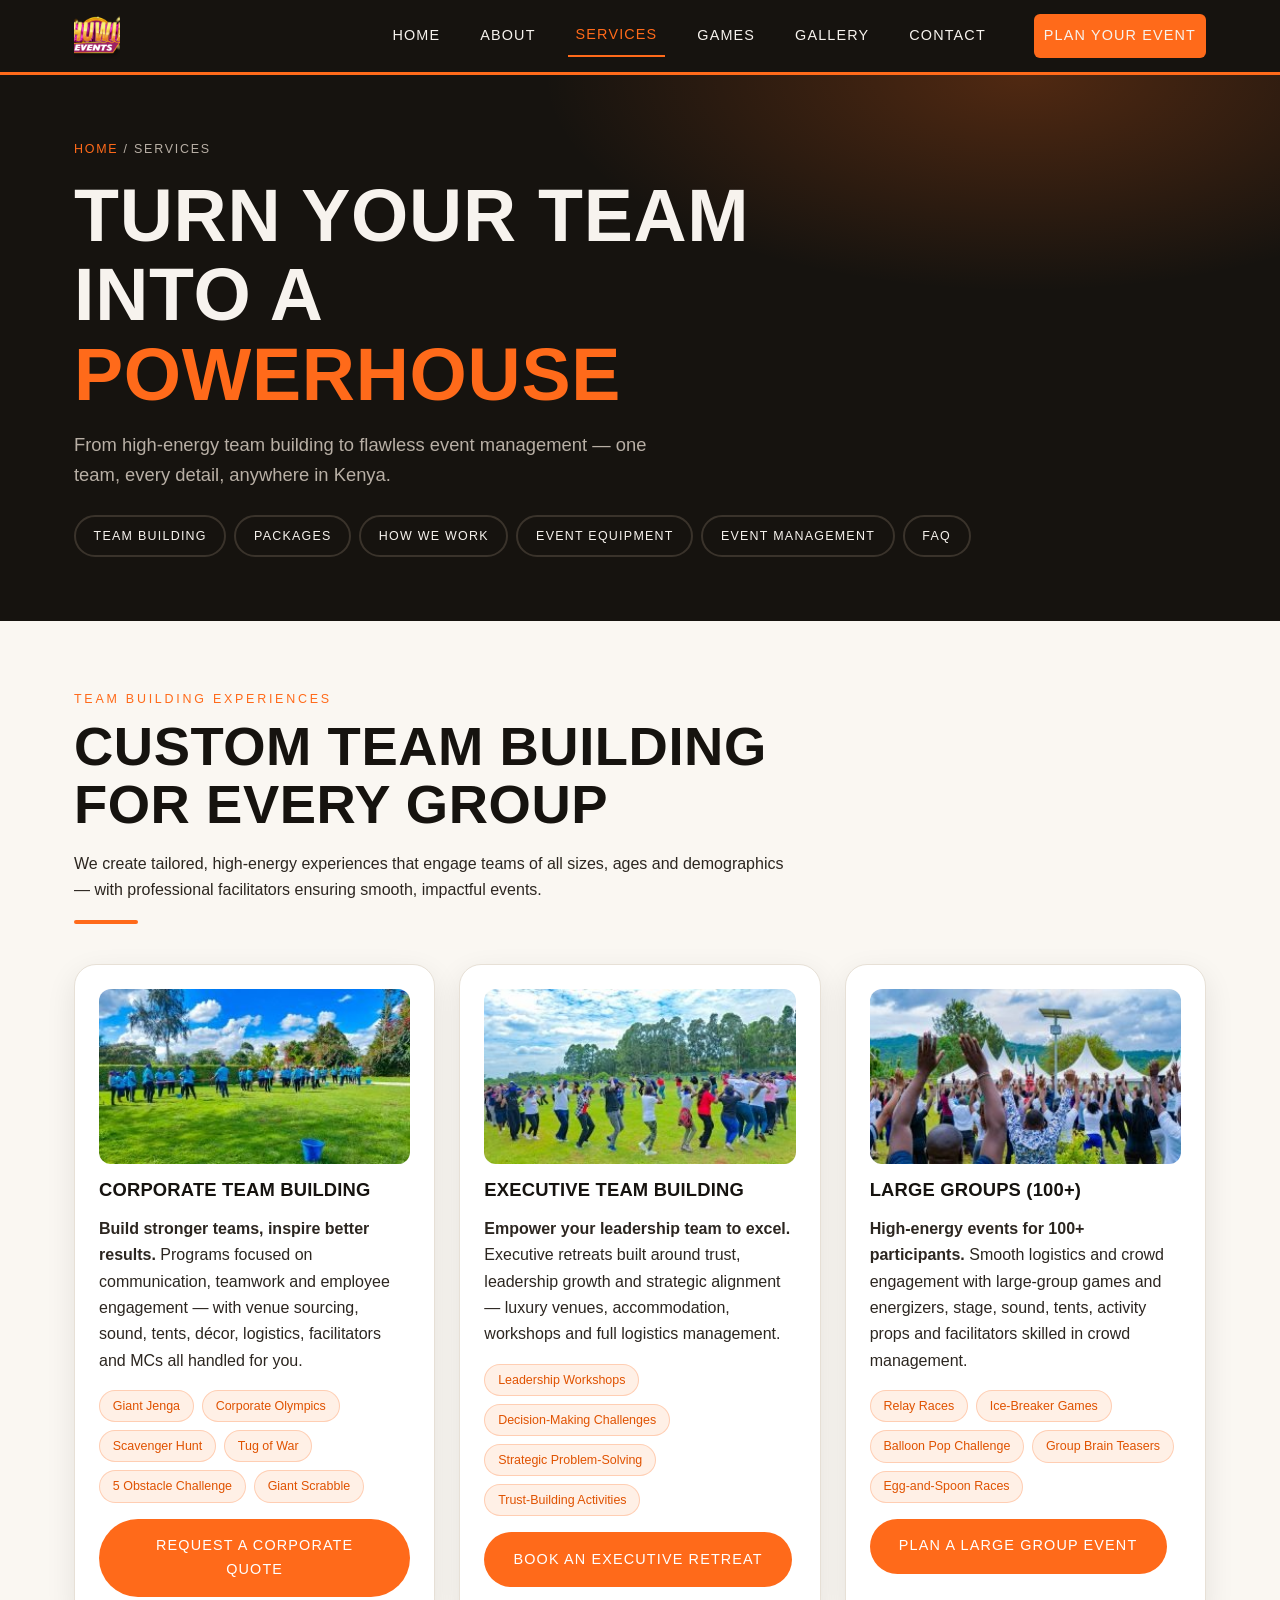
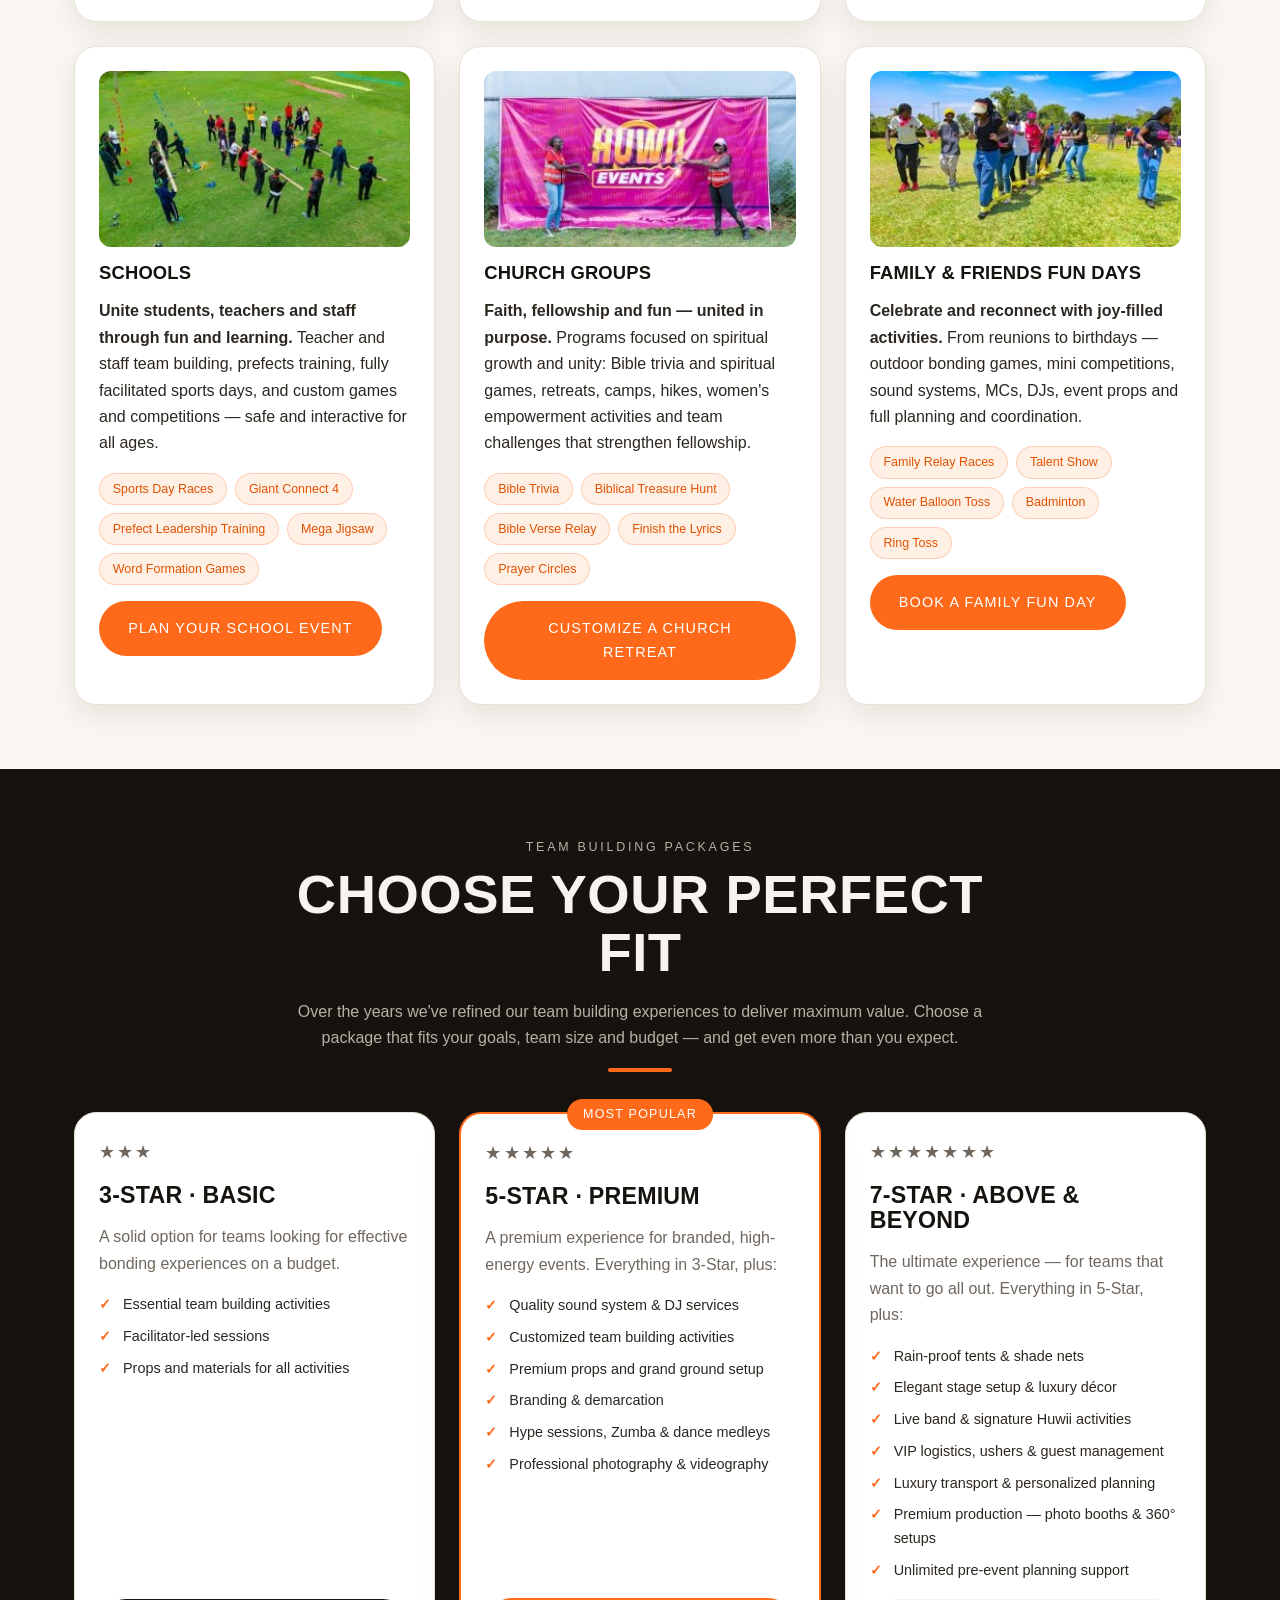
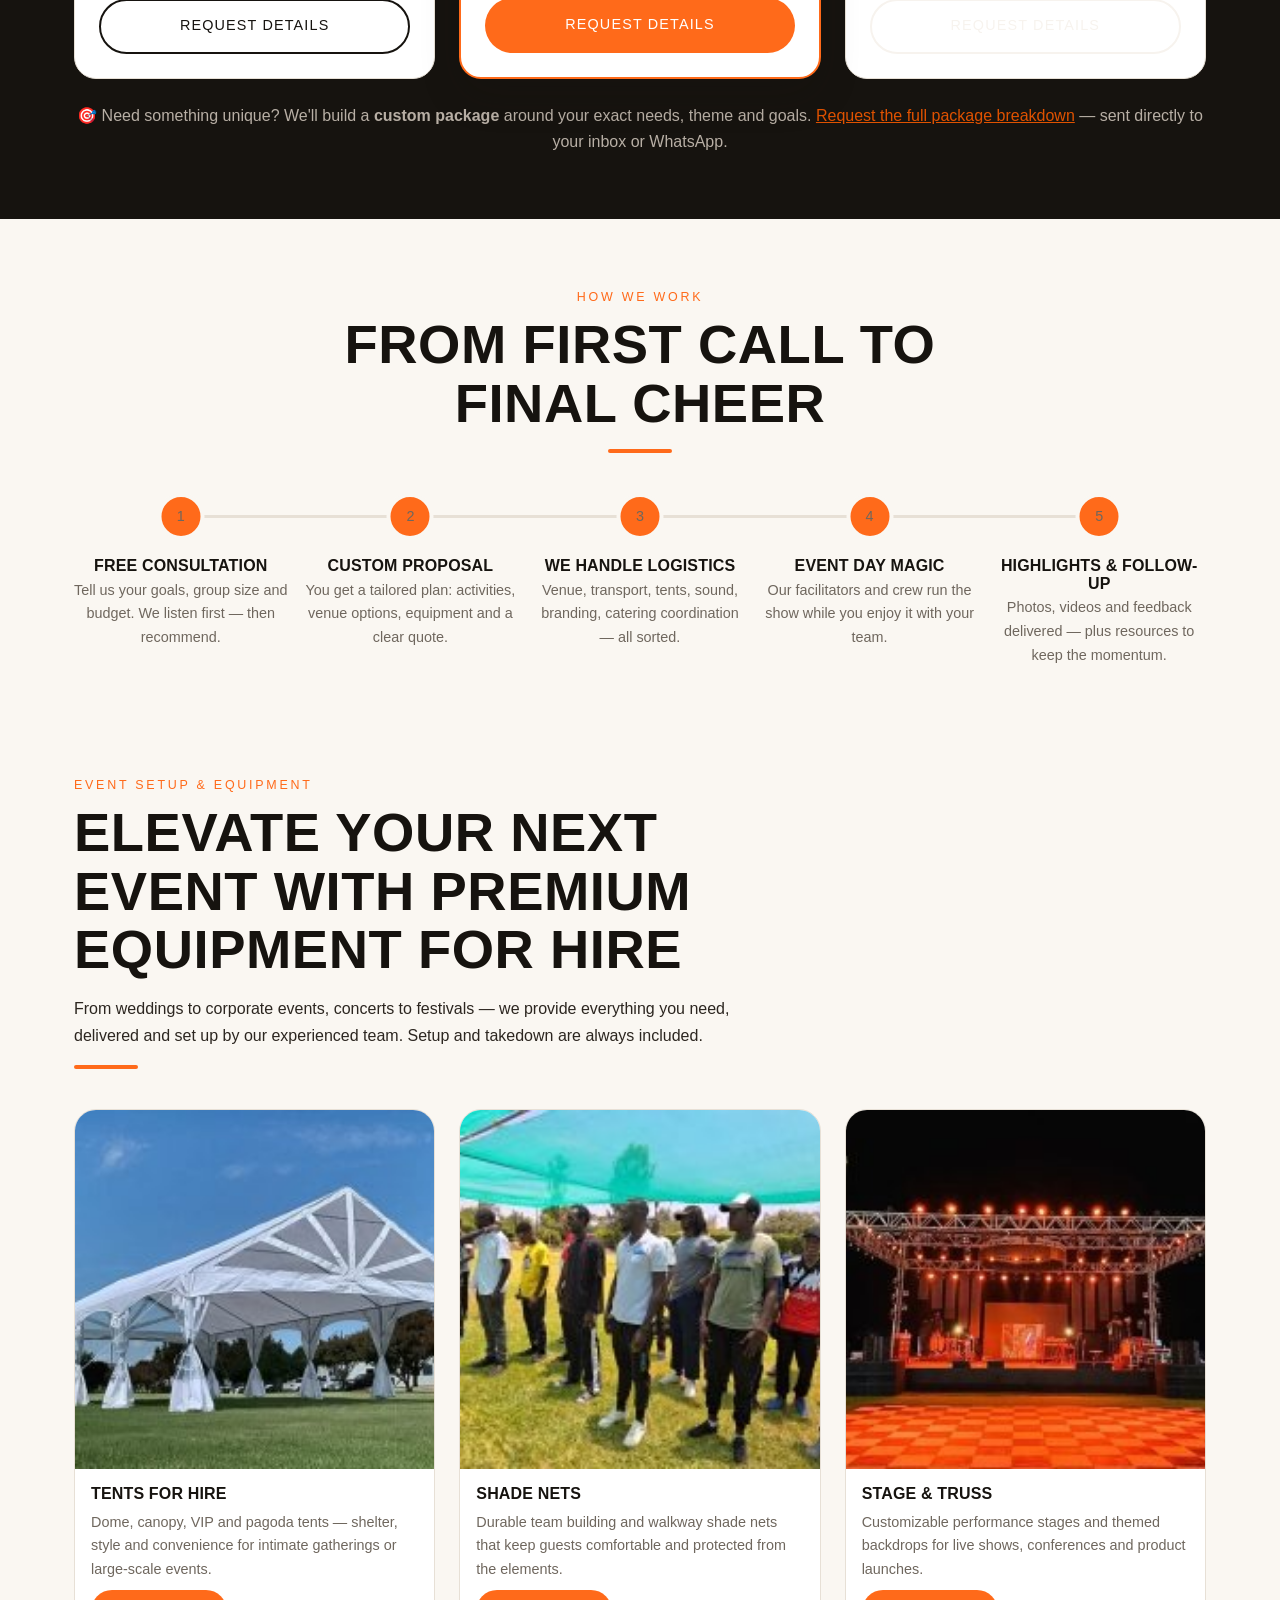
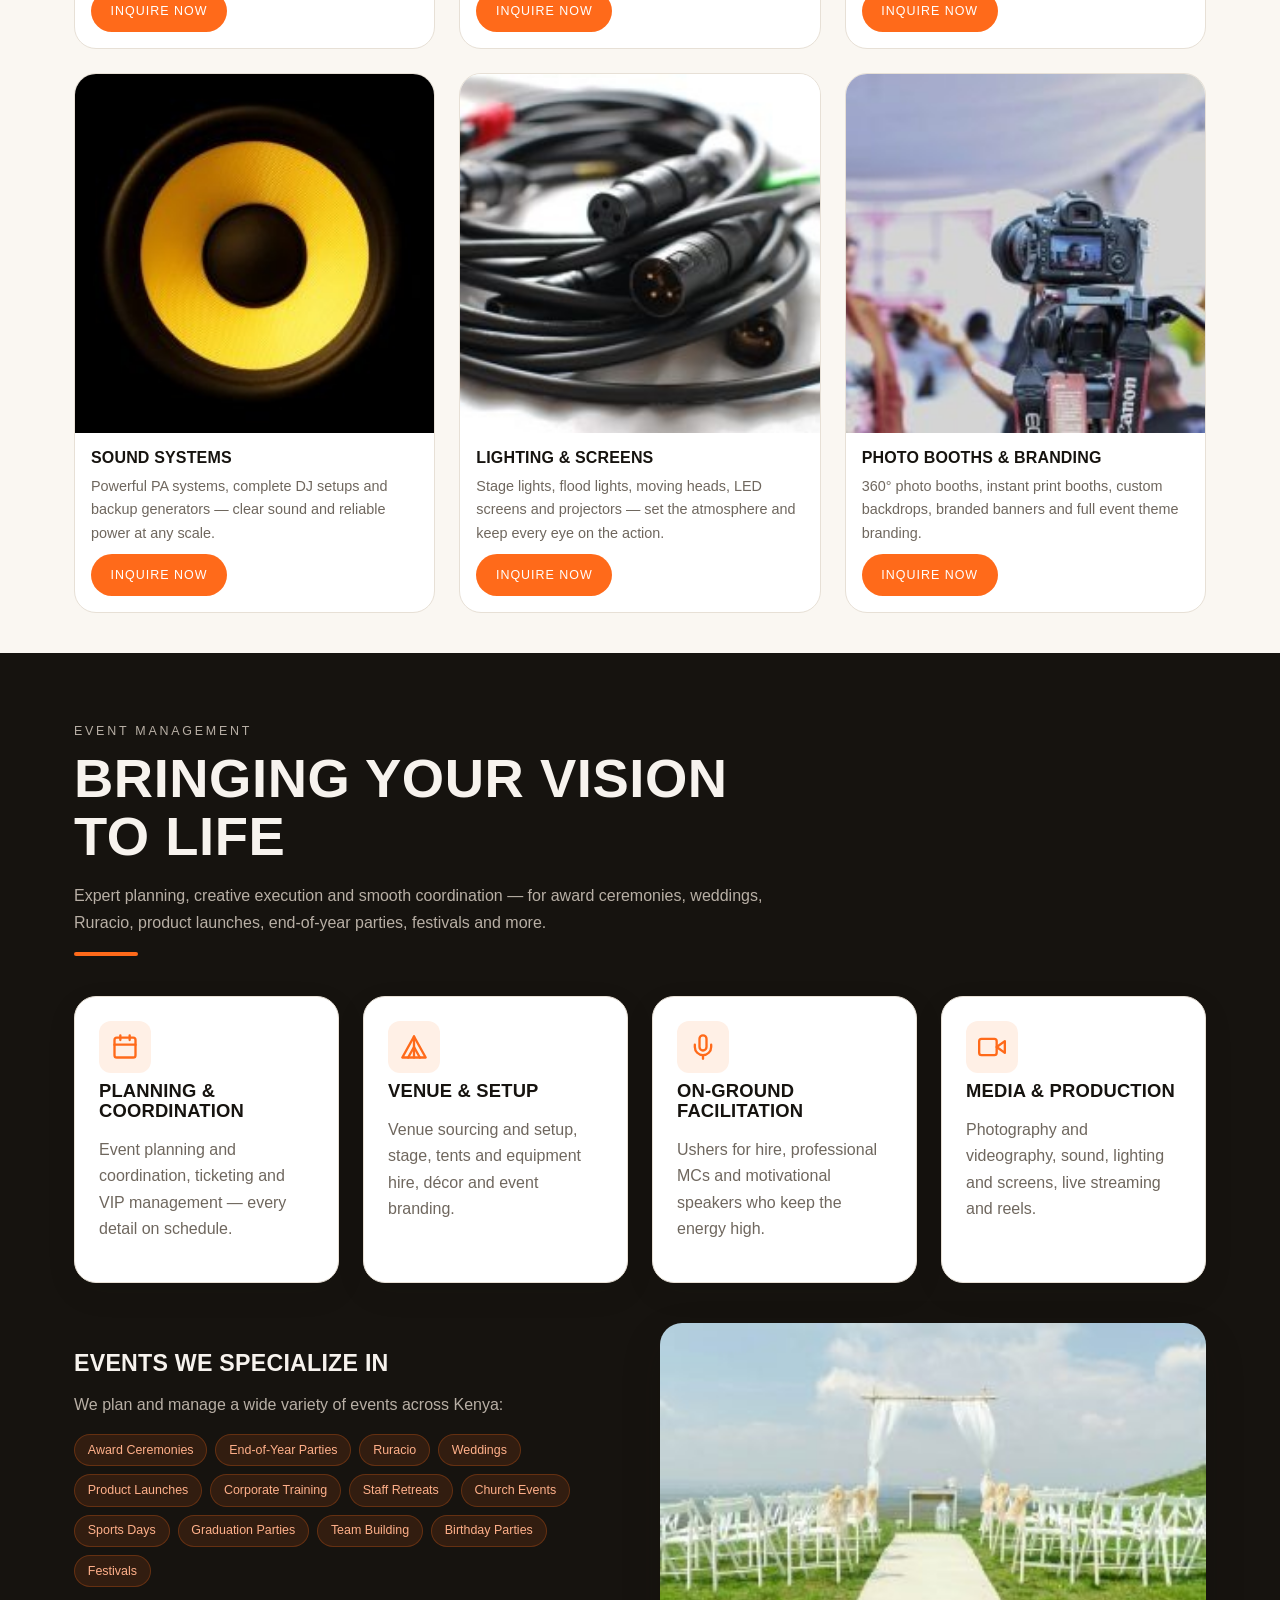
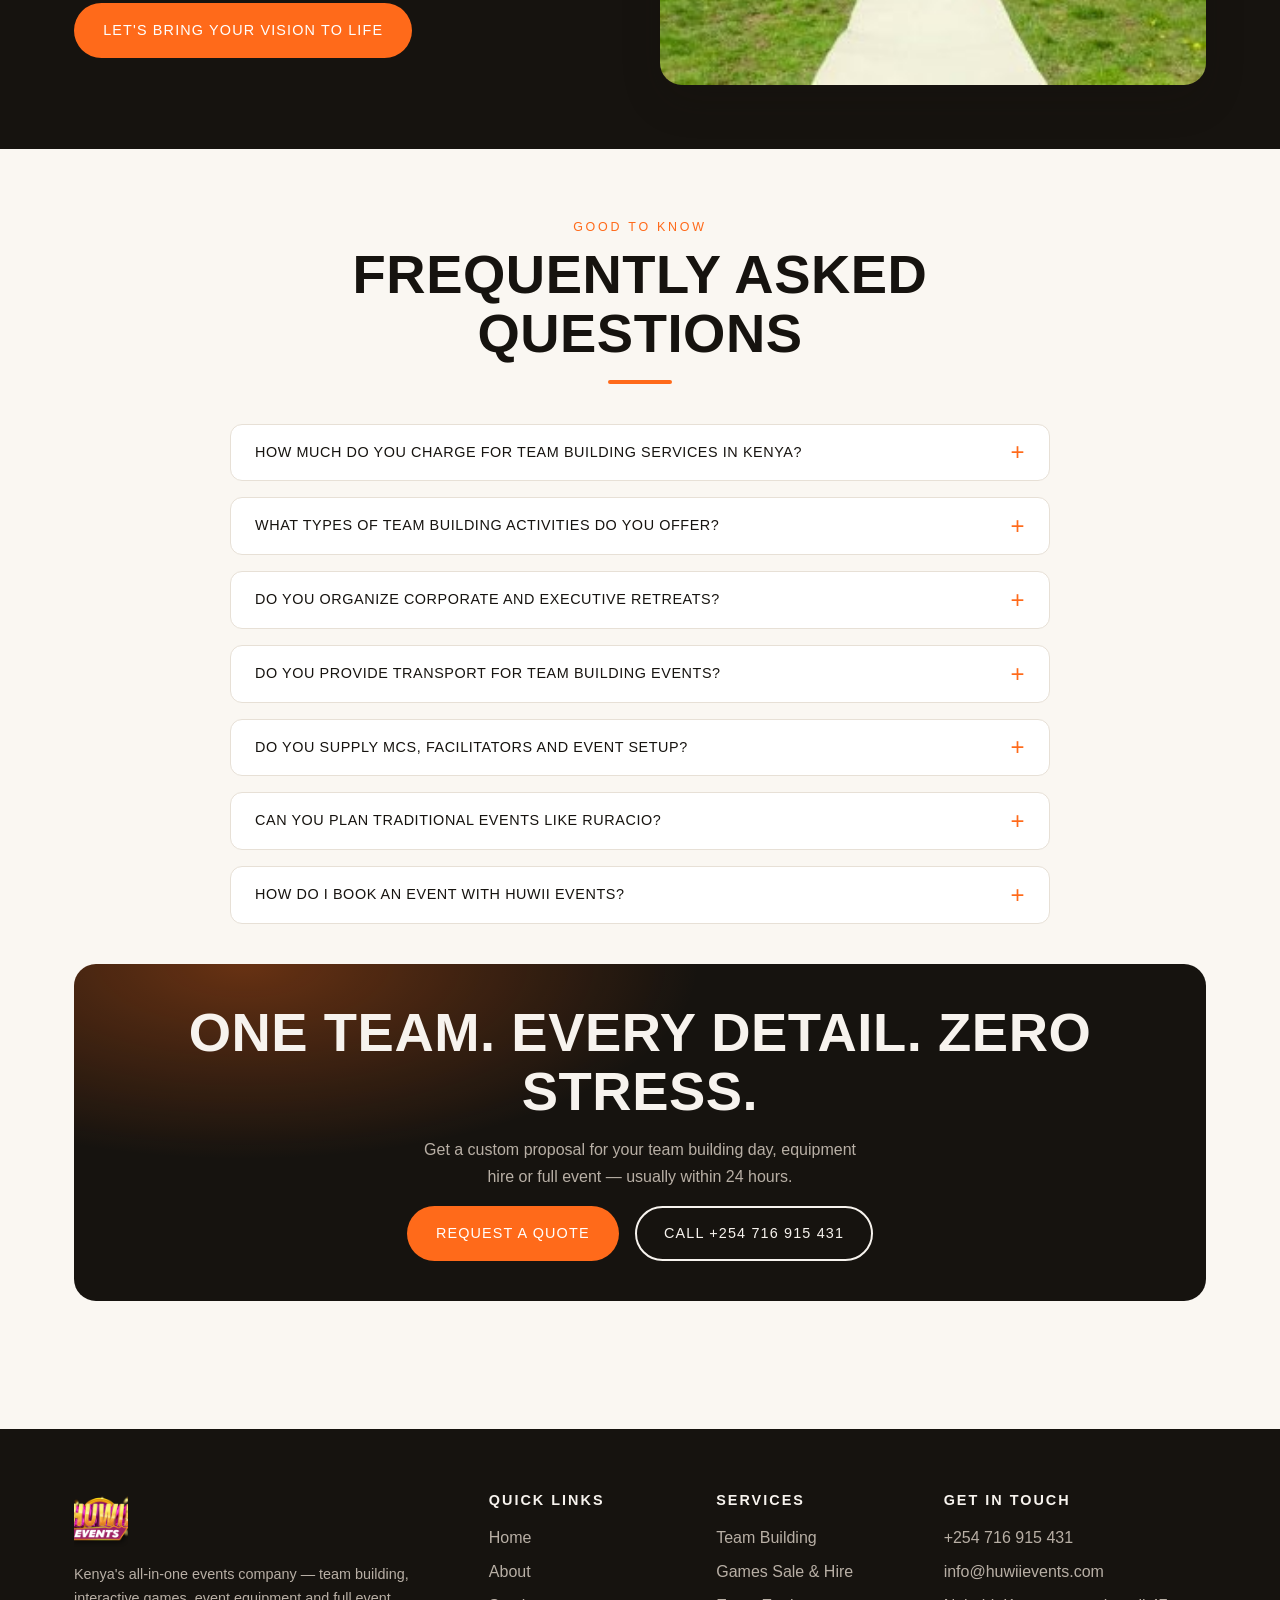
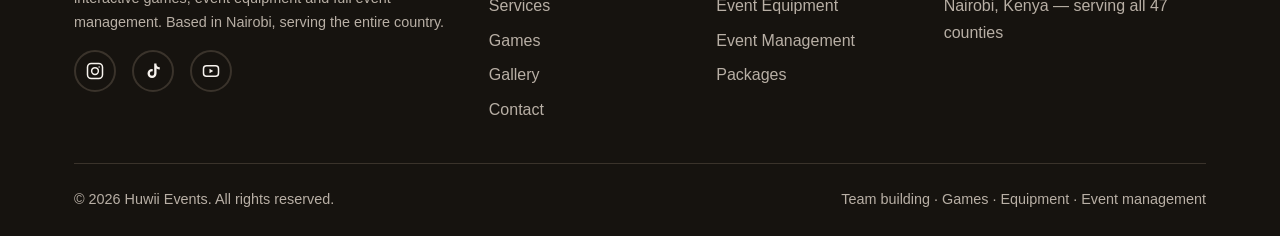
<file: services.html>
<!DOCTYPE html>
<html lang="en">
<head>
  <meta charset="UTF-8">
  <meta name="viewport" content="width=device-width, initial-scale=1.0">
  <title>Services | Team Building, Equipment Hire &amp; Event Management in Kenya — Huwii Events</title>
  <meta name="description" content="Explore Huwii Events services: corporate and school team building, executive retreats, event equipment for hire (tents, stages, sound, lighting) and full event management across Kenya. 3, 5 and 7-star packages available.">
  <link rel="canonical" href="https://huwiievents.com/services.html">
  <meta property="og:type" content="website">
  <meta property="og:title" content="Huwii Events Services | Team Building, Equipment &amp; Event Management">
  <meta property="og:description" content="Corporate and school team building, executive retreats, premium event equipment for hire and full event management across Kenya.">
  <meta property="og:url" content="https://huwiievents.com/services.html">
  <meta property="og:image" content="https://huwiievents.com/assets/imgi_56_Corporate-team-building-Huwii-Events-300x169.jpg">
  <meta name="twitter:card" content="summary_large_image">
  <meta name="twitter:title" content="Huwii Events Services | Team Building, Equipment &amp; Event Management">
  <meta name="twitter:description" content="Team building, executive retreats, event equipment for hire and full event management across Kenya.">
  <meta name="twitter:image" content="https://huwiievents.com/assets/imgi_56_Corporate-team-building-Huwii-Events-300x169.jpg">
  <link rel="icon" href="data:image/svg+xml,%3Csvg xmlns='http://www.w3.org/2000/svg' viewBox='0 0 100 100'%3E%3Ctext y='.9em' font-size='90'%3E%E2%9A%A1%3C/text%3E%3C/svg%3E">
  <link rel="stylesheet" href="styles.css">
  <script type="application/ld+json">
  {
    "@context": "https://schema.org",
    "@type": "Service",
    "serviceType": "Team Building and Event Management",
    "provider": {
      "@type": "LocalBusiness",
      "name": "Huwii Events",
      "telephone": "+254716915431",
      "email": "info@huwiievents.com",
      "address": { "@type": "PostalAddress", "addressLocality": "Nairobi", "addressCountry": "KE" }
    },
    "areaServed": "Kenya",
    "hasOfferCatalog": {
      "@type": "OfferCatalog",
      "name": "Huwii Events Services",
      "itemListElement": [
        { "@type": "Offer", "itemOffered": { "@type": "Service", "name": "Corporate Team Building" } },
        { "@type": "Offer", "itemOffered": { "@type": "Service", "name": "Executive Retreats" } },
        { "@type": "Offer", "itemOffered": { "@type": "Service", "name": "School Team Building and Sports Days" } },
        { "@type": "Offer", "itemOffered": { "@type": "Service", "name": "Event Equipment Hire" } },
        { "@type": "Offer", "itemOffered": { "@type": "Service", "name": "Event Management and Planning" } }
      ]
    }
  }
  </script>
</head>
<body>
  <a class="skip-link" href="#main">Skip to main content</a>

  <header class="site-header">
    <div class="container site-header__inner">
      <a class="brand" href="index.html">
        <img src="assets/imgi_331_cropped-cropped-HUWII-EVENTS-logo.png" alt="Huwii Events logo" width="150" height="106">
      </a>
      <input type="checkbox" id="nav-toggle" class="nav-toggle-input" aria-label="Open main menu">
      <label for="nav-toggle" class="nav-toggle" aria-hidden="true">
        <span></span><span></span><span></span>
      </label>
      <nav class="site-nav" aria-label="Main navigation">
        <ul>
          <li><a href="index.html">Home</a></li>
          <li><a href="about.html">About</a></li>
          <li><a href="services.html" aria-current="page">Services</a></li>
          <li><a href="games.html">Games</a></li>
          <li><a href="gallery.html">Gallery</a></li>
          <li><a href="contact.html">Contact</a></li>
          <li class="nav-cta"><a class="btn btn--primary" href="contact.html">Plan Your Event</a></li>
        </ul>
      </nav>
    </div>
  </header>

  <main id="main">

    <section class="page-hero" aria-labelledby="page-title">
      <div class="container">
        <nav class="breadcrumbs" aria-label="Breadcrumb"><a href="index.html">Home</a> / Services</nav>
        <h1 id="page-title">Turn Your Team Into a <span class="accent">Powerhouse</span></h1>
        <p>From high-energy team building to flawless event management — one team, every detail, anywhere in Kenya.</p>
        <ul class="anchor-tabs">
          <li><a href="#team-building">Team Building</a></li>
          <li><a href="#packages">Packages</a></li>
          <li><a href="#process">How We Work</a></li>
          <li><a href="#equipment">Event Equipment</a></li>
          <li><a href="#event-management">Event Management</a></li>
          <li><a href="#services-faq">FAQ</a></li>
        </ul>
      </div>
    </section>

    <!-- Team building -->
    <section class="section" id="team-building" aria-labelledby="tb-title">
      <div class="container">
        <div class="section-head">
          <p class="kicker">Team building experiences</p>
          <h2 id="tb-title">Custom Team Building for Every Group</h2>
          <p>We create tailored, high-energy experiences that engage teams of all sizes, ages and demographics — with professional facilitators ensuring smooth, impactful events.</p>
          <span class="underline-accent" aria-hidden="true"></span>
        </div>

        <div class="grid grid--3">
          <article class="card">
            <img src="assets/imgi_56_Corporate-team-building-Huwii-Events-300x169.jpg" alt="Corporate team building session run by Huwii Events" loading="lazy" width="300" height="169" class="card__cover">
            <h3>Corporate Team Building</h3>
            <p><strong>Build stronger teams, inspire better results.</strong> Programs focused on communication, teamwork and employee engagement — with venue sourcing, sound, tents, décor, logistics, facilitators and MCs all handled for you.</p>
            <ul class="chip-row">
              <li class="chip">Giant Jenga</li>
              <li class="chip">Corporate Olympics</li>
              <li class="chip">Scavenger Hunt</li>
              <li class="chip">Tug of War</li>
              <li class="chip">5 Obstacle Challenge</li>
              <li class="chip">Giant Scrabble</li>
            </ul>
            <a class="btn btn--primary" href="contact.html">Request a Corporate Quote</a>
          </article>

          <article class="card">
            <img src="assets/imgi_224_Huwii-Events-Team-Building-123315-1-300x169.jpg" alt="Huwii Events facilitator guiding an executive leadership team activity" loading="lazy" width="300" height="169" class="card__cover">
            <h3>Executive Team Building</h3>
            <p><strong>Empower your leadership team to excel.</strong> Executive retreats built around trust, leadership growth and strategic alignment — luxury venues, accommodation, workshops and full logistics management.</p>
            <ul class="chip-row">
              <li class="chip">Leadership Workshops</li>
              <li class="chip">Decision-Making Challenges</li>
              <li class="chip">Strategic Problem-Solving</li>
              <li class="chip">Trust-Building Activities</li>
            </ul>
            <a class="btn btn--primary" href="contact.html">Book an Executive Retreat</a>
          </article>

          <article class="card">
            <img src="assets/imgi_53_Large-crowds-teambuilding-huwii-events-2-300x169.jpg" alt="Huwii Events managing a large group team building event with over 100 participants" loading="lazy" width="300" height="169" class="card__cover">
            <h3>Large Groups (100+)</h3>
            <p><strong>High-energy events for 100+ participants.</strong> Smooth logistics and crowd engagement with large-group games and energizers, stage, sound, tents, activity props and facilitators skilled in crowd management.</p>
            <ul class="chip-row">
              <li class="chip">Relay Races</li>
              <li class="chip">Ice-Breaker Games</li>
              <li class="chip">Balloon Pop Challenge</li>
              <li class="chip">Group Brain Teasers</li>
              <li class="chip">Egg-and-Spoon Races</li>
            </ul>
            <a class="btn btn--primary" href="contact.html">Plan a Large Group Event</a>
          </article>

          <article class="card">
            <img src="assets/imgi_52_Schools-Team-Building-Huwii-Events-300x169.jpg" alt="School students at a fully facilitated Huwii Events sports day" loading="lazy" width="300" height="169" class="card__cover">
            <h3>Schools</h3>
            <p><strong>Unite students, teachers and staff through fun and learning.</strong> Teacher and staff team building, prefects training, fully facilitated sports days, and custom games and competitions — safe and interactive for all ages.</p>
            <ul class="chip-row">
              <li class="chip">Sports Day Races</li>
              <li class="chip">Giant Connect 4</li>
              <li class="chip">Prefect Leadership Training</li>
              <li class="chip">Mega Jigsaw</li>
              <li class="chip">Word Formation Games</li>
            </ul>
            <a class="btn btn--primary" href="contact.html">Plan Your School Event</a>
          </article>

          <article class="card">
            <img src="assets/imgi_223_Team-Building-Huuwi-Events-1-300x169.jpg" alt="Church group enjoying a Huwii Events fellowship team building day" loading="lazy" width="300" height="169" class="card__cover">
            <h3>Church Groups</h3>
            <p><strong>Faith, fellowship and fun — united in purpose.</strong> Programs focused on spiritual growth and unity: Bible trivia and spiritual games, retreats, camps, hikes, women's empowerment activities and team challenges that strengthen fellowship.</p>
            <ul class="chip-row">
              <li class="chip">Bible Trivia</li>
              <li class="chip">Biblical Treasure Hunt</li>
              <li class="chip">Bible Verse Relay</li>
              <li class="chip">Finish the Lyrics</li>
              <li class="chip">Prayer Circles</li>
            </ul>
            <a class="btn btn--primary" href="contact.html">Customize a Church Retreat</a>
          </article>

          <article class="card">
            <img src="assets/imgi_54_Family-and-Friends-Huwii-Events-Team-Building-300x169.jpg" alt="Families and friends playing games at a Huwii Events fun day" loading="lazy" width="300" height="169" class="card__cover">
            <h3>Family &amp; Friends Fun Days</h3>
            <p><strong>Celebrate and reconnect with joy-filled activities.</strong> From reunions to birthdays — outdoor bonding games, mini competitions, sound systems, MCs, DJs, event props and full planning and coordination.</p>
            <ul class="chip-row">
              <li class="chip">Family Relay Races</li>
              <li class="chip">Talent Show</li>
              <li class="chip">Water Balloon Toss</li>
              <li class="chip">Badminton</li>
              <li class="chip">Ring Toss</li>
            </ul>
            <a class="btn btn--primary" href="contact.html">Book a Family Fun Day</a>
          </article>
        </div>
      </div>
    </section>

    <!-- Packages (pricing tiers) -->
    <section class="section section--dark" id="packages" aria-labelledby="packages-title">
      <div class="container">
        <div class="section-head section-head--center">
          <p class="kicker">Team building packages</p>
          <h2 id="packages-title">Choose Your Perfect Fit</h2>
          <p>Over the years we've refined our team building experiences to deliver maximum value. Choose a package that fits your goals, team size and budget — and get even more than you expect.</p>
          <span class="underline-accent" aria-hidden="true"></span>
        </div>
        <div class="tier-grid">
          <article class="tier">
            <p class="tier__stars mb-0" aria-label="3-star package">★★★</p>
            <h3>3-Star &middot; Basic</h3>
            <p class="mb-0">A solid option for teams looking for effective bonding experiences on a budget.</p>
            <ul>
              <li>Essential team building activities</li>
              <li>Facilitator-led sessions</li>
              <li>Props and materials for all activities</li>
            </ul>
            <a class="btn btn--ghost" href="contact.html">Request Details</a>
          </article>
          <article class="tier tier--featured">
            <span class="tier__flag">Most Popular</span>
            <p class="tier__stars mb-0" aria-label="5-star package">★★★★★</p>
            <h3>5-Star &middot; Premium</h3>
            <p class="mb-0">A premium experience for branded, high-energy events. Everything in 3-Star, plus:</p>
            <ul>
              <li>Quality sound system &amp; DJ services</li>
              <li>Customized team building activities</li>
              <li>Premium props and grand ground setup</li>
              <li>Branding &amp; demarcation</li>
              <li>Hype sessions, Zumba &amp; dance medleys</li>
              <li>Professional photography &amp; videography</li>
            </ul>
            <a class="btn btn--primary" href="contact.html">Request Details</a>
          </article>
          <article class="tier">
            <p class="tier__stars mb-0" aria-label="7-star package">★★★★★★★</p>
            <h3>7-Star &middot; Above &amp; Beyond</h3>
            <p class="mb-0">The ultimate experience — for teams that want to go all out. Everything in 5-Star, plus:</p>
            <ul>
              <li>Rain-proof tents &amp; shade nets</li>
              <li>Elegant stage setup &amp; luxury décor</li>
              <li>Live band &amp; signature Huwii activities</li>
              <li>VIP logistics, ushers &amp; guest management</li>
              <li>Luxury transport &amp; personalized planning</li>
              <li>Premium production — photo booths &amp; 360° setups</li>
              <li>Unlimited pre-event planning support</li>
            </ul>
            <a class="btn btn--ghost-invert" href="contact.html">Request Details</a>
          </article>
        </div>
        <p class="text-center mt-4 mb-0">🎯 Need something unique? We'll build a <strong>custom package</strong> around your exact needs, theme and goals. <a href="contact.html">Request the full package breakdown</a> — sent directly to your inbox or WhatsApp.</p>
      </div>
    </section>

    <!-- Process timeline -->
    <section class="section" id="process" aria-labelledby="process-title">
      <div class="container">
        <div class="section-head section-head--center">
          <p class="kicker">How we work</p>
          <h2 id="process-title">From First Call to Final Cheer</h2>
          <span class="underline-accent" aria-hidden="true"></span>
        </div>
        <ol class="timeline">
          <li>
            <p class="timeline__num mb-0" aria-hidden="true">1</p>
            <h3>Free Consultation</h3>
            <p>Tell us your goals, group size and budget. We listen first — then recommend.</p>
          </li>
          <li>
            <p class="timeline__num mb-0" aria-hidden="true">2</p>
            <h3>Custom Proposal</h3>
            <p>You get a tailored plan: activities, venue options, equipment and a clear quote.</p>
          </li>
          <li>
            <p class="timeline__num mb-0" aria-hidden="true">3</p>
            <h3>We Handle Logistics</h3>
            <p>Venue, transport, tents, sound, branding, catering coordination — all sorted.</p>
          </li>
          <li>
            <p class="timeline__num mb-0" aria-hidden="true">4</p>
            <h3>Event Day Magic</h3>
            <p>Our facilitators and crew run the show while you enjoy it with your team.</p>
          </li>
          <li>
            <p class="timeline__num mb-0" aria-hidden="true">5</p>
            <h3>Highlights &amp; Follow-Up</h3>
            <p>Photos, videos and feedback delivered — plus resources to keep the momentum.</p>
          </li>
        </ol>
      </div>
    </section>

    <!-- Equipment -->
    <section class="section section--tight" id="equipment" aria-labelledby="equip-title">
      <div class="container">
        <div class="section-head">
          <p class="kicker">Event setup &amp; equipment</p>
          <h2 id="equip-title">Elevate Your Next Event With Premium Equipment for Hire</h2>
          <p>From weddings to corporate events, concerts to festivals — we provide everything you need, delivered and set up by our experienced team. Setup and takedown are always included.</p>
          <span class="underline-accent" aria-hidden="true"></span>
        </div>
        <div class="grid grid--3">
          <article class="product-card">
            <img src="assets/imgi_65_Tents-for-Hire-Huwii-Events-Team-Building--300x200.jpg" alt="Event tents set up by Huwii Events" loading="lazy" width="300" height="200">
            <div class="product-card__body">
              <h3>Tents for Hire</h3>
              <p>Dome, canopy, VIP and pagoda tents — shelter, style and convenience for intimate gatherings or large-scale events.</p>
              <a class="btn btn--primary" href="contact.html">Inquire Now</a>
            </div>
          </article>
          <article class="product-card">
            <img src="assets/imgi_59_SHADE-NET-300x169.jpg" alt="Large shade nets covering an outdoor team building area" loading="lazy" width="300" height="169">
            <div class="product-card__body">
              <h3>Shade Nets</h3>
              <p>Durable team building and walkway shade nets that keep guests comfortable and protected from the elements.</p>
              <a class="btn btn--primary" href="contact.html">Inquire Now</a>
            </div>
          </article>
          <article class="product-card">
            <img src="assets/imgi_66_Stage-Truss-Hire-Huwii-Events-Team-Building--300x203.jpg" alt="Professional stage and truss setup for hire" loading="lazy" width="300" height="203">
            <div class="product-card__body">
              <h3>Stage &amp; Truss</h3>
              <p>Customizable performance stages and themed backdrops for live shows, conferences and product launches.</p>
              <a class="btn btn--primary" href="contact.html">Inquire Now</a>
            </div>
          </article>
          <article class="product-card">
            <img src="assets/imgi_203_speakers-300x230.jpg" alt="Professional PA speakers for event sound" loading="lazy" width="300" height="230">
            <div class="product-card__body">
              <h3>Sound Systems</h3>
              <p>Powerful PA systems, complete DJ setups and backup generators — clear sound and reliable power at any scale.</p>
              <a class="btn btn--primary" href="contact.html">Inquire Now</a>
            </div>
          </article>
          <article class="product-card">
            <img src="assets/imgi_200_electronics-6826542_1280-300x201.jpg" alt="Stage and event lighting equipment" loading="lazy" width="300" height="201">
            <div class="product-card__body">
              <h3>Lighting &amp; Screens</h3>
              <p>Stage lights, flood lights, moving heads, LED screens and projectors — set the atmosphere and keep every eye on the action.</p>
              <a class="btn btn--primary" href="contact.html">Inquire Now</a>
            </div>
          </article>
          <article class="product-card">
            <img src="assets/imgi_125_camera-1867184_1280-300x200.jpg" alt="Professional camera used for event photo booths and coverage" loading="lazy" width="300" height="200">
            <div class="product-card__body">
              <h3>Photo Booths &amp; Branding</h3>
              <p>360° photo booths, instant print booths, custom backdrops, branded banners and full event theme branding.</p>
              <a class="btn btn--primary" href="contact.html">Inquire Now</a>
            </div>
          </article>
        </div>
      </div>
    </section>

    <!-- Event management -->
    <section class="section section--dark" id="event-management" aria-labelledby="em-title">
      <div class="container">
        <div class="section-head">
          <p class="kicker">Event management</p>
          <h2 id="em-title">Bringing Your Vision to Life</h2>
          <p>Expert planning, creative execution and smooth coordination — for award ceremonies, weddings, Ruracio, product launches, end-of-year parties, festivals and more.</p>
          <span class="underline-accent" aria-hidden="true"></span>
        </div>
        <div class="grid grid--4">
          <article class="card">
            <div class="card__icon" aria-hidden="true">
              <svg viewBox="0 0 24 24" fill="none" stroke="currentColor" stroke-width="2" stroke-linecap="round" stroke-linejoin="round"><rect x="3" y="4" width="18" height="17" rx="2"/><path d="M16 2v4M8 2v4M3 10h18"/></svg>
            </div>
            <h3>Planning &amp; Coordination</h3>
            <p>Event planning and coordination, ticketing and VIP management — every detail on schedule.</p>
          </article>
          <article class="card">
            <div class="card__icon" aria-hidden="true">
              <svg viewBox="0 0 24 24" fill="none" stroke="currentColor" stroke-width="2" stroke-linecap="round" stroke-linejoin="round"><path d="M12 3 2 21h20L12 3z"/><path d="M12 3v18"/><path d="M7 21l5-9 5 9"/></svg>
            </div>
            <h3>Venue &amp; Setup</h3>
            <p>Venue sourcing and setup, stage, tents and equipment hire, décor and event branding.</p>
          </article>
          <article class="card">
            <div class="card__icon" aria-hidden="true">
              <svg viewBox="0 0 24 24" fill="none" stroke="currentColor" stroke-width="2" stroke-linecap="round" stroke-linejoin="round"><path d="M12 2a3 3 0 0 0-3 3v7a3 3 0 0 0 6 0V5a3 3 0 0 0-3-3z"/><path d="M19 10v2a7 7 0 0 1-14 0v-2"/><path d="M12 19v3"/></svg>
            </div>
            <h3>On-Ground Facilitation</h3>
            <p>Ushers for hire, professional MCs and motivational speakers who keep the energy high.</p>
          </article>
          <article class="card">
            <div class="card__icon" aria-hidden="true">
              <svg viewBox="0 0 24 24" fill="none" stroke="currentColor" stroke-width="2" stroke-linecap="round" stroke-linejoin="round"><path d="M23 7 16 12l7 5V7z"/><rect x="1" y="5" width="15" height="14" rx="2"/></svg>
            </div>
            <h3>Media &amp; Production</h3>
            <p>Photography and videography, sound, lighting and screens, live streaming and reels.</p>
          </article>
        </div>

        <div class="split mt-5">
          <div>
            <h3>Events We Specialize In</h3>
            <p>We plan and manage a wide variety of events across Kenya:</p>
            <ul class="chip-row">
              <li class="chip">Award Ceremonies</li>
              <li class="chip">End-of-Year Parties</li>
              <li class="chip">Ruracio</li>
              <li class="chip">Weddings</li>
              <li class="chip">Product Launches</li>
              <li class="chip">Corporate Training</li>
              <li class="chip">Staff Retreats</li>
              <li class="chip">Church Events</li>
              <li class="chip">Sports Days</li>
              <li class="chip">Graduation Parties</li>
              <li class="chip">Team Building</li>
              <li class="chip">Birthday Parties</li>
              <li class="chip">Festivals</li>
            </ul>
            <a class="btn btn--primary" href="contact.html">Let's Bring Your Vision to Life</a>
          </div>
          <div class="split__media">
            <img src="assets/imgi_49_Weddings-Huwii-Events-Team-Building-574011-300x199.jpg" alt="Elegant wedding setup managed end-to-end by Huwii Events" loading="lazy" width="300" height="199">
          </div>
        </div>
      </div>
    </section>

    <!-- FAQ -->
    <section class="section" id="services-faq" aria-labelledby="faq-title">
      <div class="container">
        <div class="section-head section-head--center">
          <p class="kicker">Good to know</p>
          <h2 id="faq-title">Frequently Asked Questions</h2>
          <span class="underline-accent" aria-hidden="true"></span>
        </div>
        <div class="faq">
          <details>
            <summary>How much do you charge for team building services in Kenya?</summary>
            <div class="faq__body">
              <p>There are no fixed rates for our team building packages. Pricing depends on the number of participants, event location, duration and the specific services or activities required. Whether it's a corporate retreat, school fun day or church group outing, we provide customized packages to suit your goals and budget. <a href="contact.html">Contact us for a personalized quote</a>.</p>
            </div>
          </details>
          <details>
            <summary>What types of team building activities do you offer?</summary>
            <div class="faq__body">
              <p>We offer a wide range of custom team building activities in Kenya, including outdoor games, group challenges, corporate Olympics, icebreakers and obstacle courses. We cater to corporate teams, executives, schools, churches and families — all designed to boost collaboration, communication and team morale.</p>
            </div>
          </details>
          <details>
            <summary>Do you organize corporate and executive retreats?</summary>
            <div class="faq__body">
              <p>Yes! We offer expertly curated corporate retreats and executive team building retreats in Kenya, held in premium venues with strategic workshops, leadership training and relaxing team bonding experiences.</p>
            </div>
          </details>
          <details>
            <summary>Do you provide transport for team building events?</summary>
            <div class="faq__body">
              <p>Absolutely. We provide reliable transport solutions — from corporate shuttle services to school buses and group travel coordination — so all participants arrive safely and on time, no matter the event location.</p>
            </div>
          </details>
          <details>
            <summary>Do you supply MCs, facilitators and event setup?</summary>
            <div class="faq__body">
              <p>Yes. Huwii Events is a full-service events company offering professional facilitators, MCs, motivational speakers and event coordination — plus sound systems, tents, décor and branding for a smooth, successful event.</p>
            </div>
          </details>
          <details>
            <summary>Can you plan traditional events like Ruracio?</summary>
            <div class="faq__body">
              <p>Yes, we're experienced in organizing traditional Kenyan events such as Ruracio ceremonies. We respect cultural practices while providing modern support like décor, catering coordination and MC services.</p>
            </div>
          </details>
          <details>
            <summary>How do I book an event with Huwii Events?</summary>
            <div class="faq__body">
              <p>Booking is easy! Reach out through our <a href="contact.html">contact form</a>, phone or email and we'll schedule a free consultation, recommend activities and support you from venue sourcing to facilitation.</p>
            </div>
          </details>
        </div>
        <div class="cta-band mt-5">
          <h2>One Team. Every Detail. Zero Stress.</h2>
          <p>Get a custom proposal for your team building day, equipment hire or full event — usually within 24 hours.</p>
          <div class="btn-row">
            <a class="btn btn--primary" href="contact.html">Request a Quote</a>
            <a class="btn btn--ghost-invert" href="tel:+254716915431">Call +254 716 915 431</a>
          </div>
        </div>
      </div>
    </section>

  </main>

  <footer class="site-footer">
    <div class="container">
      <div class="site-footer__grid">
        <div>
          <img src="assets/imgi_331_cropped-cropped-HUWII-EVENTS-logo.png" alt="Huwii Events logo" loading="lazy" width="150" height="106">
          <p>Kenya's all-in-one events company — team building, interactive games, event equipment and full event management. Based in Nairobi, serving the entire country.</p>
          <div class="social-row">
            <a href="https://www.instagram.com/huwiievents/" rel="noopener" aria-label="Huwii Events on Instagram">
              <svg viewBox="0 0 24 24" fill="none" stroke="currentColor" stroke-width="2" stroke-linecap="round" stroke-linejoin="round" aria-hidden="true"><rect x="2" y="2" width="20" height="20" rx="5"/><circle cx="12" cy="12" r="4.5"/><circle cx="17.5" cy="6.5" r="1" fill="currentColor" stroke="none"/></svg>
            </a>
            <a href="https://www.tiktok.com/@huwii.events" rel="noopener" aria-label="Huwii Events on TikTok">
              <svg viewBox="0 0 24 24" fill="currentColor" aria-hidden="true"><path d="M16.6 2h-3v13.3a2.9 2.9 0 1 1-2.9-2.9c.3 0 .6 0 .9.1V9.4a6 6 0 0 0-.9-.07 6 6 0 1 0 6 6V8.7a7.6 7.6 0 0 0 4.3 1.3v-3a4.6 4.6 0 0 1-4.4-5z"/></svg>
            </a>
            <a href="https://www.youtube.com/watch?v=QLNZKpGAMnc" rel="noopener" aria-label="Huwii Events on YouTube">
              <svg viewBox="0 0 24 24" fill="none" stroke="currentColor" stroke-width="2" stroke-linecap="round" stroke-linejoin="round" aria-hidden="true"><rect x="2" y="5" width="20" height="14" rx="4"/><path d="m10 9 5 3-5 3V9z" fill="currentColor" stroke="none"/></svg>
            </a>
          </div>
        </div>
        <nav aria-label="Footer quick links">
          <h2>Quick Links</h2>
          <ul>
            <li><a href="index.html">Home</a></li>
            <li><a href="about.html">About</a></li>
            <li><a href="services.html">Services</a></li>
            <li><a href="games.html">Games</a></li>
            <li><a href="gallery.html">Gallery</a></li>
            <li><a href="contact.html">Contact</a></li>
          </ul>
        </nav>
        <nav aria-label="Footer services links">
          <h2>Services</h2>
          <ul>
            <li><a href="services.html#team-building">Team Building</a></li>
            <li><a href="games.html">Games Sale &amp; Hire</a></li>
            <li><a href="services.html#equipment">Event Equipment</a></li>
            <li><a href="services.html#event-management">Event Management</a></li>
            <li><a href="services.html#packages">Packages</a></li>
          </ul>
        </nav>
        <div>
          <h2>Get in Touch</h2>
          <ul>
            <li><a href="tel:+254716915431">+254 716 915 431</a></li>
            <li><a href="mailto:info@huwiievents.com">info@huwiievents.com</a></li>
            <li>Nairobi, Kenya — serving all 47 counties</li>
          </ul>
        </div>
      </div>
      <div class="site-footer__bottom">
        <p class="mb-0">&copy; 2026 Huwii Events. All rights reserved.</p>
        <p class="mb-0">Team building &middot; Games &middot; Equipment &middot; Event management</p>
      </div>
    </div>
  </footer>
</body>
</html>
</file>
<file: styles.css>
/* ==========================================================================
   HUWII EVENTS — Design System
   Swap the variables below with your own design-system values.
   ========================================================================== */

:root {
  /* Colors */
  --color-primary: #ff6a1a;        /* Huwii orange */
  --color-primary-dark: #e05200;
  --color-primary-soft: #fff0e6;
  --color-accent: #10b5ae;         /* teal accent */
  --color-ink: #16130f;            /* near-black, warm */
  --color-ink-soft: #241f19;
  --color-paper: #faf7f2;          /* warm off-white page background */
  --color-surface: #ffffff;
  --color-text: #2c2620;
  --color-muted: #6f675e;
  --color-text-invert: #f7f3ee;
  --color-muted-invert: #b8afa5;
  --color-line: #e7e0d6;
  --color-line-invert: #3a332b;
  --color-focus: #1a6bff;

  /* Fonts */
  --font-display: "Arial Black", "Segoe UI", Arial, sans-serif;
  --font-body: "Segoe UI", -apple-system, Roboto, Helvetica, Arial, sans-serif;

  /* Type scale */
  --text-xs: 0.78rem;
  --text-sm: 0.9rem;
  --text-base: 1rem;
  --text-md: 1.15rem;
  --text-lg: 1.45rem;
  --text-xl: 2rem;
  --text-2xl: clamp(1.9rem, 5vw, 3.4rem);
  --text-hero: clamp(2.4rem, 7vw, 4.6rem);

  /* Spacing */
  --space-1: 0.25rem;
  --space-2: 0.5rem;
  --space-3: 1rem;
  --space-4: 1.5rem;
  --space-5: 2.5rem;
  --space-6: 4rem;
  --space-7: 6rem;

  /* Radius */
  --radius-sm: 6px;
  --radius-md: 12px;
  --radius-lg: 22px;
  --radius-pill: 999px;

  /* Misc */
  --shadow-card: 0 10px 30px rgba(22, 19, 15, 0.09);
  --shadow-lift: 0 16px 40px rgba(22, 19, 15, 0.16);
  --container: 1180px;
}

/* ==========================================================================
   Reset & base
   ========================================================================== */

*,
*::before,
*::after { box-sizing: border-box; }

html { scroll-behavior: smooth; }

body {
  margin: 0;
  font-family: var(--font-body);
  font-size: var(--text-base);
  line-height: 1.65;
  color: var(--color-text);
  background: var(--color-paper);
  -webkit-font-smoothing: antialiased;
}

img { max-width: 100%; height: auto; display: block; }

h1, h2, h3, h4 {
  font-family: var(--font-display);
  line-height: 1.08;
  margin: 0 0 var(--space-3);
  color: var(--color-ink);
  text-transform: uppercase;
  letter-spacing: 0.01em;
  overflow-wrap: break-word;
  hyphens: auto;
}

h1 { font-size: var(--text-hero); }
h2 { font-size: var(--text-2xl); }
h3 { font-size: var(--text-lg); }
h4 { font-size: var(--text-md); }

p { margin: 0 0 var(--space-3); }

a { color: var(--color-primary-dark); }

a:hover { color: var(--color-primary); }

ul, ol { padding-left: 1.2rem; }

/* Accessible focus states */
a:focus-visible,
button:focus-visible,
input:focus-visible,
select:focus-visible,
textarea:focus-visible,
summary:focus-visible {
  outline: 3px solid var(--color-focus);
  outline-offset: 2px;
  border-radius: var(--radius-sm);
}

.skip-link {
  position: absolute;
  left: -999px;
  top: 0;
  background: var(--color-ink);
  color: #fff;
  padding: var(--space-2) var(--space-3);
  z-index: 200;
}

.skip-link:focus { left: var(--space-3); }

/* ==========================================================================
   Layout helpers
   ========================================================================== */

.container {
  max-width: var(--container);
  margin: 0 auto;
  padding: 0 var(--space-4);
}

.section { padding: var(--space-6) 0; }

.section--tight { padding: var(--space-5) 0; }

.section--dark {
  background: var(--color-ink);
  color: var(--color-text-invert);
}

.section--dark h2,
.section--dark h3,
.section--dark h4 { color: var(--color-text-invert); }

.section--dark p { color: var(--color-muted-invert); }

.kicker {
  display: inline-block;
  font-family: var(--font-display);
  font-size: var(--text-xs);
  text-transform: uppercase;
  letter-spacing: 0.22em;
  color: var(--color-primary);
  margin-bottom: var(--space-2);
}

.section-head { max-width: 720px; margin-bottom: var(--space-5); }

.section-head--center { margin-left: auto; margin-right: auto; text-align: center; }

.underline-accent {
  display: block;
  width: 64px;
  height: 4px;
  border-radius: var(--radius-pill);
  background: var(--color-primary);
  margin-top: var(--space-3);
}

.section-head--center .underline-accent { margin-left: auto; margin-right: auto; }

/* ==========================================================================
   Buttons
   ========================================================================== */

.btn {
  display: inline-block;
  font-family: var(--font-display);
  font-size: var(--text-sm);
  text-transform: uppercase;
  letter-spacing: 0.08em;
  text-decoration: none;
  text-align: center;
  padding: 0.85rem 1.7rem;
  border-radius: var(--radius-pill);
  border: 2px solid transparent;
  cursor: pointer;
  transition: transform 0.15s ease, box-shadow 0.15s ease, background 0.15s ease, color 0.15s ease;
}

.btn:hover { transform: translateY(-2px); box-shadow: var(--shadow-lift); }

.btn--primary {
  background: var(--color-primary);
  color: #fff;
}

.btn--primary:hover { background: var(--color-primary-dark); color: #fff; }

.btn--ghost {
  background: transparent;
  color: var(--color-ink);
  border-color: var(--color-ink);
}

.btn--ghost:hover { background: var(--color-ink); color: #fff; }

.btn--ghost-invert {
  background: transparent;
  color: var(--color-text-invert);
  border-color: var(--color-text-invert);
}

.btn--ghost-invert:hover { background: var(--color-text-invert); color: var(--color-ink); }

.btn--accent {
  background: var(--color-accent);
  color: #fff;
}

.btn--accent:hover { background: #0c948e; color: #fff; }

.btn-row {
  display: flex;
  flex-wrap: wrap;
  gap: var(--space-3);
  align-items: center;
}

/* ==========================================================================
   Header / navigation (CSS-only mobile menu)
   ========================================================================== */

.site-header {
  position: sticky;
  top: 0;
  z-index: 100;
  background: var(--color-ink);
  border-bottom: 3px solid var(--color-primary);
}

.site-header__inner {
  display: flex;
  align-items: center;
  justify-content: space-between;
  gap: var(--space-3);
  min-height: 72px;
}

.brand {
  display: flex;
  align-items: center;
  gap: var(--space-2);
  text-decoration: none;
}

.brand img { height: 46px; width: auto; }

.nav-toggle-input { position: absolute; opacity: 0; }

.nav-toggle {
  display: flex;
  flex-direction: column;
  justify-content: center;
  gap: 5px;
  width: 44px;
  height: 44px;
  padding: 10px;
  cursor: pointer;
  border-radius: var(--radius-sm);
}

.nav-toggle span {
  display: block;
  height: 3px;
  border-radius: 2px;
  background: var(--color-text-invert);
  transition: transform 0.2s ease, opacity 0.2s ease;
}

.nav-toggle-input:focus-visible + .nav-toggle {
  outline: 3px solid var(--color-focus);
  outline-offset: 2px;
}

.site-nav {
  position: absolute;
  top: 100%;
  left: 0;
  right: 0;
  background: var(--color-ink);
  border-bottom: 3px solid var(--color-primary);
  display: none;
  padding: var(--space-3) var(--space-4) var(--space-4);
}

.nav-toggle-input:checked ~ .site-nav { display: block; }

.nav-toggle-input:checked ~ .nav-toggle span:nth-child(1) { transform: translateY(8px) rotate(45deg); }
.nav-toggle-input:checked ~ .nav-toggle span:nth-child(2) { opacity: 0; }
.nav-toggle-input:checked ~ .nav-toggle span:nth-child(3) { transform: translateY(-8px) rotate(-45deg); }

.site-nav ul {
  list-style: none;
  margin: 0;
  padding: 0;
  display: flex;
  flex-direction: column;
  gap: var(--space-2);
}

.site-nav a {
  display: block;
  font-family: var(--font-display);
  font-size: var(--text-sm);
  text-transform: uppercase;
  letter-spacing: 0.08em;
  text-decoration: none;
  color: var(--color-text-invert);
  padding: var(--space-2) var(--space-2);
  border-radius: var(--radius-sm);
}

.site-nav a:hover { color: var(--color-primary); }

.site-nav a[aria-current="page"] {
  color: var(--color-primary);
  border-bottom: 2px solid var(--color-primary);
  border-radius: 0;
}

.site-nav .nav-cta { margin-top: var(--space-2); }

@media (min-width: 900px) {
  .nav-toggle { display: none; }

  .site-nav {
    position: static;
    display: block;
    background: none;
    border: 0;
    padding: 0;
  }

  .site-nav ul {
    flex-direction: row;
    align-items: center;
    gap: var(--space-4);
  }

  .site-nav .nav-cta { margin: 0 0 0 var(--space-3); }
}

/* ==========================================================================
   Hero (home)
   ========================================================================== */

.hero {
  background:
    radial-gradient(700px 400px at 82% 8%, rgba(255, 106, 26, 0.32), transparent 65%),
    linear-gradient(95deg, rgba(18, 15, 12, 0.97) 0%, rgba(18, 15, 12, 0.92) 34%, rgba(18, 15, 12, 0.55) 62%, rgba(18, 15, 12, 0.16) 100%),
    url("imgi_329_cropped-Huwii-Events-Team-Building-122710.jpg") center right / cover no-repeat;
  color: var(--color-text-invert);
}

.hero__content {
  max-width: 620px;
  padding: var(--space-6) 0;
}

.hero h1 { color: var(--color-text-invert); }

.hero h1 .accent { color: var(--color-primary); }

.hero__lede { font-size: var(--text-md); max-width: 40ch; color: var(--color-muted-invert); }

@media (min-width: 900px) {
  .hero__content { padding: var(--space-7) 0; }
}

@media (max-width: 899px) {
  .hero {
    background:
      linear-gradient(rgba(18, 15, 12, 0.92), rgba(18, 15, 12, 0.84)),
      url("imgi_329_cropped-Huwii-Events-Team-Building-122710.jpg") center / cover no-repeat;
  }
}

/* Audience ticker strip */
.audience-strip {
  background: var(--color-ink-soft);
  border-top: 1px solid var(--color-line-invert);
  border-bottom: 1px solid var(--color-line-invert);
  padding: var(--space-3) 0;
  overflow: hidden;
}

.audience-strip ul {
  list-style: none;
  margin: 0;
  padding: 0 var(--space-4);
  display: flex;
  flex-wrap: nowrap;
  justify-content: flex-start;
  gap: var(--space-4);
  overflow-x: auto;
  scrollbar-width: none;
}

.audience-strip ul::-webkit-scrollbar { display: none; }

.audience-strip li {
  display: flex;
  align-items: center;
  gap: var(--space-2);
  font-family: var(--font-display);
  font-size: var(--text-xs);
  text-transform: uppercase;
  letter-spacing: 0.14em;
  color: var(--color-text-invert);
  white-space: nowrap;
}

.audience-strip li + li::before {
  content: "•";
  color: var(--color-primary);
  font-size: 1.1rem;
  margin-right: var(--space-4);
}

.audience-strip svg { width: 20px; height: 20px; color: var(--color-muted-invert); }

.audience-strip .dup { display: none; }

@media (min-width: 900px) {
  .audience-strip ul { justify-content: center; overflow-x: hidden; }
}

@media (min-width: 1240px) {
  .audience-strip .dup { display: flex; }
}

/* ==========================================================================
   Cards & grids
   ========================================================================== */

.grid { display: grid; gap: var(--space-4); }

.grid > * { min-width: 0; }

.grid--2 { grid-template-columns: minmax(0, 1fr); }
.grid--3 { grid-template-columns: minmax(0, 1fr); }
.grid--4 { grid-template-columns: repeat(2, minmax(0, 1fr)); }

@media (min-width: 640px) {
  .grid--2 { grid-template-columns: repeat(2, minmax(0, 1fr)); }
  .grid--3 { grid-template-columns: repeat(2, minmax(0, 1fr)); }
}

@media (min-width: 960px) {
  .grid--3 { grid-template-columns: repeat(3, minmax(0, 1fr)); }
  .grid--4 { grid-template-columns: repeat(4, minmax(0, 1fr)); }
}

.card {
  background: var(--color-surface);
  border: 1px solid var(--color-line);
  border-radius: var(--radius-lg);
  padding: var(--space-4);
  box-shadow: var(--shadow-card);
  transition: transform 0.15s ease, box-shadow 0.15s ease;
}

.card:hover { transform: translateY(-4px); box-shadow: var(--shadow-lift); }

.card h3 { margin-top: var(--space-2); font-size: var(--text-md); }

/* White cards/tiers sitting inside a dark section keep dark, readable text */
.section--dark .card,
.section--dark .tier { color: var(--color-text); }

.section--dark .card h3,
.section--dark .card h4,
.section--dark .tier h3 { color: var(--color-ink); }

.section--dark .card p,
.section--dark .tier p { color: var(--color-muted); }

/* Reusable cover image for content cards */
.card__cover {
  width: 100%;
  aspect-ratio: 16 / 9;
  object-fit: cover;
  border-radius: var(--radius-md);
  margin-bottom: var(--space-3);
}

.card__icon {
  width: 52px;
  height: 52px;
  display: grid;
  place-items: center;
  border-radius: var(--radius-md);
  background: var(--color-primary-soft);
  color: var(--color-primary);
}

.card__icon svg { width: 28px; height: 28px; }

.card .text-link {
  font-family: var(--font-display);
  font-size: var(--text-xs);
  letter-spacing: 0.1em;
  text-transform: uppercase;
  text-decoration: none;
}

/* Service pillar cards (home) — full poster, whole card clickable */
.pillar-card {
  display: flex;
  flex-direction: column;
  gap: var(--space-3);
  overflow: hidden;
  padding: 0 var(--space-3) var(--space-4);
  text-decoration: none;
  color: var(--color-ink);
}

.pillar-card__media {
  margin: 0 calc(var(--space-3) * -1) 0;
  aspect-ratio: 3 / 4;
  overflow: hidden;
  background: var(--color-ink);
}

.pillar-card__media img {
  width: 100%;
  height: 100%;
  object-fit: cover;
}

.pillar-card__title {
  font-family: var(--font-display);
  font-size: clamp(0.85rem, 2.2vw, 1.1rem);
  text-transform: uppercase;
  line-height: 1.15;
  margin: 0;
  color: var(--color-ink);
  hyphens: none;
}

.pillar-card__more {
  display: inline-flex;
  align-items: center;
  gap: var(--space-2);
  margin-top: auto;
  font-family: var(--font-display);
  font-size: var(--text-xs);
  text-transform: uppercase;
  letter-spacing: 0.12em;
  color: var(--color-primary-dark);
}

.pillar-card__more svg {
  width: 15px;
  height: 15px;
  transition: transform 0.15s ease;
}

.pillar-card:hover { color: var(--color-ink); }
.pillar-card:hover .pillar-card__more { color: var(--color-primary); }
.pillar-card:hover .pillar-card__more svg { transform: translateX(4px); }

/* Product / game cards */
.product-card {
  background: var(--color-surface);
  border: 1px solid var(--color-line);
  border-radius: var(--radius-lg);
  overflow: hidden;
  position: relative;
  display: flex;
  flex-direction: column;
  transition: transform 0.15s ease, box-shadow 0.15s ease;
}

.product-card:hover { transform: translateY(-4px); box-shadow: var(--shadow-lift); }

.product-card img { aspect-ratio: 1 / 1; object-fit: cover; width: 100%; background: #fff; }

.product-card__body { padding: var(--space-3); display: flex; flex-direction: column; gap: var(--space-2); flex: 1; }

.product-card__body h3,
.product-card__body h4 { font-size: var(--text-base); margin: 0; }

.product-card__body p { font-size: var(--text-sm); color: var(--color-muted); margin: 0; flex: 1; }

.product-card .btn { padding: 0.55rem 1.1rem; font-size: var(--text-xs); align-self: flex-start; }

.badge {
  position: absolute;
  top: var(--space-3);
  left: var(--space-3);
  z-index: 1;
  font-family: var(--font-display);
  font-size: var(--text-xs);
  text-transform: uppercase;
  letter-spacing: 0.1em;
  color: #fff;
  background: var(--color-primary);
  padding: 0.3rem 0.75rem;
  border-radius: var(--radius-pill);
}

.badge--hire { background: var(--color-accent); }

/* Photo tiles (gallery) */
.photo-grid { display: grid; gap: var(--space-3); grid-template-columns: repeat(2, 1fr); }

@media (min-width: 760px) { .photo-grid { grid-template-columns: repeat(3, 1fr); } }

@media (min-width: 1020px) { .photo-grid { grid-template-columns: repeat(4, 1fr); } }

.photo-grid img {
  width: 100%;
  aspect-ratio: 4 / 3;
  object-fit: cover;
  border-radius: var(--radius-md);
  box-shadow: var(--shadow-card);
}

.photo-grid .tall { grid-row: span 2; }

.photo-grid .tall img { aspect-ratio: 3 / 4; height: 100%; }

/* Video embeds */
.video-grid { display: grid; gap: var(--space-4); grid-template-columns: 1fr; }

@media (min-width: 760px) { .video-grid { grid-template-columns: repeat(2, 1fr); } }

.video-frame {
  position: relative;
  aspect-ratio: 16 / 9;
  border-radius: var(--radius-lg);
  overflow: hidden;
  box-shadow: var(--shadow-card);
  background: var(--color-ink-soft);
}

.video-frame iframe {
  position: absolute;
  inset: 0;
  width: 100%;
  height: 100%;
  border: 0;
}

/* ==========================================================================
   G.R.O.W.T.H. section
   ========================================================================== */

.growth-grid { display: grid; gap: var(--space-3); grid-template-columns: 1fr; }

@media (min-width: 640px) { .growth-grid { grid-template-columns: repeat(2, 1fr); } }

@media (min-width: 960px) { .growth-grid { grid-template-columns: repeat(3, 1fr); } }

.growth-card {
  display: flex;
  gap: var(--space-3);
  background: var(--color-surface);
  border: 1px solid var(--color-line);
  border-top: 4px solid var(--color-primary);
  border-radius: var(--radius-md);
  padding: var(--space-4);
}

.growth-card__letter {
  font-family: var(--font-display);
  font-size: 2.6rem;
  line-height: 1;
  color: var(--color-primary);
}

.growth-card h3 { font-size: var(--text-base); margin-bottom: var(--space-1); }

.growth-card p { font-size: var(--text-sm); color: var(--color-muted); margin: 0; }

/* ==========================================================================
   Stats band
   ========================================================================== */

.stats-band {
  display: grid;
  grid-template-columns: repeat(2, 1fr);
  gap: var(--space-4);
  text-align: center;
}

@media (min-width: 760px) { .stats-band { grid-template-columns: repeat(4, 1fr); } }

.stat__number {
  font-family: var(--font-display);
  font-size: var(--text-xl);
  color: var(--color-primary);
  line-height: 1;
}

.stat__label {
  font-size: var(--text-sm);
  text-transform: uppercase;
  letter-spacing: 0.12em;
  color: var(--color-muted-invert);
}

/* ==========================================================================
   Testimonials
   ========================================================================== */

.testimonial {
  background: var(--color-surface);
  border: 1px solid var(--color-line);
  border-radius: var(--radius-lg);
  padding: var(--space-4);
  box-shadow: var(--shadow-card);
  display: flex;
  flex-direction: column;
  gap: var(--space-3);
}

.testimonial__stars { color: var(--color-primary); letter-spacing: 0.2em; font-size: var(--text-sm); }

.testimonial blockquote { margin: 0; font-size: var(--text-md); color: var(--color-text); }

.testimonial cite {
  font-style: normal;
  font-size: var(--text-sm);
  color: var(--color-muted);
  margin-top: auto;
}

.testimonial cite strong { display: block; color: var(--color-ink); }

/* ==========================================================================
   Process timeline
   ========================================================================== */

.timeline {
  list-style: none;
  margin: 0;
  padding: 0;
  position: relative;
  display: grid;
  gap: var(--space-4);
}

.timeline::before {
  content: "";
  position: absolute;
  left: 22px;
  top: 8px;
  bottom: 8px;
  width: 3px;
  border-radius: 2px;
  background: var(--color-line);
}

.timeline li {
  position: relative;
  padding-left: 64px;
}

.timeline__num {
  position: absolute;
  left: 0;
  top: 0;
  width: 47px;
  height: 47px;
  display: grid;
  place-items: center;
  background: var(--color-primary);
  color: #fff;
  font-family: var(--font-display);
  border-radius: var(--radius-pill);
  border: 4px solid var(--color-paper);
}

.timeline h3 { font-size: var(--text-base); margin-bottom: var(--space-1); }

.timeline p { font-size: var(--text-sm); color: var(--color-muted); margin: 0; }

@media (min-width: 960px) {
  .timeline { grid-template-columns: repeat(5, 1fr); gap: var(--space-3); }

  .timeline::before {
    left: 8%;
    right: 8%;
    top: 22px;
    bottom: auto;
    width: auto;
    height: 3px;
  }

  .timeline li { padding-left: 0; padding-top: 64px; text-align: center; }

  .timeline__num { left: 50%; transform: translateX(-50%); }
}

/* ==========================================================================
   Pricing tiers (packages)
   ========================================================================== */

.tier-grid { display: grid; gap: var(--space-4); grid-template-columns: 1fr; align-items: stretch; }

@media (min-width: 900px) { .tier-grid { grid-template-columns: repeat(3, 1fr); } }

.tier {
  background: var(--color-surface);
  border: 1px solid var(--color-line);
  border-radius: var(--radius-lg);
  padding: var(--space-4);
  display: flex;
  flex-direction: column;
  gap: var(--space-3);
}

.tier--featured {
  border: 2px solid var(--color-primary);
  box-shadow: var(--shadow-lift);
  position: relative;
}

.tier__flag {
  position: absolute;
  top: -0.9rem;
  left: 50%;
  transform: translateX(-50%);
  background: var(--color-primary);
  color: #fff;
  font-family: var(--font-display);
  font-size: var(--text-xs);
  text-transform: uppercase;
  letter-spacing: 0.1em;
  padding: 0.3rem 1rem;
  border-radius: var(--radius-pill);
  white-space: nowrap;
}

.tier__stars { color: var(--color-primary); font-size: var(--text-md); letter-spacing: 0.12em; }

.tier h3 { margin: 0; }

.tier ul {
  list-style: none;
  margin: 0;
  padding: 0;
  display: grid;
  gap: var(--space-2);
  font-size: var(--text-sm);
}

.tier ul li { padding-left: 1.5rem; position: relative; }

.tier ul li::before {
  content: "✓";
  position: absolute;
  left: 0;
  color: var(--color-primary);
  font-weight: 700;
}

.tier .btn { margin-top: auto; }

/* ==========================================================================
   Comparison table
   ========================================================================== */

.table-wrap { overflow-x: auto; }

.compare-table {
  width: 100%;
  border-collapse: collapse;
  background: var(--color-surface);
  border-radius: var(--radius-lg);
  overflow: hidden;
  box-shadow: var(--shadow-card);
  min-width: 560px;
}

.compare-table th,
.compare-table td {
  padding: var(--space-3) var(--space-4);
  text-align: left;
  border-bottom: 1px solid var(--color-line);
  font-size: var(--text-sm);
}

.compare-table thead th {
  background: var(--color-ink);
  color: var(--color-text-invert);
  font-family: var(--font-display);
  text-transform: uppercase;
  letter-spacing: 0.08em;
  font-size: var(--text-xs);
}

.compare-table tbody th { font-weight: 600; color: var(--color-ink); }

.compare-table tbody tr:last-child th,
.compare-table tbody tr:last-child td { border-bottom: 0; }

.compare-table .yes { color: var(--color-primary-dark); font-weight: 700; }

/* ==========================================================================
   FAQ accordion (CSS-only, details/summary)
   ========================================================================== */

.faq { display: grid; gap: var(--space-3); max-width: 820px; margin: 0 auto; }

.faq details {
  background: var(--color-surface);
  border: 1px solid var(--color-line);
  border-radius: var(--radius-md);
  padding: 0;
  overflow: hidden;
}

.faq summary {
  list-style: none;
  cursor: pointer;
  font-family: var(--font-display);
  font-size: var(--text-sm);
  text-transform: uppercase;
  letter-spacing: 0.04em;
  padding: var(--space-3) var(--space-4);
  padding-right: 3.2rem;
  position: relative;
  color: var(--color-ink);
}

.faq summary::-webkit-details-marker { display: none; }

.faq summary::after {
  content: "+";
  position: absolute;
  right: var(--space-4);
  top: 50%;
  transform: translateY(-50%);
  font-size: 1.5rem;
  color: var(--color-primary);
  line-height: 1;
}

.faq details[open] summary::after { content: "–"; }

.faq details[open] summary { border-bottom: 1px solid var(--color-line); }

.faq .faq__body { padding: var(--space-3) var(--space-4); font-size: var(--text-sm); color: var(--color-muted); }

.faq .faq__body p:last-child { margin-bottom: 0; }

/* ==========================================================================
   Split sections / feature rows
   ========================================================================== */

.split {
  display: grid;
  gap: var(--space-5);
  align-items: center;
}

@media (min-width: 900px) {
  .split { grid-template-columns: 1fr 1fr; }

  .split--reverse > .split__media { order: 2; }
}

.split__media img {
  width: 100%;
  border-radius: var(--radius-lg);
  box-shadow: var(--shadow-lift);
}

.split__media--stack {
  display: grid;
  grid-template-columns: 1fr 1fr;
  gap: var(--space-3);
}

.split__media--stack img { aspect-ratio: 3 / 4; object-fit: cover; height: 100%; }

.split__media--stack img:first-child { margin-top: var(--space-4); }

.check-list {
  list-style: none;
  margin: 0 0 var(--space-4);
  padding: 0;
  display: grid;
  gap: var(--space-2);
}

.check-list li { padding-left: 1.7rem; position: relative; }

.check-list li::before {
  content: "✓";
  position: absolute;
  left: 0;
  color: var(--color-primary);
  font-weight: 700;
}

/* Chip tags (activities) */
.chip-row { display: flex; flex-wrap: wrap; gap: var(--space-2); margin: var(--space-3) 0; padding: 0; list-style: none; }

.chip {
  font-size: var(--text-xs);
  background: var(--color-primary-soft);
  color: var(--color-primary-dark);
  border: 1px solid rgba(255, 106, 26, 0.25);
  padding: 0.3rem 0.8rem;
  border-radius: var(--radius-pill);
  white-space: nowrap;
}

.section--dark .chip {
  background: rgba(255, 106, 26, 0.12);
  color: #ffb08a;
}

/* ==========================================================================
   CTA band
   ========================================================================== */

.cta-band {
  background:
    radial-gradient(700px 300px at 15% 0%, rgba(255, 106, 26, 0.35), transparent 65%),
    var(--color-ink);
  color: var(--color-text-invert);
  border-radius: var(--radius-lg);
  padding: var(--space-5) var(--space-4);
  text-align: center;
}

.cta-band h2 { color: var(--color-text-invert); }

.cta-band p { color: var(--color-muted-invert); max-width: 52ch; margin-left: auto; margin-right: auto; }

.cta-band .btn-row { justify-content: center; }

/* ==========================================================================
   Page hero (inner pages)
   ========================================================================== */

.page-hero {
  background:
    radial-gradient(800px 360px at 80% 0%, rgba(255, 106, 26, 0.25), transparent 60%),
    var(--color-ink);
  color: var(--color-text-invert);
  padding: var(--space-6) 0;
}

.page-hero h1 { color: var(--color-text-invert); max-width: 18ch; }

.page-hero h1 .accent { color: var(--color-primary); }

.page-hero p { color: var(--color-muted-invert); max-width: 60ch; font-size: var(--text-md); }

.breadcrumbs {
  font-size: var(--text-xs);
  text-transform: uppercase;
  letter-spacing: 0.14em;
  margin-bottom: var(--space-3);
  color: var(--color-muted-invert);
}

.breadcrumbs a { color: var(--color-primary); text-decoration: none; }

/* Anchor tab pills (games / services) */
.anchor-tabs {
  display: flex;
  flex-wrap: wrap;
  gap: var(--space-2);
  padding: 0;
  margin: var(--space-4) 0 0;
  list-style: none;
}

.anchor-tabs a {
  display: inline-block;
  font-family: var(--font-display);
  font-size: var(--text-xs);
  text-transform: uppercase;
  letter-spacing: 0.1em;
  text-decoration: none;
  color: var(--color-text-invert);
  border: 2px solid var(--color-line-invert);
  padding: 0.55rem 1.1rem;
  border-radius: var(--radius-pill);
  transition: background 0.15s ease, border-color 0.15s ease, color 0.15s ease;
}

.anchor-tabs a:hover {
  border-color: var(--color-primary);
  background: var(--color-primary);
  color: #fff;
}

/* ==========================================================================
   Forms
   ========================================================================== */

.form-grid { display: grid; gap: var(--space-3); }

@media (min-width: 640px) {
  .form-grid { grid-template-columns: 1fr 1fr; }

  .form-grid .form-field--full { grid-column: 1 / -1; }
}

.form-field { display: flex; flex-direction: column; gap: var(--space-1); }

.form-field label {
  font-family: var(--font-display);
  font-size: var(--text-xs);
  text-transform: uppercase;
  letter-spacing: 0.1em;
  color: var(--color-ink);
}

.form-field input,
.form-field select,
.form-field textarea {
  font: inherit;
  color: var(--color-text);
  background: var(--color-surface);
  border: 2px solid var(--color-line);
  border-radius: var(--radius-md);
  padding: 0.8rem 1rem;
}

.form-field input:hover,
.form-field select:hover,
.form-field textarea:hover { border-color: var(--color-muted); }

.form-field textarea { resize: vertical; min-height: 140px; }

.form-hint { font-size: var(--text-xs); color: var(--color-muted); }

/* Contact info cards */
.contact-card {
  display: flex;
  gap: var(--space-3);
  align-items: flex-start;
  background: var(--color-surface);
  border: 1px solid var(--color-line);
  border-radius: var(--radius-lg);
  padding: var(--space-4);
}

.contact-card h3 { font-size: var(--text-base); margin-bottom: var(--space-1); }

.contact-card p { margin: 0; font-size: var(--text-sm); color: var(--color-muted); }

.contact-card a { word-break: break-word; }

/* ==========================================================================
   Footer
   ========================================================================== */

.site-footer {
  background: var(--color-ink);
  color: var(--color-muted-invert);
  padding: var(--space-6) 0 var(--space-4);
  margin-top: var(--space-6);
}

.site-footer__grid {
  display: grid;
  gap: var(--space-5);
  grid-template-columns: 1fr;
  padding-bottom: var(--space-5);
  border-bottom: 1px solid var(--color-line-invert);
}

@media (min-width: 760px) { .site-footer__grid { grid-template-columns: 2fr 1fr 1fr 1.4fr; } }

.site-footer h2 {
  color: var(--color-text-invert);
  font-size: var(--text-sm);
  letter-spacing: 0.14em;
  margin-bottom: var(--space-3);
}

.site-footer img { height: 54px; width: auto; margin-bottom: var(--space-3); }

.site-footer ul { list-style: none; margin: 0; padding: 0; display: grid; gap: var(--space-2); }

.site-footer a { color: var(--color-muted-invert); text-decoration: none; }

.site-footer a:hover { color: var(--color-primary); }

.site-footer p { font-size: var(--text-sm); }

.social-row { display: flex; gap: var(--space-3); margin-top: var(--space-3); }

.social-row a {
  display: grid;
  place-items: center;
  width: 42px;
  height: 42px;
  border-radius: var(--radius-pill);
  border: 2px solid var(--color-line-invert);
  color: var(--color-text-invert);
  transition: background 0.15s ease, border-color 0.15s ease;
}

.social-row a:hover { background: var(--color-primary); border-color: var(--color-primary); color: #fff; }

.social-row svg { width: 18px; height: 18px; }

.site-footer__bottom {
  display: flex;
  flex-wrap: wrap;
  gap: var(--space-2) var(--space-4);
  justify-content: space-between;
  padding-top: var(--space-4);
  font-size: var(--text-xs);
}

/* ==========================================================================
   Misc utilities
   ========================================================================== */

.text-center { text-align: center; }

.mt-0 { margin-top: 0; }
.mt-4 { margin-top: var(--space-4); }
.mt-5 { margin-top: var(--space-5); }
.mb-0 { margin-bottom: 0; }

.visually-hidden {
  position: absolute;
  width: 1px;
  height: 1px;
  padding: 0;
  margin: -1px;
  overflow: hidden;
  clip: rect(0 0 0 0);
  white-space: nowrap;
  border: 0;
}

@media (prefers-reduced-motion: reduce) {
  html { scroll-behavior: auto; }

  *,
  *::before,
  *::after { transition: none !important; }
}
</file>
